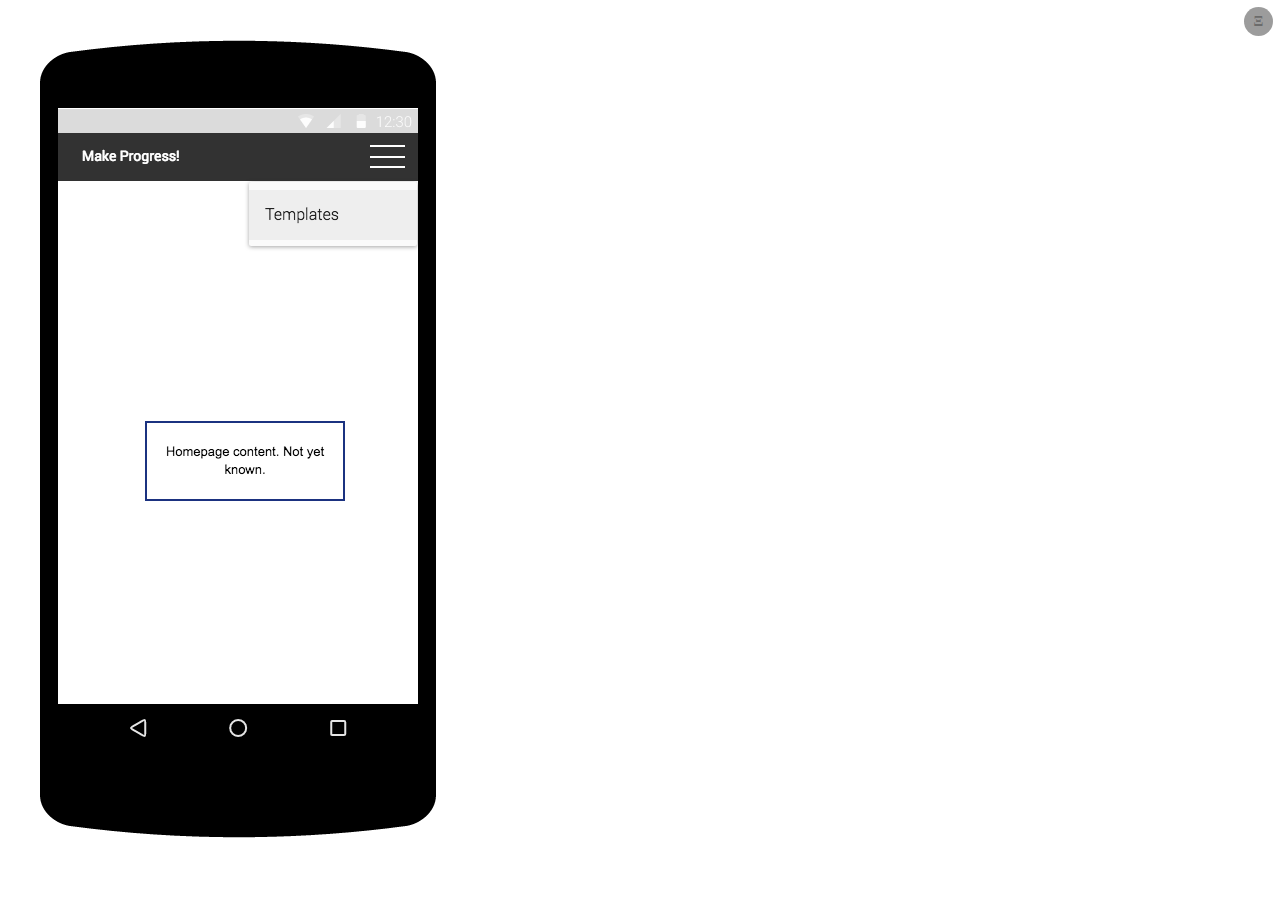
<file: docs/index.html>
<!DOCTYPE html><html xmlns="http://www.w3.org/1999/xhtml" xmlns:p="http://www.evolus.vn/Namespace/Pencil" xmlns:html="http://www.w3.org/1999/xhtml"><head><meta http-equiv="Content-Type" content="text/html; charset=UTF-8" />
<title>AliceCreatesATemplate</title><meta http-equiv="X-UA-Compatible" content="IE=edge,chrome=1" /><meta name="viewport" content="width=device-width, initial-scale=1.0" /><meta name="apple-mobile-web-app-capable" content="yes" /><meta name="apple-mobile-web-app-status-bar-style" content="translucent black" /><link rel="apple-touch-icon-precomposed" href="Resources/images/icon_57x57.png" /><link rel="apple-touch-icon-precomposed" sizes="72x72" href="Resources/images/icon_72x72.png" /><link rel="apple-touch-icon-precomposed" sizes="114x114" href="Resources/images/icon_114x114.png" /><link rel="apple-touch-icon-precomposed" sizes="144x144" href="Resources/images/icon_144x144.png" /><link rel="icon" type="image/png" href="Resources/images/favicon.png" /><link rel="stylesheet" type="text/css" href="Resources/style.css" /><script type="text/javascript" src="Resources/lib.js">
                    //
                </script></head><body><div class="page" id="background"><img src="pages/background.png" width="476" height="878" usemap="#map_background" /><map name="map_background"></map></div><div class="page" id="start"><img src="pages/start.png" width="476" height="878" usemap="#map_start" /><div class="notes"><span class="open control" title="Show Notes">Ξ</span><span class="pin control" title="Pin Notes">∞</span><span class="close control" title="Hide Notes">×</span><div class="content"><div><div style="font-family: Menlo, Monaco, &quot;Courier New&quot;, monospace; font-size: 12px; line-height: 18px; white-space: pre;"><div style="line-height: 18px;"><span style="font-family: Helvetica; white-space: normal; text-size-adjust: auto;">Alice wants to create a template to send to her students. They will fill it in, and send it back to her via email.</span><br style="font-family: Helvetica; white-space: normal; text-size-adjust: auto;" /><br /><br style="font-family: Helvetica; white-space: normal; text-size-adjust: auto;" /><br /><span style="font-family: Helvetica; white-space: normal; text-size-adjust: auto;">1.</span><span style="font-family: Helvetica; white-space: normal; text-size-adjust: auto;"> Alice opens the app at the 'home' screen. </span><br style="font-family: Helvetica; white-space: normal; text-size-adjust: auto;" /><br /><span style="font-family: Helvetica; white-space: normal; text-size-adjust: auto;">2.</span><span style="font-family: Helvetica; white-space: normal; text-size-adjust: auto;"> She sees a hamburger menu and taps on it. </span><br style="font-family: Helvetica; white-space: normal; text-size-adjust: auto;" /><br /><span style="font-family: Helvetica; white-space: normal; text-size-adjust: auto;">3.</span><span style="font-family: Helvetica; white-space: normal; text-size-adjust: auto;"> She selects the item 'templates'. </span><br style="font-family: Helvetica; white-space: normal; text-size-adjust: auto;" /><br /><span style="font-family: Helvetica; white-space: normal; text-size-adjust: auto;">4.</span><span style="font-family: Helvetica; white-space: normal; text-size-adjust: auto;"> The home page is replaced by a new page.</span><br style="font-family: Helvetica; white-space: normal; text-size-adjust: auto;" /><br /><br style="font-family: Helvetica; white-space: normal; text-size-adjust: auto;" /><br /></div></div></div></div></div><map name="map_start"><area shape="rect" coords="249,182,417,246" href="#/page/templates_none" title="Templates - None" /></map></div><div class="page" id="templates_none"><img src="pages/templates_none.png" width="476" height="878" usemap="#map_templates_none" /><div class="notes"><span class="open control" title="Show Notes">Ξ</span><span class="pin control" title="Pin Notes">∞</span><span class="close control" title="Hide Notes">×</span><div class="content"><div><span style="font-family: Helvetica; font-size: 12px; text-size-adjust: auto;">5.</span><span style="font-family: Helvetica; font-size: 12px; text-size-adjust: auto;"> The new page informs Alice that she doesn't have any templates, and that she can create one. It shows her a button to press to do this.</span><br style="font-family: Helvetica; font-size: 12px; text-size-adjust: auto;" /><br /><span style="font-family: Helvetica; font-size: 12px; text-size-adjust: auto;">6.</span><span style="font-family: Helvetica; font-size: 12px; text-size-adjust: auto;"> Alice presses the button. </span><br style="font-family: Helvetica; font-size: 12px; text-size-adjust: auto;" /><br /><br /><br /></div></div></div><map name="map_templates_none"><area shape="rect" coords="367,141,402,172" href="#/page/templates_none_menu" title="Templates - None - Menu" /><area shape="rect" coords="181,462,297,578" href="#/page/template_builder_1" title="Template Builder - 1" /></map></div><div class="page" id="templates_none_menu"><img src="pages/templates_none_menu.png" width="476" height="878" usemap="#map_templates_none_menu" /><div class="notes"><span class="open control" title="Show Notes">Ξ</span><span class="pin control" title="Pin Notes">∞</span><span class="close control" title="Hide Notes">×</span><div class="content"><div><br style="font-family: Helvetica; font-size: 12px; text-size-adjust: auto;" /><br /><span style="font-family: Helvetica; font-size: 12px; text-size-adjust: auto;">5.</span><span style="font-family: Helvetica; font-size: 12px; text-size-adjust: auto;"> The new page informs Alice that she doesn't have any templates, and that she can create one. It shows her a button to press to do this.</span><br style="font-family: Helvetica; font-size: 12px; text-size-adjust: auto;" /><br /><span style="font-family: Helvetica; font-size: 12px; text-size-adjust: auto;">6.</span><span style="font-family: Helvetica; font-size: 12px; text-size-adjust: auto;"> Alice presses the button. </span><br style="font-family: Helvetica; font-size: 12px; text-size-adjust: auto;" /><br /><br /><br /></div></div></div><map name="map_templates_none_menu"><area shape="rect" coords="181,462,297,578" href="#/page/template_builder_1" title="Template Builder - 1" /><area shape="rect" coords="249,184,417,249" href="#/page/template_builder_1" title="Template Builder - 1" /></map></div><div class="page" id="template_builder_1"><img src="pages/template_builder_1.png" width="476" height="878" usemap="#map_template_builder_1" /><div class="notes"><span class="open control" title="Show Notes">Ξ</span><span class="pin control" title="Pin Notes">∞</span><span class="close control" title="Hide Notes">×</span><div class="content"><div><div><div>The first page of a wizard appears. It prompts Alice to enter a name for the template, and a description.<br /><br /></div><div><br /><br /></div><div><span style="font-size: 10pt;">The keyboard can be dismissed. When it is, the description area will take up the screen and the OK and Cancel buttons will travel to the bottom.</span><br /><br /></div></div></div></div></div><map name="map_template_builder_1"><area shape="rect" coords="81,432,177,468" href="#/page/templates_none" title="Templates - None" /><area shape="rect" coords="299,432,395,468" href="#/page/template_builder_2" title="Template Builder - 2" /></map></div><div class="page" id="template_builder_2"><img src="pages/template_builder_2.png" width="476" height="878" usemap="#map_template_builder_2" /><div class="notes"><span class="open control" title="Show Notes">Ξ</span><span class="pin control" title="Pin Notes">∞</span><span class="close control" title="Hide Notes">×</span><div class="content"><div><div><div><span style="font-family: Helvetica; font-size: 12px; text-size-adjust: auto;">8.</span><span style="font-family: Helvetica; font-size: 12px; text-size-adjust: auto;"> The next page prompts Alice for the maxmimum and minimum of all attributes in the template.</span><font color="#333333" face="Open Sans, Clear Sans, Helvetica Neue, Helvetica, Arial, sans-serif"><span style="font-size: 16px; white-space: pre-wrap;"><br /><br /></span></font></div><div><br /><br /></div></div>The keyboard can be dismissed. When it is, the description area will take up the screen and the OK and Cancel buttons will travel to the bottom.</div></div></div><map name="map_template_builder_2"><area shape="rect" coords="81,432,177,468" href="#/page/template_builder_1" title="Template Builder - 1" /><area shape="rect" coords="299,432,395,468" href="#/page/attributes_none" title="Attributes - None" /></map></div><div class="page" id="attributes_none"><img src="pages/attributes_none.png" width="476" height="878" usemap="#map_attributes_none" /><div class="notes"><span class="open control" title="Show Notes">Ξ</span><span class="pin control" title="Pin Notes">∞</span><span class="close control" title="Hide Notes">×</span><div class="content"><div><span style="font-family: Helvetica; font-size: 12px; text-size-adjust: auto;">9.</span><span style="font-family: Helvetica; font-size: 12px; text-size-adjust: auto;"> The next page informs that this template has no attributes, and that she should add some. It shows her a button to press to do this.</span><br style="font-family: Helvetica; font-size: 12px; text-size-adjust: auto;" /><br /><span style="font-family: Helvetica; font-size: 12px; text-size-adjust: auto;">10.</span><span style="font-family: Helvetica; font-size: 12px; text-size-adjust: auto;"> Alice presses the button.</span></div></div></div><map name="map_attributes_none"><area shape="rect" coords="367,141,402,172" href="#/page/attributes_none_menu" title="Attributes - None - Menu" /><area shape="rect" coords="181,462,297,578" href="#/page/attribute_builder_1" title="Attribute Builder - 1" /></map></div><div class="page" id="attributes_none_menu"><img src="pages/attributes_none_menu.png" width="476" height="878" usemap="#map_attributes_none_menu" /><div class="notes"><span class="open control" title="Show Notes">Ξ</span><span class="pin control" title="Pin Notes">∞</span><span class="close control" title="Hide Notes">×</span><div class="content"><div><span style="font-family: Helvetica; font-size: 12px; text-size-adjust: auto;">9.</span><span style="font-family: Helvetica; font-size: 12px; text-size-adjust: auto;"> The next page informs that this template has no attributes, and that she should add some. It shows her a button to press to do this.</span><br style="font-family: Helvetica; font-size: 12px; text-size-adjust: auto;" /><br /><span style="font-family: Helvetica; font-size: 12px; text-size-adjust: auto;">10.</span><span style="font-family: Helvetica; font-size: 12px; text-size-adjust: auto;"> Alice presses the button.</span></div></div></div><map name="map_attributes_none_menu"><area shape="rect" coords="181,462,297,578" href="#/page/attribute_builder_1" title="Attribute Builder - 1" /><area shape="rect" coords="249,184,417,249" href="#/page/attribute_builder_1" title="Attribute Builder - 1" /></map></div><div class="page" id="attribute_builder_1"><img src="pages/attribute_builder_1.png" width="476" height="878" usemap="#map_attribute_builder_1" /><div class="notes"><span class="open control" title="Show Notes">Ξ</span><span class="pin control" title="Pin Notes">∞</span><span class="close control" title="Hide Notes">×</span><div class="content"><div><div><div><span style="font-family: Helvetica; font-size: 12px; text-size-adjust: auto;">11.</span><span style="font-family: Helvetica; font-size: 12px; text-size-adjust: auto;"> A new page is shown. It prompts alice to enter a name and a description for the attribute. Alice finds she can only enter a limited number of characters for the name, but she can enter as many as she needs for the description.</span><br style="font-family: Helvetica; font-size: 12px; text-size-adjust: auto;" /><br /><span style="font-family: Helvetica; font-size: 12px; text-size-adjust: auto;">12.</span><span style="font-family: Helvetica; font-size: 12px; text-size-adjust: auto;"> When Alice has finished, she presses a button to indicate this. The page is dismissed.</span><font color="#333333" face="Open Sans, Clear Sans, Helvetica Neue, Helvetica, Arial, sans-serif"><span style="font-size: 16px; white-space: pre-wrap;"><br /><br /></span></font></div></div><div><br /><br /></div>The keyboard can be dismissed. When it is, the description area will take up the screen and the OK and Cancel buttons will travel to the bottom.</div></div></div><map name="map_attribute_builder_1"><area shape="rect" coords="81,432,177,468" href="#/page/attributes_none" title="Attributes - None" /><area shape="rect" coords="299,432,395,468" href="#/page/attribute_builder_2" title="Attribute Builder - 2" /></map></div><div class="page" id="attribute_builder_2"><img src="pages/attribute_builder_2.png" width="476" height="878" usemap="#map_attribute_builder_2" /><div class="notes"><span class="open control" title="Show Notes">Ξ</span><span class="pin control" title="Pin Notes">∞</span><span class="close control" title="Hide Notes">×</span><div class="content"><div><div><div><span style="font-family: Helvetica; font-size: 12px; text-size-adjust: auto;">13.</span><span style="font-family: Helvetica; font-size: 12px; text-size-adjust: auto;"> A new page allows Alice to select a representative colour for the attribute.</span><font color="#333333" face="Open Sans, Clear Sans, Helvetica Neue, Helvetica, Arial, sans-serif"><span style="font-size: 16px; white-space: pre-wrap;"><br /><br /></span></font></div></div></div></div></div><map name="map_attribute_builder_2"><area shape="rect" coords="80,654,176,690" href="#/page/attribute_builder_1" title="Attribute Builder - 1" /><area shape="rect" coords="276,294,393,335" href="#/page/attribute_builder_3" title="Attribute Builder - 3" /></map></div><div class="page" id="attribute_builder_3"><img src="pages/attribute_builder_3.png" width="476" height="878" usemap="#map_attribute_builder_3" /><div class="notes"><span class="open control" title="Show Notes">Ξ</span><span class="pin control" title="Pin Notes">∞</span><span class="close control" title="Hide Notes">×</span><div class="content"><div><span style="font-family: Helvetica; font-size: 12px; text-size-adjust: auto;">13.</span><span style="font-family: Helvetica; font-size: 12px; text-size-adjust: auto;"> A new page allows Alice to select a representative colour for the attribute.</span></div></div></div><map name="map_attribute_builder_3"><area shape="rect" coords="110,335,394,580" href="#/page/attribute_builder_4" title="Attribute Builder - 4" /><area shape="rect" coords="81,657,177,693" href="#/page/attribute_builder_1" title="Attribute Builder - 1" /><area shape="rect" coords="298,657,394,693" href="#/page/attributes_1" title="Attributes - 1" /></map></div><div class="page" id="attribute_builder_4"><img src="pages/attribute_builder_4.png" width="476" height="878" usemap="#map_attribute_builder_4" /><div class="notes"><span class="open control" title="Show Notes">Ξ</span><span class="pin control" title="Pin Notes">∞</span><span class="close control" title="Hide Notes">×</span><div class="content"><div><span style="font-family: Helvetica; font-size: 12px; text-size-adjust: auto;">13.</span><span style="font-family: Helvetica; font-size: 12px; text-size-adjust: auto;"> A new page allows Alice to select a representative colour for the attribute.</span></div></div></div><map name="map_attribute_builder_4"><area shape="rect" coords="104,337,394,589" href="#/page/attribute_builder_5" title="Attribute Builder - 5" /><area shape="rect" coords="81,657,177,693" href="#/page/attribute_builder_1" title="Attribute Builder - 1" /><area shape="rect" coords="298,657,394,693" href="#/page/attributes_1" title="Attributes - 1" /></map></div><div class="page" id="attribute_builder_5"><img src="pages/attribute_builder_5.png" width="476" height="878" usemap="#map_attribute_builder_5" /><div class="notes"><span class="open control" title="Show Notes">Ξ</span><span class="pin control" title="Pin Notes">∞</span><span class="close control" title="Hide Notes">×</span><div class="content"><div><span style="font-family: Helvetica; font-size: 12px; text-size-adjust: auto;">13.</span><span style="font-family: Helvetica; font-size: 12px; text-size-adjust: auto;"> A new page allows Alice to select a representative colour for the attribute.</span><div><span style="font-family: Helvetica; font-size: 12px; text-size-adjust: auto;"><span style="text-size-adjust: auto;">14.</span><span style="text-size-adjust: auto;"> When she is finshed, she can press another button. The page is dismissed. </span><br /><br /></span></div></div></div></div><map name="map_attribute_builder_5"><area shape="rect" coords="276,294,393,335" href="#/page/attribute_builder_3" title="Attribute Builder - 3" /><area shape="rect" coords="82,657,178,693" href="#/page/attribute_builder_1" title="Attribute Builder - 1" /><area shape="rect" coords="298,657,394,693" href="#/page/attributes_1" title="Attributes - 1" /></map></div><div class="page" id="attributes_1"><img src="pages/attributes_1.png" width="476" height="878" usemap="#map_attributes_1" /><div class="notes"><span class="open control" title="Show Notes">Ξ</span><span class="pin control" title="Pin Notes">∞</span><span class="close control" title="Hide Notes">×</span><div class="content"><div><span style="font-family: Helvetica; font-size: 12px; text-size-adjust: auto;">15.</span><span style="font-family: Helvetica; font-size: 12px; text-size-adjust: auto;"> Alice can now see the previous page, which has her new attribute listed.</span><br style="font-family: Helvetica; font-size: 12px; text-size-adjust: auto;" /><br /><span style="font-family: Helvetica; font-size: 12px; text-size-adjust: auto;">16.</span><span style="font-family: Helvetica; font-size: 12px; text-size-adjust: auto;"> Alice uses this page in the same way, to add several more attributes. </span><br style="font-family: Helvetica; font-size: 12px; text-size-adjust: auto;" /><br /><span style="font-family: Helvetica; font-size: 12px; text-size-adjust: auto;">17.</span><span style="font-family: Helvetica; font-size: 12px; text-size-adjust: auto;"> Once the list has all the attributes she needs, Alice presses a button to accept them.</span><br style="font-family: Helvetica; font-size: 12px; text-size-adjust: auto;" /><br /><span style="font-family: Helvetica; font-size: 12px; text-size-adjust: auto;">18.</span><span style="font-family: Helvetica; font-size: 12px; text-size-adjust: auto;"> The template is complete. Alice is returned to the templates page, which lists her new template by its name.</span></div></div></div><map name="map_attributes_1"><area shape="rect" coords="367,141,402,172" href="#/page/templates_none_menu" title="Templates - None - Menu" /></map></div><script type="text/javascript" src="Resources/main.js">
                    //
                </script></body></html>
</file>
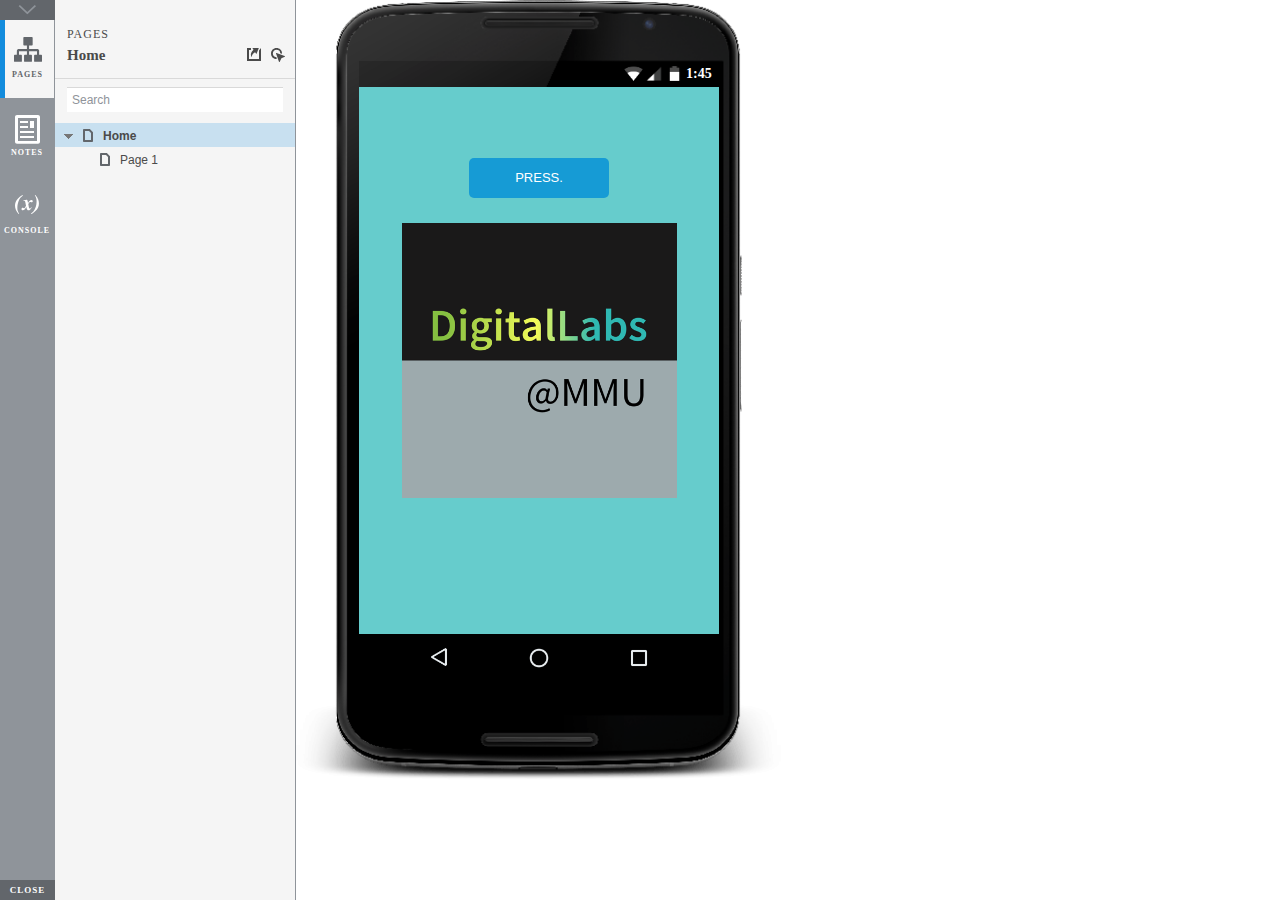
<file: documentation/wireframes/axure/export/index.html>
<!DOCTYPE html>
<html xmlns="http://www.w3.org/1999/xhtml" xml:lang="en" lang="en">
<head>
    <title>Untitled Document</title>
    <meta http-equiv="X-UA-Compatible" content="IE=edge"/>
    <meta http-equiv="content-type" content="text/html; charset=utf-8" />
    <meta name="viewport" content="width=device-width, initial-scale=1.0" />
    <meta name="apple-mobile-web-app-capable" content="yes" />
    <link type="text/css" href="resources/css/reset.css" rel="Stylesheet" />
    <link type="text/css" href="resources/css/default.css" rel="Stylesheet" />
    <!--<link href='https://fonts.googleapis.com/css?family=Nunito:300' rel='stylesheet' type='text/css'>-->

    <script type="text/javascript">
        if (location.href.toString().indexOf('file://localhost/') == 0) {
            location.href = location.href.toString().replace('file://localhost/', 'file:///');
        }
    </script>

    <!-- 8.0.0.3377 -->
<script src="resources/scripts/jquery-1.7.1.min.js"></script>
<script src="resources/scripts/startPre.js"></script>
<script src="data/document.js"></script>

    <style type="text/css">

#outerContainer {
	width:1000px;
	height:1500px;
}

.vsplitbar {
    width: 3px;
    /*background: #B9B9B9;*/
    border-right: 1px solid #8f949a;
}

.vsplitbar:hover, .vsplitbar.active {
    background: #8f949a;
}

#rightPanel {
    background-color: White;
}

/*#leftPanel {
    min-width: 120px;
}*/

.splitterMask {
   position:absolute;
   top: 0;
   left: 0;
   width: 100%;
   height: 100%;
   overflow: hidden;
   background-image: url(resources/images/transparent.gif);
   z-index: 20000;
}

    </style>
    <script type="text/javascript" language="JavaScript"><!--
        var SITEMAP_COLLAPSE_VAR_NAME = 'c';
        var PLUGIN_VAR_NAME = 'g';
        var FOOTNOTES_VAR_NAME = 'fn';
        var ADAPTIVE_VIEW_VAR_NAME = 'view';
        var lastLeftPanelWidth = 295;
        var toolBarOnly = true;

        // isolate scope
        (function() {
            setUpController();
            
            var configuration = $axure.document.configuration;
            var _settings = {};
            _settings.projectId = configuration.prototypeId;
            _settings.isAxshare = configuration.isAxshare;
            _settings.loadFeedbackPlugin = configuration.loadFeedbackPlugin;
            var cHash = getHashStringVar(SITEMAP_COLLAPSE_VAR_NAME);
            _settings.startCollapsed = cHash == "1";
            if(cHash == "2") closePlayer();
            var gHash = getHashStringVar(PLUGIN_VAR_NAME);
            if(gHash == "") gHash = 1;
            _settings.startPluginGid = gHash;

            $axure.player.settings = _settings;

            $(window).bind('load', function() {
                if(CHROME_5_LOCAL && !$('body').attr('pluginDetected')) {
                    window.location = 'resources/chrome/chrome.html';
                }
            });

            $(document).ready(function() {
                $axure.page.bind('load.start', mainFrame_onload);
                $axure.messageCenter.addMessageListener(messageCenter_message);

                $(document).on('pluginShown', function (event, data) {
                    setVarInCurrentUrlHash('g', data ? data : '');
                });

                $(document).on('pluginCreated', function(event, data) {
                    if($axure.player.settings.startPluginGid == data) {
                        $axure.player.showPlugin(data);
                    }
                });

                if($axure.player.settings.loadFeedbackPlugin) {
                    if($axure.player.settings.isAxshare) {
                        $axure.utils.loadJS('/Scripts/plugins/feedback/feedback8.js');
                    } else {
                        $axure.utils.loadJS('http://share.axure.com/Scripts/plugins/feedback/feedback8.js');
                    }
                }

                if(navigator.userAgent.indexOf("MSIE") >= 0) $('#outerContainer').width('100%');
                initialize();
                if($axure.player.settings.startCollapsed) $('#outerContainer').splitter({ sizeLeft: 0 });
                else $('#outerContainer').splitter({ sizeLeft: lastLeftPanelWidth });
                $('#leftPanel').width(lastLeftPanelWidth);
                
                $(window).resize(function() { resizeContent(); });

                $('#maximizePanelContainer').hide();

                initializeLogo();

                $(window).resize();
                resizeContent();
                
                $axure.player.collapseToBar();

                if($axure.player.settings.startCollapsed) {
                    collapse();
                    $('#leftPanel').width(0);
                }

                if(MOBILE_DEVICE) {
                    $('#interfaceControlFrameMinimizeContainer').height('45px');
                    $('#interfaceControlFrameMinimizeContainer a').height('45px');
                    $('#interfaceControlFrameHeaderContainer').css('margin-top','45px');
                    $('#interfaceControlFrameCloseContainer a').css('padding','10px 0px');
                    $('#maximizePanelContainer').height('45px');//.css('top','inherit').css('bottom','0px');

                    $('body').removeClass('hashover');

                    if(IOS) {
                        $('#rightPanel').css('overflow', 'auto').css('-webkit-overflow-scrolling', 'touch').css('-ms-overflow-x', 'hidden');

                        window.addEventListener("orientationchange", function() {
                            var viewport = document.querySelector("meta[name=viewport]");
                            //so iOS doesn't zoom when switching back to portrait
                            viewport.setAttribute('content', 'width=device-width, initial-scale=1.0, maximum-scale=1.0');
                            viewport.setAttribute('content', 'width=device-width, initial-scale=1.0');
                            resizeContent();
                        }, false);

                        $axure.page.bind('load.start', function() {
                            resizeContent();
                        });
                    }
                }

            });

            function initialize() {
                var legacyQString = getQueryString("Page");
                if (legacyQString.length > 0) {
                    location.href = location.href.substring(0, location.href.indexOf("?")) + "#p=" + legacyQString;
                    return;
                }

                var mainFrame = document.getElementById("mainFrame");
                //if it's local file on safari, test if we can access mainframe after its loaded
                if(SAFARI && document.location.href.indexOf('file://') >= 0) {
                    $(mainFrame).load(function () {
                        var canAccess;
                        try {
                            var mainFrameWindow = mainFrame.contentWindow || mainFrame.contentDocument;
                            mainFrameWindow['safari_file_CORS'] = 'Y';
                            canAccess = mainFrameWindow['safari_file_CORS'] === 'Y';
                        } catch(err) {
                            canAccess = false;
                        }

                        if(!canAccess) window.location = 'resources/chrome/safari.html';
                    });
                }

                mainFrame.contentWindow.location.href = getInitialUrl();
            }

            function initializeLogo() {
                if($axure.document.configuration.logoImagePath) {
                    var image = new Image();
                    image.onload = function() {
                        $('#logoImage').css('max-width', this.width + 'px');
                        $axure.player.resizeContent();
                    };
                    image.src = $axure.document.configuration.logoImagePath;
                
                    $('#interfaceControlFrameLogoImageContainer').html('<img id="logoImage" src="" />');
                    $('#logoImage').attr('src', $axure.document.configuration.logoImagePath).load(function() { resizeContent(); });
                } else $('#interfaceControlFrameLogoImageContainer').hide();

                if ($axure.document.configuration.logoImageCaption) {
                    $('#interfaceControlFrameLogoCaptionContainer').html($axure.document.configuration.logoImageCaption);
                } else $('#interfaceControlFrameLogoCaptionContainer').hide();

                if(!$('#interfaceControlFrameLogoImageContainer').is(':visible') && !$('#interfaceControlFrameLogoCaptionContainer').is(':visible')) {
                    $('#interfaceControlFrameLogoContainer').hide();
                }
            }

            var resizeContent = $axure.player.resizeContent = function() {
                var newHeight = $(window).height();
                var newWidth = $(window).width();

                var controlContainerHeight = newHeight;// - 30;
                if($('#interfaceControlFrameLogoContainer').is(':visible')) controlContainerHeight -= $('#interfaceControlFrameLogoContainer').outerHeight();// + 16;

                $('#outerContainer').height(newHeight).width(newWidth);
                $('.vsplitbar').height(newHeight);
                $('#leftPanel').height(newHeight);
                $('#interfaceControlFrame').height(newHeight);
                $('#interfaceControlFrameContainer').height(newHeight);
                $('#interfaceControlFrameHostContainer').height(controlContainerHeight);

                $('#rightPanel').height(newHeight);
                $('#mainFrame').height(newHeight);

                if($('#leftPanel').is(':visible')) $('#rightPanel').width($(window).width() - $('#leftPanel').width() - 1);// $('.vsplitbar').width());
                else $('#rightPanel').width($(window).width());

                $(document).trigger('ContainerHeightChange',[controlContainerHeight]);

                if(MOBILE_DEVICE) {
                    if(!(getHashStringVar(ADAPTIVE_VIEW_VAR_NAME).length > 0)) $axure.messageCenter.postMessage('setAdaptiveViewForSize', {'width':newWidth, 'height':$('#rightPanel').height()});
                }
            }

            var collapseToBar = $axure.player.collapseToBar = function() {
                lastLeftPanelWidth = $('#leftPanel').width();
                $('#leftPanel').width('55px');
                $('.vsplitbar').hide();
                $('#rightPanel').width($(window).width() - $('#leftPanel').width());
                $(window).resize();
                $('#outerContainer').trigger('resize');
                toolBarOnly = true;
            }

            var expandFromBar = $axure.player.expandFromBar = function() {
                if($('.vsplitbar').is(':visible')) return;

                $('#leftPanel').width(lastLeftPanelWidth);
                $('.vsplitbar').show();
                $('#rightPanel').width($(window).width() - $('#leftPanel').width() - 1);// $('.vsplitbar').width());
                $(window).resize();
                $('#outerContainer').trigger('resize');
                toolBarOnly = false;
            }

        })();

        function messageCenter_message(message, data) {
            if(message == 'expandFrame') expand();
            else if(message == 'getCollapseFrameOnLoad' && $axure.player.settings.startCollapsed && !MOBILE_DEVICE) $axure.messageCenter.postMessage('collapseFrameOnLoad');
        }

        
        function getInitialUrl() {
            var pageName = getHashStringVar("p");
            if(pageName.length > 0) return pageName + ".html";
            else {
                var url = getFirstPageUrl($axure.document.sitemap.rootNodes);
                return (url ? url : "about:blank");
            }
        }

        function getFirstPageUrl(nodes) {
            for (var i = 0; i < nodes.length; i++) {
                var node = nodes[i];
                if (node.url) return node.url;
                else {
                    var hasChildren = (node.children && node.children.length > 0);
                    if (hasChildren) {
                        var url = getFirstPageUrl(node.children);
                        if (url) return url;
                    }
                }
            }
            return null;
        }

        function closePlayer() {
            if($axure.page.location) window.location.href = $axure.page.location;
            else {
                var pageFile = getInitialUrl();
                var currentLocation = window.location.toString();
                window.location.href = currentLocation.substr(0, currentLocation.lastIndexOf("/") + 1) + pageFile;
            }
        }

        function replaceHash(newHash) {
            var currentLocWithoutHash = window.location.toString().split('#')[0];

            //We use replace so that every hash change doesn't get appended to the history stack.
            //We use replaceState in browsers that support it, else replace the location
            if(typeof window.history.replaceState != 'undefined') {
                try {
                    //Chrome 45 (Version 45.0.2454.85 m) started throwing an error here when generated locally (this only happens with sitemap open) which broke all interactions.
                    //try catch breaks the url adjusting nicely when the sitemap is open, but all interactions and forward and back buttons work.
                    //Uncaught SecurityError: Failed to execute 'replaceState' on 'History': A history state object with URL 'file:///C:/Users/Ian/Documents/Axure/HTML/Untitled/start.html#p=home' cannot be created in a document with origin 'null'.
                    window.history.replaceState(null, null, currentLocWithoutHash + newHash);
                } catch(ex) {}
            } else {
                window.location.replace(currentLocWithoutHash + newHash);
            }
        }

        function collapse() {
            setVarInCurrentUrlHash('c', 1);
            if(!toolBarOnly) lastLeftPanelWidth = $('#leftPanel').width();

            $('#maximizePanelContainer').show();
            $('#leftPanel').hide();
            $('.vsplitbar').hide();
            $('#rightPanel').width($(window).width());
            $(window).resize();
            $('#outerContainer').trigger('resize');

            $(document).trigger('sidebarCollapse');

            if(MOBILE_DEVICE) {
                $('#maximizePanelContainer').animate({
                    top:$('#rightPanel').height() - $('#maximizePanelContainer').height()
                }, 300, 'swing', function() {
                    $('#maximizePanelContainer').css('top', 'inherit').css('bottom', '0px');
                });
            }
        }

        function expand() {
            if(MOBILE_DEVICE) {
                $('#maximizePanelContainer').css('top', '0px').css('bottom', 'inherit');
            }

            deleteVarFromCurrentUrlHash('c');
            $('#maximizePanelContainer').hide();
            $('#leftPanel').width(lastLeftPanelWidth);
            $('#leftPanel').show();
            if(!toolBarOnly) {
                $('.vsplitbar').show();
                $('#rightPanel').width($(window).width() - $('#leftPanel').width() - 1);
            } else {
                $axure.player.collapseToBar();
            }
            $(window).resize();
            $('#outerContainer').trigger('resize');

            $(document).trigger('sidebarExpanded');
        }


        function mainFrame_onload() {
            if($axure.page.pageName) document.title = $axure.page.pageName;
        }

        function getQueryString(query) {
            var qstring = self.location.href.split("?");
            if(qstring.length < 2) return "";
            return GetParameter(qstring, query);
        }
        
        function GetParameter(qstring, query) {
            var prms = qstring[1].split("&");
            var frmelements = new Array();
            var currprmeter, querystr = "";

            for(var i = 0; i < prms.length; i++) {
                currprmeter = prms[i].split("=");
                frmelements[i] = new Array();
                frmelements[i][0] = currprmeter[0];
                frmelements[i][1] = currprmeter[1];
            }

            for(j = 0; j < frmelements.length; j++) {
                if(frmelements[j][0].toLowerCase() == query.toLowerCase()) {
                    querystr = frmelements[j][1];
                    break;
                }
            }
            return querystr;
        }
        
        function getHashStringVar(query) {
            var qstring = self.location.href.split("#");
            if(qstring.length < 2) return "";
            return GetParameter(qstring, query);
        }

        function setHashStringVar(currentHash, varName, varVal) {
            var varWithEqual = varName + '=';
            var poundVarWithEqual = varVal === '' ? '' :  '#' + varName + '=' + varVal;
            var ampVarWithEqual = varVal === '' ? '' :  '&' + varName + '=' + varVal;
            var hashToSet = '';

            var pageIndex = currentHash.indexOf('#' + varWithEqual);
            if(pageIndex == -1) pageIndex = currentHash.indexOf('&' + varWithEqual);
            if(pageIndex != -1) {
                var newHash = currentHash.substring(0, pageIndex);

                newHash = newHash == '' ? poundVarWithEqual : newHash + ampVarWithEqual;

                var ampIndex = currentHash.indexOf('&', pageIndex + 1);
                if(ampIndex != -1) {
                    newHash = newHash == '' ? '#' + currentHash.substring(ampIndex + 1) : newHash + currentHash.substring(ampIndex);
                }
                hashToSet = newHash;
            } else if(currentHash.indexOf('#') != -1) {
                hashToSet = currentHash + ampVarWithEqual;
            } else {
                hashToSet = poundVarWithEqual;
            }

            if(hashToSet != '' || varVal == '') {
                return hashToSet;
            }

            return null;
        }

        function setVarInCurrentUrlHash(varName, varVal) {
            var newHash = setHashStringVar(window.location.hash, varName, varVal);

            if(newHash != null) {
                replaceHash(newHash);
            }
        }

        function deleteHashStringVar(currentHash, varName) {
            var varWithEqual = varName + '=';

            var pageIndex = currentHash.indexOf('#' + varWithEqual);
            if(pageIndex == -1) pageIndex = currentHash.indexOf('&' + varWithEqual);
            if(pageIndex != -1) {
                var newHash = currentHash.substring(0, pageIndex);

                var ampIndex = currentHash.indexOf('&', pageIndex + 1);

                //IF begin of string....if none blank, ELSE # instead of & and rest
                //IF in string....prefix + if none blank, ELSE &-rest
                if(newHash == '') { //beginning of string
                    newHash = ampIndex != -1 ? '#' + currentHash.substring(ampIndex + 1) : '';
                } else { //somewhere in the middle
                    newHash = newHash + (ampIndex != -1 ? currentHash.substring(ampIndex) : '');
                }

                return newHash;
            }

            return null;
        }

        function deleteVarFromCurrentUrlHash(varName) {
            var newHash = deleteHashStringVar(window.location.hash, varName);

            if(newHash != null) {
                replaceHash(newHash);
            }
        }
    --></script>
    
    <link type="text/css" rel="Stylesheet" href="plugins/sitemap/styles/sitemap.css" />
    <link type="text/css" rel="Stylesheet" href="plugins/page_notes/styles/page_notes.css" />
    <link type="text/css" rel="Stylesheet" href="plugins/debug/styles/debug.css" />
    <script src="resources/scripts/startPost.js"></script>


    <!--<link type="text/css" rel="Stylesheet" href="plugins/recordplay/styles/recordplay.css" />
    <script type="text/javascript" src="plugins/recordplay/recordplay.js"></script>-->
    

</head>
<body scroll="no" class="hashover">
    <div id="outerContainer">

        <div id="leftPanel">
            <div id="interfaceControlFrame">
                <div id="interfaceControlFrameMinimizeContainer">
                    <a title="Collapse" id="interfaceControlFrameMinimizeButton" onclick="collapse();">&nbsp;</a>
                </div>
                <div id="interfaceControlFrameHeaderContainer">
                    <ul id="interfaceControlFrameHeader"></ul>
                </div>
                <div id="interfaceControlFrameContainer">
                    <div id="interfaceControlFrameLogoContainer">
                        <div id="interfaceControlFrameLogoImageContainer"></div>
                        <div id="interfaceControlFrameLogoCaptionContainer"></div>
                    </div>
                    <div id="interfaceControlFrameHostContainer">
                    </div>
                </div>
                <div id="interfaceControlFrameCloseContainer">
                    <a title="Close" id="interfaceControlFrameCloseButton" onclick="closePlayer();">CLOSE</a>
                </div>
            </div>
        </div>
        <div id="rightPanel">
            <iframe id="mainFrame" name="mainFrame" width="100%" height="100%" src="" frameborder="0" style="display: block;" webkitallowfullscreen mozallowfullscreen allowfullscreen></iframe>
        </div>

    </div>

    <div id="maximizePanelContainer">
        <iframe id="expandFrame" src="resources/expand.html" width="100%" height="100%" scrolling="no" allowtransparency="true" frameborder="0"></iframe>
    </div>

</body>
</html>
</file>
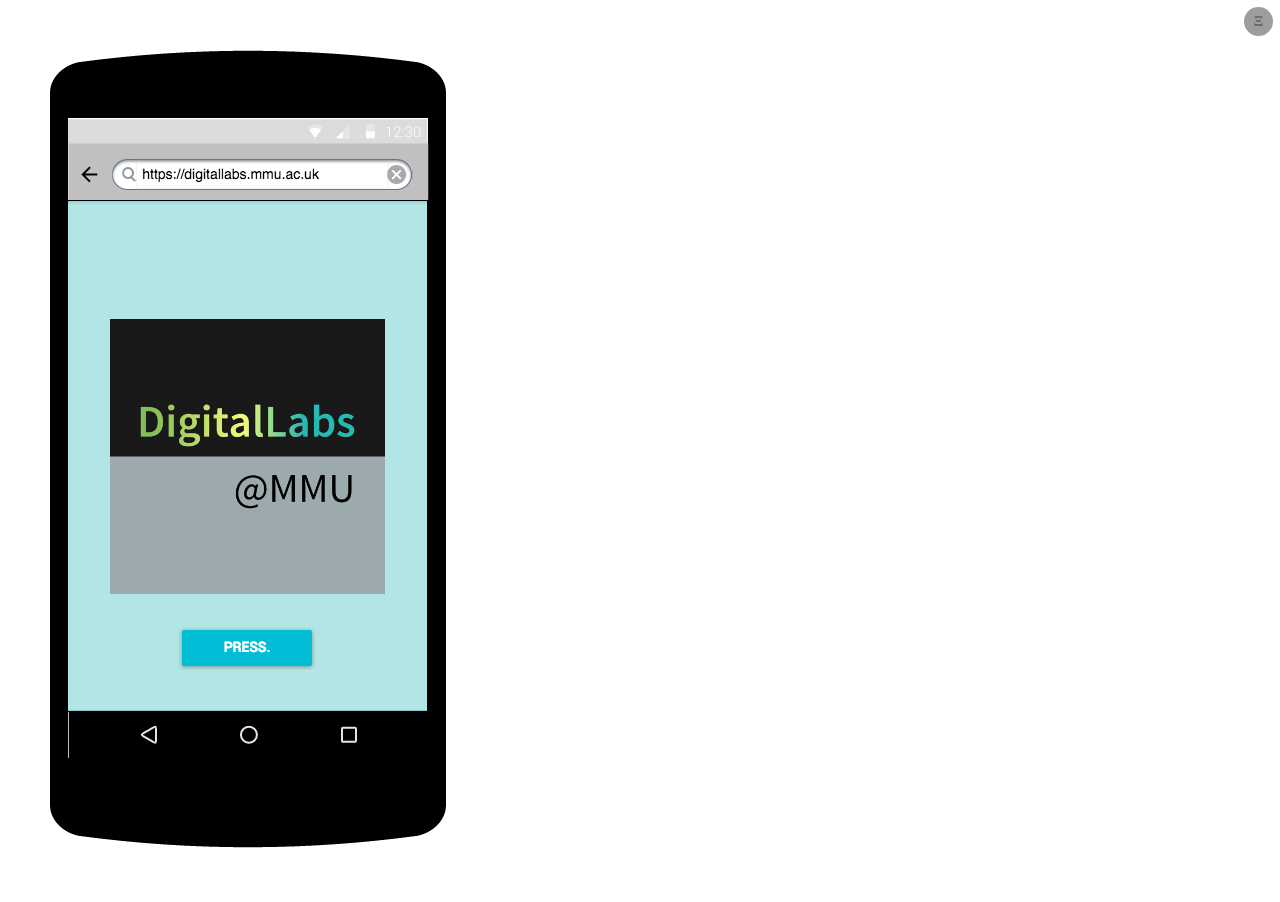
<file: documentation/wireframes/evolus_pencil/export/index.html>
<!DOCTYPE html><html xmlns="http://www.w3.org/1999/xhtml" xmlns:p="http://www.evolus.vn/Namespace/Pencil" xmlns:html="http://www.w3.org/1999/xhtml"><head><meta http-equiv="Content-Type" content="text/html; charset=UTF-8" />
<title>wireframe</title><meta http-equiv="X-UA-Compatible" content="IE=edge,chrome=1" /><meta name="viewport" content="width=device-width, initial-scale=1.0" /><meta name="apple-mobile-web-app-capable" content="yes" /><meta name="apple-mobile-web-app-status-bar-style" content="translucent black" /><link rel="apple-touch-icon-precomposed" href="Resources/images/icon_57x57.png" /><link rel="apple-touch-icon-precomposed" sizes="72x72" href="Resources/images/icon_72x72.png" /><link rel="apple-touch-icon-precomposed" sizes="114x114" href="Resources/images/icon_114x114.png" /><link rel="apple-touch-icon-precomposed" sizes="144x144" href="Resources/images/icon_144x144.png" /><link rel="icon" type="image/png" href="Resources/images/favicon.png" /><link rel="stylesheet" type="text/css" href="Resources/style.css" /><script type="text/javascript" src="Resources/lib.js">
                    //
                </script></head><body><div class="page" id="background"><img src="pages/background.png" width="496" height="898" usemap="#map_background" /><map name="map_background"></map></div><div class="page" id="start"><img src="pages/start.png" width="496" height="898" usemap="#map_start" /><div class="notes"><span class="open control" title="Show Notes">Ξ</span><span class="pin control" title="Pin Notes">∞</span><span class="close control" title="Hide Notes">×</span><div class="content"><div>Here's a note for the start page.</div></div></div><map name="map_start"><area shape="rect" coords="182,630,312,666" href="#/page/page_1" title="page 1" /></map></div><div class="page" id="page_1"><img src="pages/page_1.png" width="1230" height="854" usemap="#map_page_1" /><div class="notes"><span class="open control" title="Show Notes">Ξ</span><span class="pin control" title="Pin Notes">∞</span><span class="close control" title="Hide Notes">×</span><div class="content"><div>... and another note for page 1.</div></div></div><map name="map_page_1"><area shape="rect" coords="182,630,312,666" href="#/page/start" title="start" /></map></div><script type="text/javascript" src="Resources/main.js">
                    //
                </script></body></html>
</file>
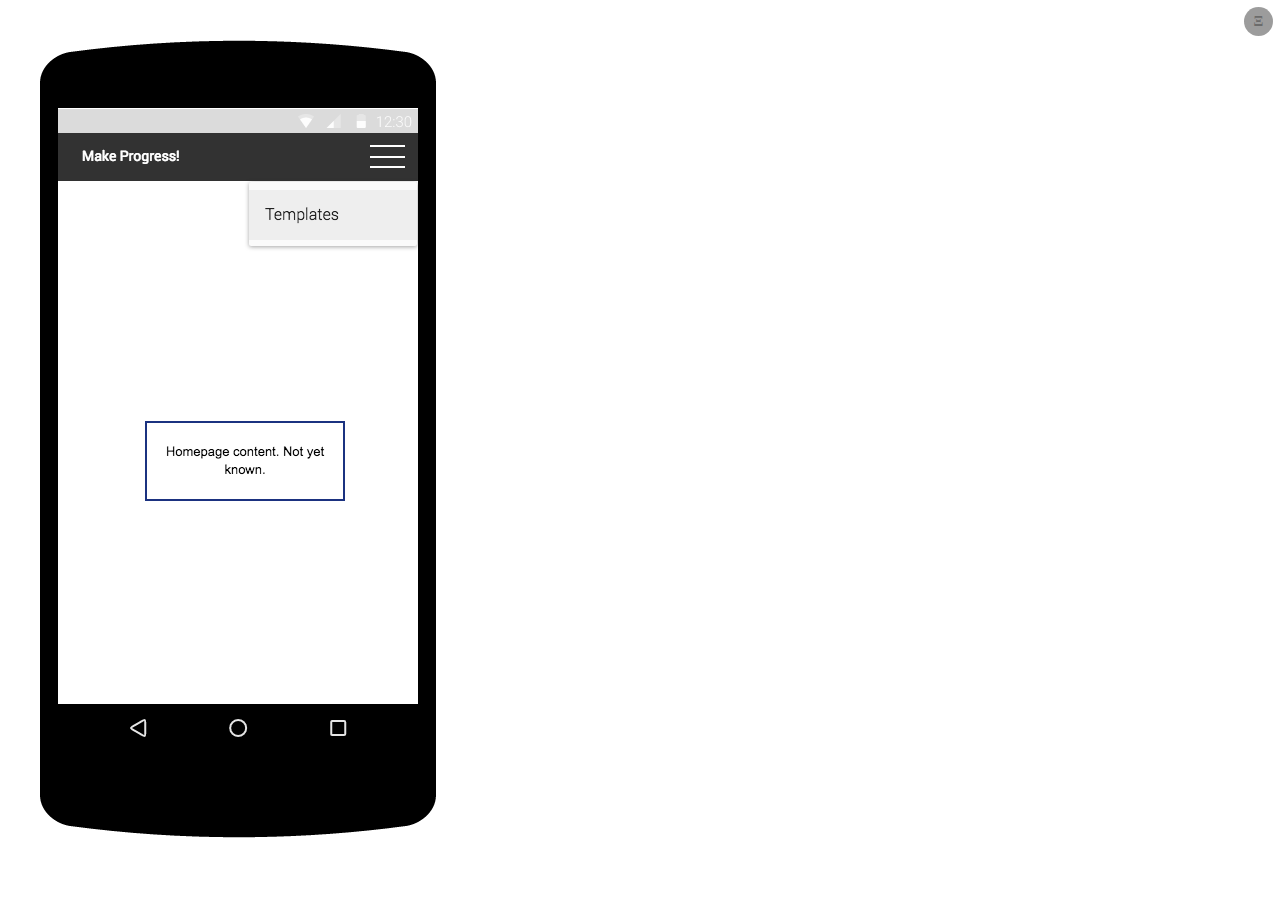
<file: documentation/wireframes/evolus_pencil/alice_template/UserStoryIllustrations/export/index.html>
<!DOCTYPE html><html xmlns="http://www.w3.org/1999/xhtml" xmlns:p="http://www.evolus.vn/Namespace/Pencil" xmlns:html="http://www.w3.org/1999/xhtml"><head><meta http-equiv="Content-Type" content="text/html; charset=UTF-8" />
<title>AliceCreatesATemplate</title><meta http-equiv="X-UA-Compatible" content="IE=edge,chrome=1" /><meta name="viewport" content="width=device-width, initial-scale=1.0" /><meta name="apple-mobile-web-app-capable" content="yes" /><meta name="apple-mobile-web-app-status-bar-style" content="translucent black" /><link rel="apple-touch-icon-precomposed" href="Resources/images/icon_57x57.png" /><link rel="apple-touch-icon-precomposed" sizes="72x72" href="Resources/images/icon_72x72.png" /><link rel="apple-touch-icon-precomposed" sizes="114x114" href="Resources/images/icon_114x114.png" /><link rel="apple-touch-icon-precomposed" sizes="144x144" href="Resources/images/icon_144x144.png" /><link rel="icon" type="image/png" href="Resources/images/favicon.png" /><link rel="stylesheet" type="text/css" href="Resources/style.css" /><script type="text/javascript" src="Resources/lib.js">
                    //
                </script></head><body><div class="page" id="background"><img src="pages/background.png" width="476" height="878" usemap="#map_background" /><map name="map_background"></map></div><div class="page" id="start"><img src="pages/start.png" width="476" height="878" usemap="#map_start" /><div class="notes"><span class="open control" title="Show Notes">Ξ</span><span class="pin control" title="Pin Notes">∞</span><span class="close control" title="Hide Notes">×</span><div class="content"><div><div style="font-family: Menlo, Monaco, &quot;Courier New&quot;, monospace; font-size: 12px; line-height: 18px; white-space: pre;"><div style="line-height: 18px;"><span style="font-family: Helvetica; white-space: normal; text-size-adjust: auto;">Alice wants to create a template to send to her students. They will fill it in, and send it back to her via email.</span><br style="font-family: Helvetica; white-space: normal; text-size-adjust: auto;" /><br /><br style="font-family: Helvetica; white-space: normal; text-size-adjust: auto;" /><br /><span style="font-family: Helvetica; white-space: normal; text-size-adjust: auto;">1.</span><span style="font-family: Helvetica; white-space: normal; text-size-adjust: auto;"> Alice opens the app at the 'home' screen. </span><br style="font-family: Helvetica; white-space: normal; text-size-adjust: auto;" /><br /><span style="font-family: Helvetica; white-space: normal; text-size-adjust: auto;">2.</span><span style="font-family: Helvetica; white-space: normal; text-size-adjust: auto;"> She sees a hamburger menu and taps on it. </span><br style="font-family: Helvetica; white-space: normal; text-size-adjust: auto;" /><br /><span style="font-family: Helvetica; white-space: normal; text-size-adjust: auto;">3.</span><span style="font-family: Helvetica; white-space: normal; text-size-adjust: auto;"> She selects the item 'templates'. </span><br style="font-family: Helvetica; white-space: normal; text-size-adjust: auto;" /><br /><span style="font-family: Helvetica; white-space: normal; text-size-adjust: auto;">4.</span><span style="font-family: Helvetica; white-space: normal; text-size-adjust: auto;"> The home page is replaced by a new page.</span><br style="font-family: Helvetica; white-space: normal; text-size-adjust: auto;" /><br /><br style="font-family: Helvetica; white-space: normal; text-size-adjust: auto;" /><br /></div></div></div></div></div><map name="map_start"><area shape="rect" coords="249,182,417,246" href="#/page/templates_none" title="Templates - None" /></map></div><div class="page" id="templates_none"><img src="pages/templates_none.png" width="476" height="878" usemap="#map_templates_none" /><div class="notes"><span class="open control" title="Show Notes">Ξ</span><span class="pin control" title="Pin Notes">∞</span><span class="close control" title="Hide Notes">×</span><div class="content"><div><span style="font-family: Helvetica; font-size: 12px; text-size-adjust: auto;">5.</span><span style="font-family: Helvetica; font-size: 12px; text-size-adjust: auto;"> The new page informs Alice that she doesn't have any templates, and that she can create one. It shows her a button to press to do this.</span><br style="font-family: Helvetica; font-size: 12px; text-size-adjust: auto;" /><br /><span style="font-family: Helvetica; font-size: 12px; text-size-adjust: auto;">6.</span><span style="font-family: Helvetica; font-size: 12px; text-size-adjust: auto;"> Alice presses the button. </span><br style="font-family: Helvetica; font-size: 12px; text-size-adjust: auto;" /><br /><br /><br /></div></div></div><map name="map_templates_none"><area shape="rect" coords="367,141,402,172" href="#/page/templates_none_menu" title="Templates - None - Menu" /><area shape="rect" coords="181,462,297,578" href="#/page/template_builder_1" title="Template Builder - 1" /></map></div><div class="page" id="templates_none_menu"><img src="pages/templates_none_menu.png" width="476" height="878" usemap="#map_templates_none_menu" /><div class="notes"><span class="open control" title="Show Notes">Ξ</span><span class="pin control" title="Pin Notes">∞</span><span class="close control" title="Hide Notes">×</span><div class="content"><div><br style="font-family: Helvetica; font-size: 12px; text-size-adjust: auto;" /><br /><span style="font-family: Helvetica; font-size: 12px; text-size-adjust: auto;">5.</span><span style="font-family: Helvetica; font-size: 12px; text-size-adjust: auto;"> The new page informs Alice that she doesn't have any templates, and that she can create one. It shows her a button to press to do this.</span><br style="font-family: Helvetica; font-size: 12px; text-size-adjust: auto;" /><br /><span style="font-family: Helvetica; font-size: 12px; text-size-adjust: auto;">6.</span><span style="font-family: Helvetica; font-size: 12px; text-size-adjust: auto;"> Alice presses the button. </span><br style="font-family: Helvetica; font-size: 12px; text-size-adjust: auto;" /><br /><br /><br /></div></div></div><map name="map_templates_none_menu"><area shape="rect" coords="181,462,297,578" href="#/page/template_builder_1" title="Template Builder - 1" /><area shape="rect" coords="249,184,417,249" href="#/page/template_builder_1" title="Template Builder - 1" /></map></div><div class="page" id="template_builder_1"><img src="pages/template_builder_1.png" width="476" height="878" usemap="#map_template_builder_1" /><div class="notes"><span class="open control" title="Show Notes">Ξ</span><span class="pin control" title="Pin Notes">∞</span><span class="close control" title="Hide Notes">×</span><div class="content"><div><div><div>The first page of a wizard appears. It prompts Alice to enter a name for the template, and a description.<br /><br /></div><div><br /><br /></div><div><span style="font-size: 10pt;">The keyboard can be dismissed. When it is, the description area will take up the screen and the OK and Cancel buttons will travel to the bottom.</span><br /><br /></div></div></div></div></div><map name="map_template_builder_1"><area shape="rect" coords="81,432,177,468" href="#/page/templates_none" title="Templates - None" /><area shape="rect" coords="299,432,395,468" href="#/page/template_builder_2" title="Template Builder - 2" /></map></div><div class="page" id="template_builder_2"><img src="pages/template_builder_2.png" width="476" height="878" usemap="#map_template_builder_2" /><div class="notes"><span class="open control" title="Show Notes">Ξ</span><span class="pin control" title="Pin Notes">∞</span><span class="close control" title="Hide Notes">×</span><div class="content"><div><div><div><span style="font-family: Helvetica; font-size: 12px; text-size-adjust: auto;">8.</span><span style="font-family: Helvetica; font-size: 12px; text-size-adjust: auto;"> The next page prompts Alice for the maxmimum and minimum of all attributes in the template.</span><font color="#333333" face="Open Sans, Clear Sans, Helvetica Neue, Helvetica, Arial, sans-serif"><span style="font-size: 16px; white-space: pre-wrap;"><br /><br /></span></font></div><div><br /><br /></div></div>The keyboard can be dismissed. When it is, the description area will take up the screen and the OK and Cancel buttons will travel to the bottom.</div></div></div><map name="map_template_builder_2"><area shape="rect" coords="81,432,177,468" href="#/page/template_builder_1" title="Template Builder - 1" /><area shape="rect" coords="299,432,395,468" href="#/page/attributes_none" title="Attributes - None" /></map></div><div class="page" id="attributes_none"><img src="pages/attributes_none.png" width="476" height="878" usemap="#map_attributes_none" /><div class="notes"><span class="open control" title="Show Notes">Ξ</span><span class="pin control" title="Pin Notes">∞</span><span class="close control" title="Hide Notes">×</span><div class="content"><div><span style="font-family: Helvetica; font-size: 12px; text-size-adjust: auto;">9.</span><span style="font-family: Helvetica; font-size: 12px; text-size-adjust: auto;"> The next page informs that this template has no attributes, and that she should add some. It shows her a button to press to do this.</span><br style="font-family: Helvetica; font-size: 12px; text-size-adjust: auto;" /><br /><span style="font-family: Helvetica; font-size: 12px; text-size-adjust: auto;">10.</span><span style="font-family: Helvetica; font-size: 12px; text-size-adjust: auto;"> Alice presses the button.</span></div></div></div><map name="map_attributes_none"><area shape="rect" coords="367,141,402,172" href="#/page/attributes_none_menu" title="Attributes - None - Menu" /><area shape="rect" coords="181,462,297,578" href="#/page/attribute_builder_1" title="Attribute Builder - 1" /></map></div><div class="page" id="attributes_none_menu"><img src="pages/attributes_none_menu.png" width="476" height="878" usemap="#map_attributes_none_menu" /><div class="notes"><span class="open control" title="Show Notes">Ξ</span><span class="pin control" title="Pin Notes">∞</span><span class="close control" title="Hide Notes">×</span><div class="content"><div><span style="font-family: Helvetica; font-size: 12px; text-size-adjust: auto;">9.</span><span style="font-family: Helvetica; font-size: 12px; text-size-adjust: auto;"> The next page informs that this template has no attributes, and that she should add some. It shows her a button to press to do this.</span><br style="font-family: Helvetica; font-size: 12px; text-size-adjust: auto;" /><br /><span style="font-family: Helvetica; font-size: 12px; text-size-adjust: auto;">10.</span><span style="font-family: Helvetica; font-size: 12px; text-size-adjust: auto;"> Alice presses the button.</span></div></div></div><map name="map_attributes_none_menu"><area shape="rect" coords="181,462,297,578" href="#/page/attribute_builder_1" title="Attribute Builder - 1" /><area shape="rect" coords="249,184,417,249" href="#/page/attribute_builder_1" title="Attribute Builder - 1" /></map></div><div class="page" id="attribute_builder_1"><img src="pages/attribute_builder_1.png" width="476" height="878" usemap="#map_attribute_builder_1" /><div class="notes"><span class="open control" title="Show Notes">Ξ</span><span class="pin control" title="Pin Notes">∞</span><span class="close control" title="Hide Notes">×</span><div class="content"><div><div><div><span style="font-family: Helvetica; font-size: 12px; text-size-adjust: auto;">11.</span><span style="font-family: Helvetica; font-size: 12px; text-size-adjust: auto;"> A new page is shown. It prompts alice to enter a name and a description for the attribute. Alice finds she can only enter a limited number of characters for the name, but she can enter as many as she needs for the description.</span><br style="font-family: Helvetica; font-size: 12px; text-size-adjust: auto;" /><br /><span style="font-family: Helvetica; font-size: 12px; text-size-adjust: auto;">12.</span><span style="font-family: Helvetica; font-size: 12px; text-size-adjust: auto;"> When Alice has finished, she presses a button to indicate this. The page is dismissed.</span><font color="#333333" face="Open Sans, Clear Sans, Helvetica Neue, Helvetica, Arial, sans-serif"><span style="font-size: 16px; white-space: pre-wrap;"><br /><br /></span></font></div></div><div><br /><br /></div>The keyboard can be dismissed. When it is, the description area will take up the screen and the OK and Cancel buttons will travel to the bottom.</div></div></div><map name="map_attribute_builder_1"><area shape="rect" coords="81,432,177,468" href="#/page/attributes_none" title="Attributes - None" /><area shape="rect" coords="299,432,395,468" href="#/page/attribute_builder_2" title="Attribute Builder - 2" /></map></div><div class="page" id="attribute_builder_2"><img src="pages/attribute_builder_2.png" width="476" height="878" usemap="#map_attribute_builder_2" /><div class="notes"><span class="open control" title="Show Notes">Ξ</span><span class="pin control" title="Pin Notes">∞</span><span class="close control" title="Hide Notes">×</span><div class="content"><div><div><div><span style="font-family: Helvetica; font-size: 12px; text-size-adjust: auto;">13.</span><span style="font-family: Helvetica; font-size: 12px; text-size-adjust: auto;"> A new page allows Alice to select a representative colour for the attribute.</span><font color="#333333" face="Open Sans, Clear Sans, Helvetica Neue, Helvetica, Arial, sans-serif"><span style="font-size: 16px; white-space: pre-wrap;"><br /><br /></span></font></div></div></div></div></div><map name="map_attribute_builder_2"><area shape="rect" coords="80,654,176,690" href="#/page/attribute_builder_1" title="Attribute Builder - 1" /><area shape="rect" coords="276,294,393,335" href="#/page/attribute_builder_3" title="Attribute Builder - 3" /></map></div><div class="page" id="attribute_builder_3"><img src="pages/attribute_builder_3.png" width="476" height="878" usemap="#map_attribute_builder_3" /><div class="notes"><span class="open control" title="Show Notes">Ξ</span><span class="pin control" title="Pin Notes">∞</span><span class="close control" title="Hide Notes">×</span><div class="content"><div><span style="font-family: Helvetica; font-size: 12px; text-size-adjust: auto;">13.</span><span style="font-family: Helvetica; font-size: 12px; text-size-adjust: auto;"> A new page allows Alice to select a representative colour for the attribute.</span></div></div></div><map name="map_attribute_builder_3"><area shape="rect" coords="110,335,394,580" href="#/page/attribute_builder_4" title="Attribute Builder - 4" /><area shape="rect" coords="81,657,177,693" href="#/page/attribute_builder_1" title="Attribute Builder - 1" /><area shape="rect" coords="298,657,394,693" href="#/page/attributes_1" title="Attributes - 1" /></map></div><div class="page" id="attribute_builder_4"><img src="pages/attribute_builder_4.png" width="476" height="878" usemap="#map_attribute_builder_4" /><div class="notes"><span class="open control" title="Show Notes">Ξ</span><span class="pin control" title="Pin Notes">∞</span><span class="close control" title="Hide Notes">×</span><div class="content"><div><span style="font-family: Helvetica; font-size: 12px; text-size-adjust: auto;">13.</span><span style="font-family: Helvetica; font-size: 12px; text-size-adjust: auto;"> A new page allows Alice to select a representative colour for the attribute.</span></div></div></div><map name="map_attribute_builder_4"><area shape="rect" coords="104,337,394,589" href="#/page/attribute_builder_5" title="Attribute Builder - 5" /><area shape="rect" coords="81,657,177,693" href="#/page/attribute_builder_1" title="Attribute Builder - 1" /><area shape="rect" coords="298,657,394,693" href="#/page/attributes_1" title="Attributes - 1" /></map></div><div class="page" id="attribute_builder_5"><img src="pages/attribute_builder_5.png" width="476" height="878" usemap="#map_attribute_builder_5" /><div class="notes"><span class="open control" title="Show Notes">Ξ</span><span class="pin control" title="Pin Notes">∞</span><span class="close control" title="Hide Notes">×</span><div class="content"><div><span style="font-family: Helvetica; font-size: 12px; text-size-adjust: auto;">13.</span><span style="font-family: Helvetica; font-size: 12px; text-size-adjust: auto;"> A new page allows Alice to select a representative colour for the attribute.</span><div><span style="font-family: Helvetica; font-size: 12px; text-size-adjust: auto;"><span style="text-size-adjust: auto;">14.</span><span style="text-size-adjust: auto;"> When she is finshed, she can press another button. The page is dismissed. </span><br /><br /></span></div></div></div></div><map name="map_attribute_builder_5"><area shape="rect" coords="276,294,393,335" href="#/page/attribute_builder_3" title="Attribute Builder - 3" /><area shape="rect" coords="82,657,178,693" href="#/page/attribute_builder_1" title="Attribute Builder - 1" /><area shape="rect" coords="298,657,394,693" href="#/page/attributes_1" title="Attributes - 1" /></map></div><div class="page" id="attributes_1"><img src="pages/attributes_1.png" width="476" height="878" usemap="#map_attributes_1" /><div class="notes"><span class="open control" title="Show Notes">Ξ</span><span class="pin control" title="Pin Notes">∞</span><span class="close control" title="Hide Notes">×</span><div class="content"><div><span style="font-family: Helvetica; font-size: 12px; text-size-adjust: auto;">15.</span><span style="font-family: Helvetica; font-size: 12px; text-size-adjust: auto;"> Alice can now see the previous page, which has her new attribute listed.</span><br style="font-family: Helvetica; font-size: 12px; text-size-adjust: auto;" /><br /><span style="font-family: Helvetica; font-size: 12px; text-size-adjust: auto;">16.</span><span style="font-family: Helvetica; font-size: 12px; text-size-adjust: auto;"> Alice uses this page in the same way, to add several more attributes. </span><br style="font-family: Helvetica; font-size: 12px; text-size-adjust: auto;" /><br /><span style="font-family: Helvetica; font-size: 12px; text-size-adjust: auto;">17.</span><span style="font-family: Helvetica; font-size: 12px; text-size-adjust: auto;"> Once the list has all the attributes she needs, Alice presses a button to accept them.</span><br style="font-family: Helvetica; font-size: 12px; text-size-adjust: auto;" /><br /><span style="font-family: Helvetica; font-size: 12px; text-size-adjust: auto;">18.</span><span style="font-family: Helvetica; font-size: 12px; text-size-adjust: auto;"> The template is complete. Alice is returned to the templates page, which lists her new template by its name.</span></div></div></div><map name="map_attributes_1"><area shape="rect" coords="367,141,402,172" href="#/page/templates_none_menu" title="Templates - None - Menu" /></map></div><script type="text/javascript" src="Resources/main.js">
                    //
                </script></body></html>
</file>
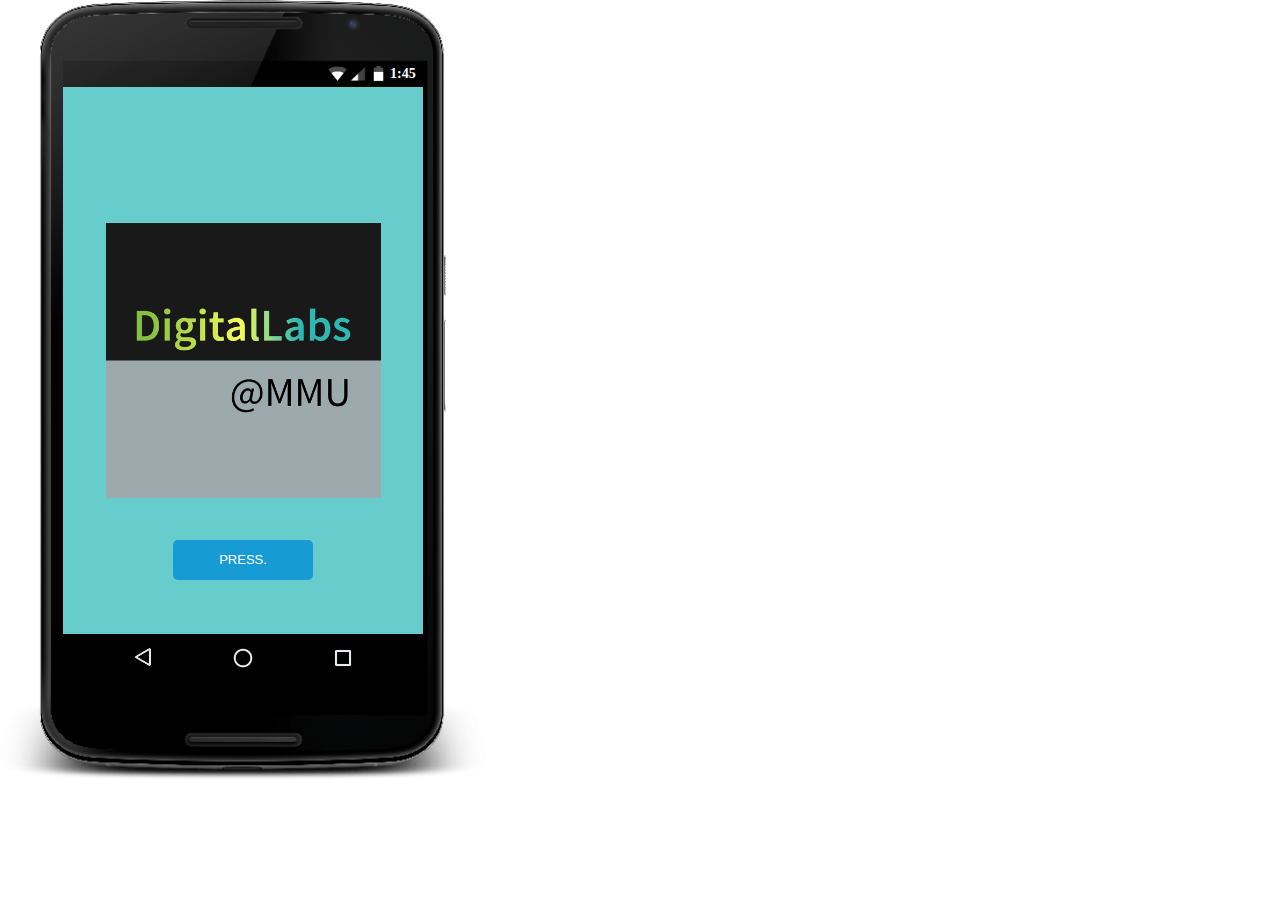
<file: docs/home.html>
﻿<!DOCTYPE html>
<html>
  <head>
    <title>Home</title>
    <meta http-equiv="X-UA-Compatible" content="IE=edge"/>
    <meta http-equiv="content-type" content="text/html; charset=utf-8"/>
    <meta name="apple-mobile-web-app-capable" content="yes"/>
    <link href="resources/css/jquery-ui-themes.css" type="text/css" rel="stylesheet"/>
    <link href="resources/css/axure_rp_page.css" type="text/css" rel="stylesheet"/>
    <link href="data/styles.css" type="text/css" rel="stylesheet"/>
    <link href="files/home/styles.css" type="text/css" rel="stylesheet"/>
    <script src="resources/scripts/jquery-1.7.1.min.js"></script>
    <script src="resources/scripts/jquery-ui-1.8.10.custom.min.js"></script>
    <script src="resources/scripts/prototypePre.js"></script>
    <script src="data/document.js"></script>
    <script src="resources/scripts/prototypePost.js"></script>
    <script src="files/home/data.js"></script>
    <script type="text/javascript">
      $axure.utils.getTransparentGifPath = function() { return 'resources/images/transparent.gif'; };
      $axure.utils.getOtherPath = function() { return 'resources/Other.html'; };
      $axure.utils.getReloadPath = function() { return 'resources/reload.html'; };
    </script>
  </head>
  <body>
    <div id="base" class="">

      <!-- Unnamed (Image) -->
      <div id="u0" class="ax_default image1">
        <img id="u0_img" class="img " src="images/home/u0.png"/>
      </div>

      <!-- Unnamed (Dynamic Panel) -->
      <div id="u1" class="ax_default">
        <div id="u1_state0" class="panel_state" data-label="White Icons" style="">
          <div id="u1_state0_content" class="panel_state_content">

            <!-- BG (Rectangle) -->
            <div id="u2" class="ax_default shape1" data-label="BG">
              <img id="u2_img" class="img " src="images/home/bg_u2.png"/>
            </div>

            <!-- Back (Image) -->
            <div id="u3" class="ax_default image1" data-label="Back">
              <img id="u3_img" class="img " src="images/home/back_u3.png"/>
            </div>

            <!-- Home (Image) -->
            <div id="u4" class="ax_default image1" data-label="Home">
              <img id="u4_img" class="img " src="images/home/home_u4.png"/>
            </div>

            <!-- Recent (Image) -->
            <div id="u5" class="ax_default image1" data-label="Recent">
              <img id="u5_img" class="img " src="images/home/recent_u5.png"/>
            </div>
          </div>
        </div>
        <div id="u1_state1" class="panel_state" data-label="Grey Icons" style="visibility: hidden;">
          <div id="u1_state1_content" class="panel_state_content">

            <!-- BG (Rectangle) -->
            <div id="u6" class="ax_default shape1" data-label="BG">
              <img id="u6_img" class="img " src="images/home/bg_u6.png"/>
            </div>

            <!-- Back (Image) -->
            <div id="u7" class="ax_default image1" data-label="Back">
              <img id="u7_img" class="img " src="images/home/back_u7.png"/>
            </div>

            <!-- Home (Image) -->
            <div id="u8" class="ax_default image1" data-label="Home">
              <img id="u8_img" class="img " src="images/home/home_u8.png"/>
            </div>

            <!-- Recent (Image) -->
            <div id="u9" class="ax_default image1" data-label="Recent">
              <img id="u9_img" class="img " src="images/home/recent_u9.png"/>
            </div>
          </div>
        </div>
      </div>

      <!-- Unnamed (Status Bar) -->

      <!-- Status Bar (Dynamic Panel) -->
      <div id="u11" class="ax_default" data-label="Status Bar">
        <div id="u11_state0" class="panel_state" data-label="Status Bar" style="">
          <div id="u11_state0_content" class="panel_state_content">

            <!-- Status BG Color (Rectangle) -->
            <div id="u12" class="ax_default shape" data-label="Status BG Color">
              <img id="u12_img" class="img " src="images/home/status_bg_color_u12.png"/>
            </div>

            <!-- Time (Rectangle) -->
            <div id="u13" class="ax_default heading_1" data-label="Time">
              <div id="u13_div" class=""></div>
              <div id="u13_text" class="text ">
                <p><span style="font-family:'Roboto-Bold', 'Roboto Bold', 'Roboto';font-weight:700;">1:45</span></p>
              </div>
            </div>

            <!-- Status Battery Icon (Image) -->
            <div id="u14" class="ax_default image" data-label="Status Battery Icon">
              <img id="u14_img" class="img " src="images/home/status_battery_icon_u14.png"/>
            </div>

            <!-- Status Wifi Icon (Image) -->
            <div id="u15" class="ax_default image" data-label="Status Wifi Icon">
              <img id="u15_img" class="img " src="images/home/status_wifi_icon_u15.png"/>
            </div>

            <!-- Status Network Icon (Image) -->
            <div id="u16" class="ax_default image" data-label="Status Network Icon">
              <img id="u16_img" class="img " src="images/home/status_network_icon_u16.png"/>
            </div>

            <!-- Time (Rectangle) -->
            <div id="u17" class="ax_default heading_1" data-label="Time">
              <div id="u17_div" class=""></div>
              <div id="u17_text" class="text ">
                <p><span style="font-family:'Roboto-Bold', 'Roboto Bold', 'Roboto';font-weight:700;">1:45</span></p>
              </div>
            </div>
          </div>
        </div>
      </div>

      <!-- Unnamed (Rectangle) -->
      <div id="u18" class="ax_default box_3">
        <div id="u18_div" class=""></div>
      </div>

      <!-- Unnamed (Image) -->
      <div id="u19" class="ax_default image">
        <img id="u19_img" class="img " src="images/home/u19.png"/>
      </div>

      <!-- Unnamed (Rectangle) -->
      <div id="u20" class="ax_default primary_button">
        <div id="u20_div" class=""></div>
        <div id="u20_text" class="text ">
          <p><span>PRESS.</span></p>
        </div>
      </div>
    </div>
  </body>
</html>
</file>
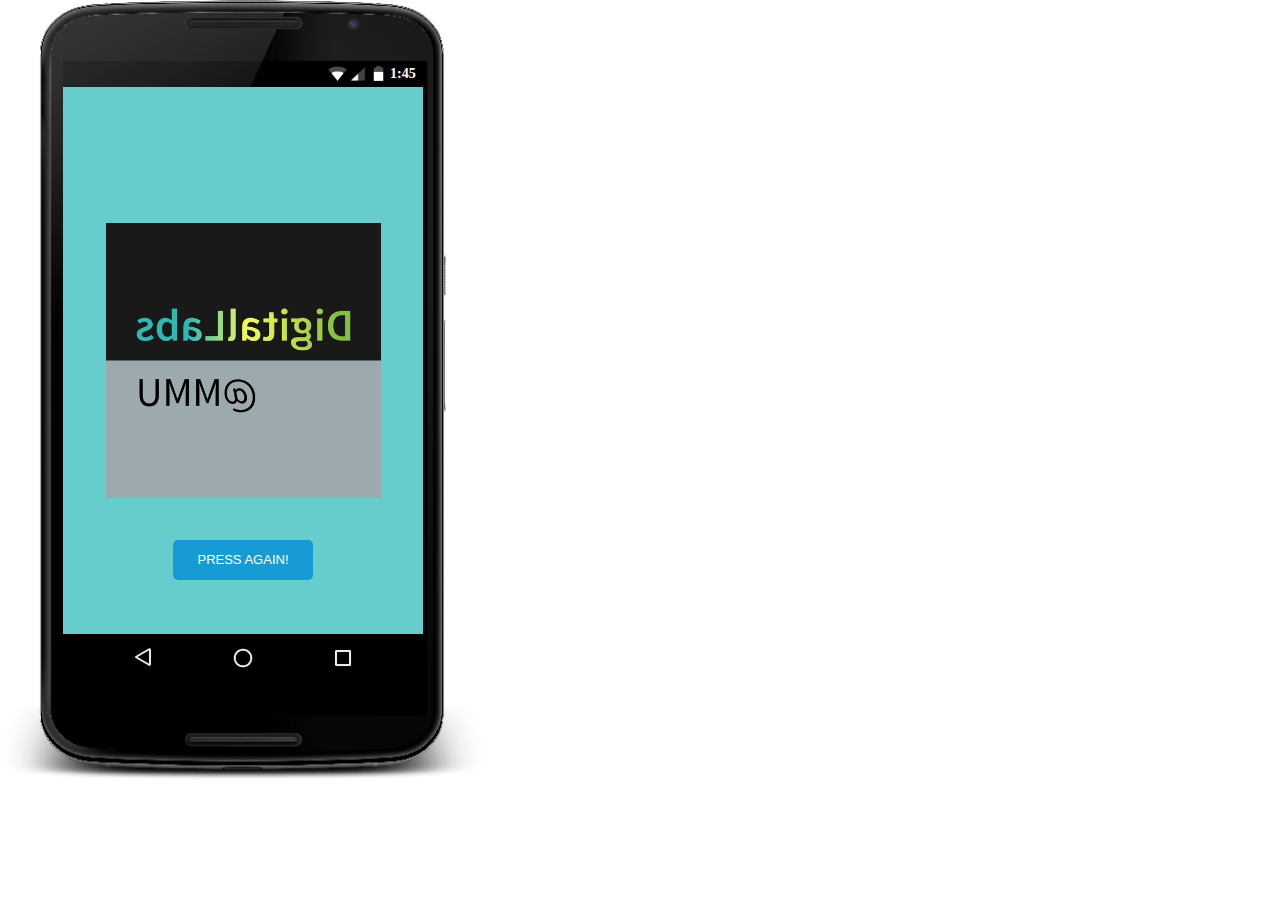
<file: docs/page_1.html>
﻿<!DOCTYPE html>
<html>
  <head>
    <title>Page 1</title>
    <meta http-equiv="X-UA-Compatible" content="IE=edge"/>
    <meta http-equiv="content-type" content="text/html; charset=utf-8"/>
    <meta name="apple-mobile-web-app-capable" content="yes"/>
    <link href="resources/css/jquery-ui-themes.css" type="text/css" rel="stylesheet"/>
    <link href="resources/css/axure_rp_page.css" type="text/css" rel="stylesheet"/>
    <link href="data/styles.css" type="text/css" rel="stylesheet"/>
    <link href="files/page_1/styles.css" type="text/css" rel="stylesheet"/>
    <script src="resources/scripts/jquery-1.7.1.min.js"></script>
    <script src="resources/scripts/jquery-ui-1.8.10.custom.min.js"></script>
    <script src="resources/scripts/prototypePre.js"></script>
    <script src="data/document.js"></script>
    <script src="resources/scripts/prototypePost.js"></script>
    <script src="files/page_1/data.js"></script>
    <script type="text/javascript">
      $axure.utils.getTransparentGifPath = function() { return 'resources/images/transparent.gif'; };
      $axure.utils.getOtherPath = function() { return 'resources/Other.html'; };
      $axure.utils.getReloadPath = function() { return 'resources/reload.html'; };
    </script>
  </head>
  <body>
    <div id="base" class="">

      <!-- Unnamed (Image) -->
      <div id="u21" class="ax_default image1">
        <img id="u21_img" class="img " src="images/home/u0.png"/>
      </div>

      <!-- Unnamed (Dynamic Panel) -->
      <div id="u22" class="ax_default">
        <div id="u22_state0" class="panel_state" data-label="White Icons" style="">
          <div id="u22_state0_content" class="panel_state_content">

            <!-- BG (Rectangle) -->
            <div id="u23" class="ax_default shape1" data-label="BG">
              <img id="u23_img" class="img " src="images/home/bg_u2.png"/>
            </div>

            <!-- Back (Image) -->
            <div id="u24" class="ax_default image1" data-label="Back">
              <img id="u24_img" class="img " src="images/home/back_u3.png"/>
            </div>

            <!-- Home (Image) -->
            <div id="u25" class="ax_default image1" data-label="Home">
              <img id="u25_img" class="img " src="images/home/home_u4.png"/>
            </div>

            <!-- Recent (Image) -->
            <div id="u26" class="ax_default image1" data-label="Recent">
              <img id="u26_img" class="img " src="images/home/recent_u5.png"/>
            </div>
          </div>
        </div>
        <div id="u22_state1" class="panel_state" data-label="Grey Icons" style="visibility: hidden;">
          <div id="u22_state1_content" class="panel_state_content">

            <!-- BG (Rectangle) -->
            <div id="u27" class="ax_default shape1" data-label="BG">
              <img id="u27_img" class="img " src="images/home/bg_u6.png"/>
            </div>

            <!-- Back (Image) -->
            <div id="u28" class="ax_default image1" data-label="Back">
              <img id="u28_img" class="img " src="images/home/back_u7.png"/>
            </div>

            <!-- Home (Image) -->
            <div id="u29" class="ax_default image1" data-label="Home">
              <img id="u29_img" class="img " src="images/home/home_u8.png"/>
            </div>

            <!-- Recent (Image) -->
            <div id="u30" class="ax_default image1" data-label="Recent">
              <img id="u30_img" class="img " src="images/home/recent_u9.png"/>
            </div>
          </div>
        </div>
      </div>

      <!-- Unnamed (Status Bar) -->

      <!-- Status Bar (Dynamic Panel) -->
      <div id="u32" class="ax_default" data-label="Status Bar">
        <div id="u32_state0" class="panel_state" data-label="Status Bar" style="">
          <div id="u32_state0_content" class="panel_state_content">

            <!-- Status BG Color (Rectangle) -->
            <div id="u33" class="ax_default shape" data-label="Status BG Color">
              <img id="u33_img" class="img " src="images/home/status_bg_color_u12.png"/>
            </div>

            <!-- Time (Rectangle) -->
            <div id="u34" class="ax_default heading_1" data-label="Time">
              <div id="u34_div" class=""></div>
              <div id="u34_text" class="text ">
                <p><span style="font-family:'Roboto-Bold', 'Roboto Bold', 'Roboto';font-weight:700;">1:45</span></p>
              </div>
            </div>

            <!-- Status Battery Icon (Image) -->
            <div id="u35" class="ax_default image" data-label="Status Battery Icon">
              <img id="u35_img" class="img " src="images/home/status_battery_icon_u14.png"/>
            </div>

            <!-- Status Wifi Icon (Image) -->
            <div id="u36" class="ax_default image" data-label="Status Wifi Icon">
              <img id="u36_img" class="img " src="images/home/status_wifi_icon_u15.png"/>
            </div>

            <!-- Status Network Icon (Image) -->
            <div id="u37" class="ax_default image" data-label="Status Network Icon">
              <img id="u37_img" class="img " src="images/home/status_network_icon_u16.png"/>
            </div>

            <!-- Time (Rectangle) -->
            <div id="u38" class="ax_default heading_1" data-label="Time">
              <div id="u38_div" class=""></div>
              <div id="u38_text" class="text ">
                <p><span style="font-family:'Roboto-Bold', 'Roboto Bold', 'Roboto';font-weight:700;">1:45</span></p>
              </div>
            </div>
          </div>
        </div>
      </div>

      <!-- Unnamed (Rectangle) -->
      <div id="u39" class="ax_default box_3">
        <div id="u39_div" class=""></div>
      </div>

      <!-- Unnamed (Image) -->
      <div id="u40" class="ax_default image">
        <img id="u40_img" class="img " src="images/page_1/u40.png"/>
      </div>

      <!-- Unnamed (Rectangle) -->
      <div id="u41" class="ax_default primary_button">
        <div id="u41_div" class=""></div>
        <div id="u41_text" class="text ">
          <p><span>PRESS AGAIN!</span></p>
        </div>
      </div>
    </div>
  </body>
</html>
</file>
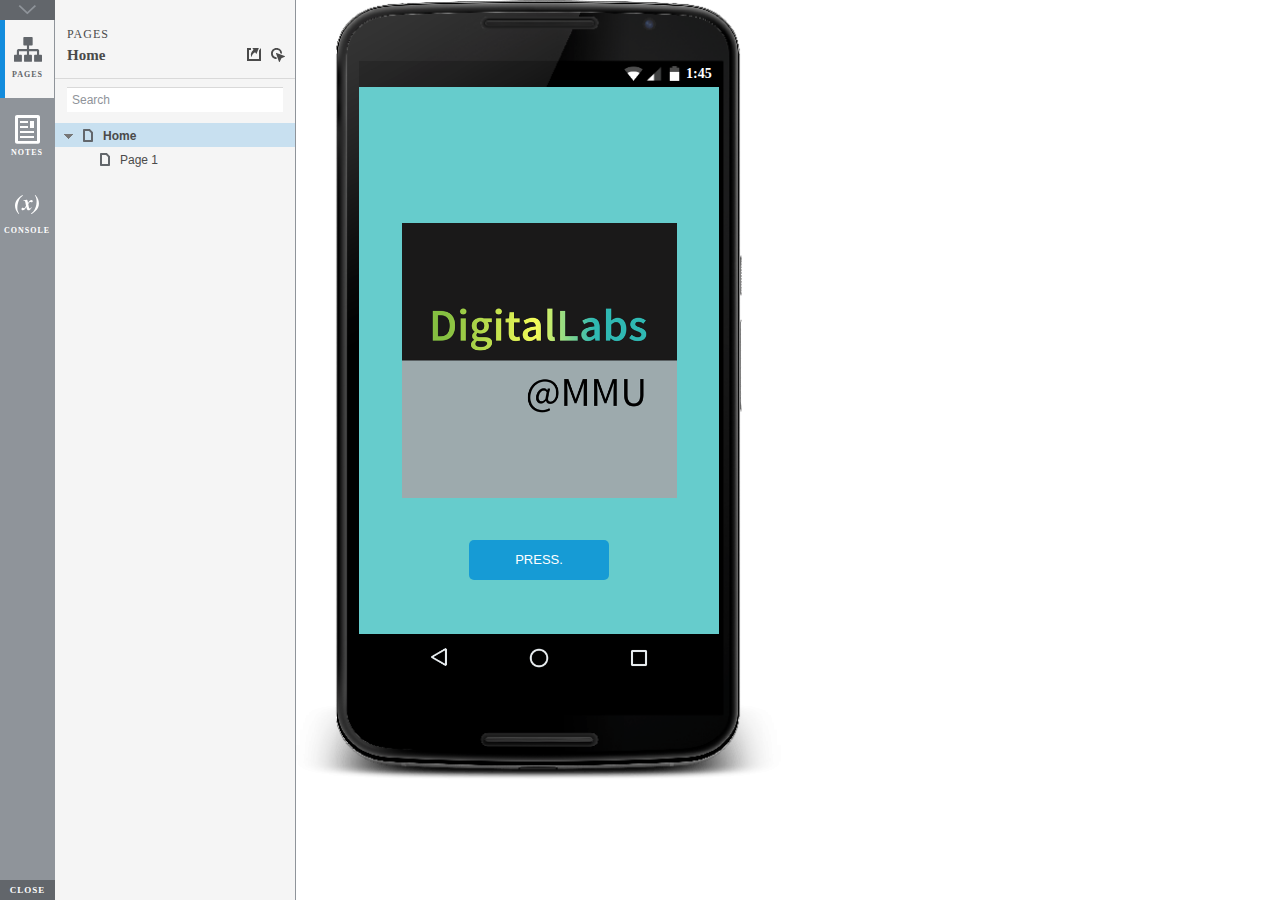
<file: docs/start.html>
<!DOCTYPE html>
<html xmlns="http://www.w3.org/1999/xhtml" xml:lang="en" lang="en">
<head>
    <title>Untitled Document</title>
    <meta http-equiv="X-UA-Compatible" content="IE=edge"/>
    <meta http-equiv="content-type" content="text/html; charset=utf-8" />
    <meta name="viewport" content="width=device-width, initial-scale=1.0" />
    <meta name="apple-mobile-web-app-capable" content="yes" />
    <link type="text/css" href="resources/css/reset.css" rel="Stylesheet" />
    <link type="text/css" href="resources/css/default.css" rel="Stylesheet" />
    <!--<link href='https://fonts.googleapis.com/css?family=Nunito:300' rel='stylesheet' type='text/css'>-->

    <script type="text/javascript">
        if (location.href.toString().indexOf('file://localhost/') == 0) {
            location.href = location.href.toString().replace('file://localhost/', 'file:///');
        }
    </script>

    <!-- 8.0.0.3379 -->
<script src="resources/scripts/jquery-1.7.1.min.js"></script>
<script src="resources/scripts/startPre.js"></script>
<script src="data/document.js"></script>

    <style type="text/css">

#outerContainer {
	width:1000px;
	height:1500px;
}

.vsplitbar {
    width: 3px;
    /*background: #B9B9B9;*/
    border-right: 1px solid #8f949a;
}

.vsplitbar:hover, .vsplitbar.active {
    background: #8f949a;
}

#rightPanel {
    background-color: White;
}

/*#leftPanel {
    min-width: 120px;
}*/

.splitterMask {
   position:absolute;
   top: 0;
   left: 0;
   width: 100%;
   height: 100%;
   overflow: hidden;
   background-image: url(resources/images/transparent.gif);
   z-index: 20000;
}

    </style>
    <script type="text/javascript" language="JavaScript"><!--
        var SITEMAP_COLLAPSE_VAR_NAME = 'c';
        var PLUGIN_VAR_NAME = 'g';
        var FOOTNOTES_VAR_NAME = 'fn';
        var ADAPTIVE_VIEW_VAR_NAME = 'view';
        var lastLeftPanelWidth = 295;
        var toolBarOnly = true;

        // isolate scope
        (function() {
            setUpController();
            
            var configuration = $axure.document.configuration;
            var _settings = {};
            _settings.projectId = configuration.prototypeId;
            _settings.isAxshare = configuration.isAxshare;
            _settings.loadFeedbackPlugin = configuration.loadFeedbackPlugin;
            var cHash = getHashStringVar(SITEMAP_COLLAPSE_VAR_NAME);
            _settings.startCollapsed = cHash == "1";
            if(cHash == "2") closePlayer();
            var gHash = getHashStringVar(PLUGIN_VAR_NAME);
            if(gHash == "") gHash = 1;
            _settings.startPluginGid = gHash;

            $axure.player.settings = _settings;

            $(window).bind('load', function() {
                if(CHROME_5_LOCAL && !$('body').attr('pluginDetected')) {
                    window.location = 'resources/chrome/chrome.html';
                }
            });

            $(document).ready(function() {
                $axure.page.bind('load.start', mainFrame_onload);
                $axure.messageCenter.addMessageListener(messageCenter_message);

                $(document).on('pluginShown', function (event, data) {
                    setVarInCurrentUrlHash('g', data ? data : '');
                });

                $(document).on('pluginCreated', function(event, data) {
                    if($axure.player.settings.startPluginGid == data) {
                        $axure.player.showPlugin(data);
                    }
                });

                if($axure.player.settings.loadFeedbackPlugin) {
                    if($axure.player.settings.isAxshare) {
                        $axure.utils.loadJS('/Scripts/plugins/feedback/feedback8.js');
                    } else {
                        $axure.utils.loadJS('http://share.axure.com/Scripts/plugins/feedback/feedback8.js');
                    }
                }

                if(navigator.userAgent.indexOf("MSIE") >= 0) $('#outerContainer').width('100%');
                initialize();
                if($axure.player.settings.startCollapsed) $('#outerContainer').splitter({ sizeLeft: 0 });
                else $('#outerContainer').splitter({ sizeLeft: lastLeftPanelWidth });
                $('#leftPanel').width(lastLeftPanelWidth);
                
                $(window).resize(function() { resizeContent(); });

                $('#maximizePanelContainer').hide();

                initializeLogo();

                $(window).resize();
                resizeContent();
                
                $axure.player.collapseToBar();

                if($axure.player.settings.startCollapsed) {
                    collapse();
                    $('#leftPanel').width(0);
                }

                if(MOBILE_DEVICE) {
                    $('#interfaceControlFrameMinimizeContainer').height('45px');
                    $('#interfaceControlFrameMinimizeContainer a').height('45px');
                    $('#interfaceControlFrameHeaderContainer').css('margin-top','45px');
                    $('#interfaceControlFrameCloseContainer a').css('padding','10px 0px');
                    $('#maximizePanelContainer').height('45px');//.css('top','inherit').css('bottom','0px');

                    $('body').removeClass('hashover');

                    if(IOS) {
                        $('#rightPanel').css('overflow', 'auto').css('-webkit-overflow-scrolling', 'touch').css('-ms-overflow-x', 'hidden');

                        window.addEventListener("orientationchange", function() {
                            var viewport = document.querySelector("meta[name=viewport]");
                            //so iOS doesn't zoom when switching back to portrait
                            viewport.setAttribute('content', 'width=device-width, initial-scale=1.0, maximum-scale=1.0');
                            viewport.setAttribute('content', 'width=device-width, initial-scale=1.0');
                            resizeContent();
                        }, false);

                        $axure.page.bind('load.start', function() {
                            resizeContent();
                        });
                    }
                }

            });

            function initialize() {
                var legacyQString = getQueryString("Page");
                if (legacyQString.length > 0) {
                    location.href = location.href.substring(0, location.href.indexOf("?")) + "#p=" + legacyQString;
                    return;
                }

                var mainFrame = document.getElementById("mainFrame");
                //if it's local file on safari, test if we can access mainframe after its loaded
                if(SAFARI && document.location.href.indexOf('file://') >= 0) {
                    $(mainFrame).load(function () {
                        var canAccess;
                        try {
                            var mainFrameWindow = mainFrame.contentWindow || mainFrame.contentDocument;
                            mainFrameWindow['safari_file_CORS'] = 'Y';
                            canAccess = mainFrameWindow['safari_file_CORS'] === 'Y';
                        } catch(err) {
                            canAccess = false;
                        }

                        if(!canAccess) window.location = 'resources/chrome/safari.html';
                    });
                }

                mainFrame.contentWindow.location.href = getInitialUrl();
            }

            function initializeLogo() {
                if($axure.document.configuration.logoImagePath) {
                    var image = new Image();
                    image.onload = function() {
                        $('#logoImage').css('max-width', this.width + 'px');
                        $axure.player.resizeContent();
                    };
                    image.src = $axure.document.configuration.logoImagePath;
                
                    $('#interfaceControlFrameLogoImageContainer').html('<img id="logoImage" src="" />');
                    $('#logoImage').attr('src', $axure.document.configuration.logoImagePath).load(function() { resizeContent(); });
                } else $('#interfaceControlFrameLogoImageContainer').hide();

                if ($axure.document.configuration.logoImageCaption) {
                    $('#interfaceControlFrameLogoCaptionContainer').html($axure.document.configuration.logoImageCaption);
                } else $('#interfaceControlFrameLogoCaptionContainer').hide();

                if(!$('#interfaceControlFrameLogoImageContainer').is(':visible') && !$('#interfaceControlFrameLogoCaptionContainer').is(':visible')) {
                    $('#interfaceControlFrameLogoContainer').hide();
                }
            }

            var resizeContent = $axure.player.resizeContent = function() {
                var newHeight = $(window).height();
                var newWidth = $(window).width();

                var controlContainerHeight = newHeight;// - 30;
                if($('#interfaceControlFrameLogoContainer').is(':visible')) controlContainerHeight -= $('#interfaceControlFrameLogoContainer').outerHeight();// + 16;

                $('#outerContainer').height(newHeight).width(newWidth);
                $('.vsplitbar').height(newHeight);
                $('#leftPanel').height(newHeight);
                $('#interfaceControlFrame').height(newHeight);
                $('#interfaceControlFrameContainer').height(newHeight);
                $('#interfaceControlFrameHostContainer').height(controlContainerHeight);

                $('#rightPanel').height(newHeight);
                $('#mainFrame').height(newHeight);

                if($('#leftPanel').is(':visible')) $('#rightPanel').width($(window).width() - $('#leftPanel').width() - 1);// $('.vsplitbar').width());
                else $('#rightPanel').width($(window).width());

                $(document).trigger('ContainerHeightChange',[controlContainerHeight]);

                if(MOBILE_DEVICE) {
                    if(!(getHashStringVar(ADAPTIVE_VIEW_VAR_NAME).length > 0)) $axure.messageCenter.postMessage('setAdaptiveViewForSize', {'width':newWidth, 'height':$('#rightPanel').height()});
                }
            }

            var collapseToBar = $axure.player.collapseToBar = function() {
                lastLeftPanelWidth = $('#leftPanel').width();
                $('#leftPanel').width('55px');
                $('.vsplitbar').hide();
                $('#rightPanel').width($(window).width() - $('#leftPanel').width());
                $(window).resize();
                $('#outerContainer').trigger('resize');
                toolBarOnly = true;
            }

            var expandFromBar = $axure.player.expandFromBar = function() {
                if($('.vsplitbar').is(':visible')) return;

                $('#leftPanel').width(lastLeftPanelWidth);
                $('.vsplitbar').show();
                $('#rightPanel').width($(window).width() - $('#leftPanel').width() - 1);// $('.vsplitbar').width());
                $(window).resize();
                $('#outerContainer').trigger('resize');
                toolBarOnly = false;
            }

        })();

        function messageCenter_message(message, data) {
            if(message == 'expandFrame') expand();
            else if(message == 'getCollapseFrameOnLoad' && $axure.player.settings.startCollapsed && !MOBILE_DEVICE) $axure.messageCenter.postMessage('collapseFrameOnLoad');
        }

        
        function getInitialUrl() {
            var pageName = getHashStringVar("p");
            if(pageName.length > 0) return pageName + ".html";
            else {
                var url = getFirstPageUrl($axure.document.sitemap.rootNodes);
                return (url ? url : "about:blank");
            }
        }

        function getFirstPageUrl(nodes) {
            for (var i = 0; i < nodes.length; i++) {
                var node = nodes[i];
                if (node.url) return node.url;
                else {
                    var hasChildren = (node.children && node.children.length > 0);
                    if (hasChildren) {
                        var url = getFirstPageUrl(node.children);
                        if (url) return url;
                    }
                }
            }
            return null;
        }

        function closePlayer() {
            if($axure.page.location) window.location.href = $axure.page.location;
            else {
                var pageFile = getInitialUrl();
                var currentLocation = window.location.toString();
                window.location.href = currentLocation.substr(0, currentLocation.lastIndexOf("/") + 1) + pageFile;
            }
        }

        function replaceHash(newHash) {
            var currentLocWithoutHash = window.location.toString().split('#')[0];

            //We use replace so that every hash change doesn't get appended to the history stack.
            //We use replaceState in browsers that support it, else replace the location
            if(typeof window.history.replaceState != 'undefined') {
                try {
                    //Chrome 45 (Version 45.0.2454.85 m) started throwing an error here when generated locally (this only happens with sitemap open) which broke all interactions.
                    //try catch breaks the url adjusting nicely when the sitemap is open, but all interactions and forward and back buttons work.
                    //Uncaught SecurityError: Failed to execute 'replaceState' on 'History': A history state object with URL 'file:///C:/Users/Ian/Documents/Axure/HTML/Untitled/start.html#p=home' cannot be created in a document with origin 'null'.
                    window.history.replaceState(null, null, currentLocWithoutHash + newHash);
                } catch(ex) {}
            } else {
                window.location.replace(currentLocWithoutHash + newHash);
            }
        }

        function collapse() {
            setVarInCurrentUrlHash('c', 1);
            if(!toolBarOnly) lastLeftPanelWidth = $('#leftPanel').width();

            $('#maximizePanelContainer').show();
            $('#leftPanel').hide();
            $('.vsplitbar').hide();
            $('#rightPanel').width($(window).width());
            $(window).resize();
            $('#outerContainer').trigger('resize');

            $(document).trigger('sidebarCollapse');

            if(MOBILE_DEVICE) {
                $('#maximizePanelContainer').animate({
                    top:$('#rightPanel').height() - $('#maximizePanelContainer').height()
                }, 300, 'swing', function() {
                    $('#maximizePanelContainer').css('top', 'inherit').css('bottom', '0px');
                });
            }
        }

        function expand() {
            if(MOBILE_DEVICE) {
                $('#maximizePanelContainer').css('top', '0px').css('bottom', 'inherit');
            }

            deleteVarFromCurrentUrlHash('c');
            $('#maximizePanelContainer').hide();
            $('#leftPanel').width(lastLeftPanelWidth);
            $('#leftPanel').show();
            if(!toolBarOnly) {
                $('.vsplitbar').show();
                $('#rightPanel').width($(window).width() - $('#leftPanel').width() - 1);
            } else {
                $axure.player.collapseToBar();
            }
            $(window).resize();
            $('#outerContainer').trigger('resize');

            $(document).trigger('sidebarExpanded');
        }


        function mainFrame_onload() {
            if($axure.page.pageName) document.title = $axure.page.pageName;
        }

        function getQueryString(query) {
            var qstring = self.location.href.split("?");
            if(qstring.length < 2) return "";
            return GetParameter(qstring, query);
        }
        
        function GetParameter(qstring, query) {
            var prms = qstring[1].split("&");
            var frmelements = new Array();
            var currprmeter, querystr = "";

            for(var i = 0; i < prms.length; i++) {
                currprmeter = prms[i].split("=");
                frmelements[i] = new Array();
                frmelements[i][0] = currprmeter[0];
                frmelements[i][1] = currprmeter[1];
            }

            for(j = 0; j < frmelements.length; j++) {
                if(frmelements[j][0].toLowerCase() == query.toLowerCase()) {
                    querystr = frmelements[j][1];
                    break;
                }
            }
            return querystr;
        }
        
        function getHashStringVar(query) {
            var qstring = self.location.href.split("#");
            if(qstring.length < 2) return "";
            return GetParameter(qstring, query);
        }

        function setHashStringVar(currentHash, varName, varVal) {
            var varWithEqual = varName + '=';
            var poundVarWithEqual = varVal === '' ? '' :  '#' + varName + '=' + varVal;
            var ampVarWithEqual = varVal === '' ? '' :  '&' + varName + '=' + varVal;
            var hashToSet = '';

            var pageIndex = currentHash.indexOf('#' + varWithEqual);
            if(pageIndex == -1) pageIndex = currentHash.indexOf('&' + varWithEqual);
            if(pageIndex != -1) {
                var newHash = currentHash.substring(0, pageIndex);

                newHash = newHash == '' ? poundVarWithEqual : newHash + ampVarWithEqual;

                var ampIndex = currentHash.indexOf('&', pageIndex + 1);
                if(ampIndex != -1) {
                    newHash = newHash == '' ? '#' + currentHash.substring(ampIndex + 1) : newHash + currentHash.substring(ampIndex);
                }
                hashToSet = newHash;
            } else if(currentHash.indexOf('#') != -1) {
                hashToSet = currentHash + ampVarWithEqual;
            } else {
                hashToSet = poundVarWithEqual;
            }

            if(hashToSet != '' || varVal == '') {
                return hashToSet;
            }

            return null;
        }

        function setVarInCurrentUrlHash(varName, varVal) {
            var newHash = setHashStringVar(window.location.hash, varName, varVal);

            if(newHash != null) {
                replaceHash(newHash);
            }
        }

        function deleteHashStringVar(currentHash, varName) {
            var varWithEqual = varName + '=';

            var pageIndex = currentHash.indexOf('#' + varWithEqual);
            if(pageIndex == -1) pageIndex = currentHash.indexOf('&' + varWithEqual);
            if(pageIndex != -1) {
                var newHash = currentHash.substring(0, pageIndex);

                var ampIndex = currentHash.indexOf('&', pageIndex + 1);

                //IF begin of string....if none blank, ELSE # instead of & and rest
                //IF in string....prefix + if none blank, ELSE &-rest
                if(newHash == '') { //beginning of string
                    newHash = ampIndex != -1 ? '#' + currentHash.substring(ampIndex + 1) : '';
                } else { //somewhere in the middle
                    newHash = newHash + (ampIndex != -1 ? currentHash.substring(ampIndex) : '');
                }

                return newHash;
            }

            return null;
        }

        function deleteVarFromCurrentUrlHash(varName) {
            var newHash = deleteHashStringVar(window.location.hash, varName);

            if(newHash != null) {
                replaceHash(newHash);
            }
        }
    --></script>
    
    <link type="text/css" rel="Stylesheet" href="plugins/sitemap/styles/sitemap.css" />
    <link type="text/css" rel="Stylesheet" href="plugins/page_notes/styles/page_notes.css" />
    <link type="text/css" rel="Stylesheet" href="plugins/debug/styles/debug.css" />
    <script src="resources/scripts/startPost.js"></script>


    <!--<link type="text/css" rel="Stylesheet" href="plugins/recordplay/styles/recordplay.css" />
    <script type="text/javascript" src="plugins/recordplay/recordplay.js"></script>-->
    

</head>
<body scroll="no" class="hashover">
    <div id="outerContainer">

        <div id="leftPanel">
            <div id="interfaceControlFrame">
                <div id="interfaceControlFrameMinimizeContainer">
                    <a title="Collapse" id="interfaceControlFrameMinimizeButton" onclick="collapse();">&nbsp;</a>
                </div>
                <div id="interfaceControlFrameHeaderContainer">
                    <ul id="interfaceControlFrameHeader"></ul>
                </div>
                <div id="interfaceControlFrameContainer">
                    <div id="interfaceControlFrameLogoContainer">
                        <div id="interfaceControlFrameLogoImageContainer"></div>
                        <div id="interfaceControlFrameLogoCaptionContainer"></div>
                    </div>
                    <div id="interfaceControlFrameHostContainer">
                    </div>
                </div>
                <div id="interfaceControlFrameCloseContainer">
                    <a title="Close" id="interfaceControlFrameCloseButton" onclick="closePlayer();">CLOSE</a>
                </div>
            </div>
        </div>
        <div id="rightPanel">
            <iframe id="mainFrame" name="mainFrame" width="100%" height="100%" src="" frameborder="0" style="display: block;" webkitallowfullscreen mozallowfullscreen allowfullscreen></iframe>
        </div>

    </div>

    <div id="maximizePanelContainer">
        <iframe id="expandFrame" src="resources/expand.html" width="100%" height="100%" scrolling="no" allowtransparency="true" frameborder="0"></iframe>
    </div>

</body>
</html>
</file>
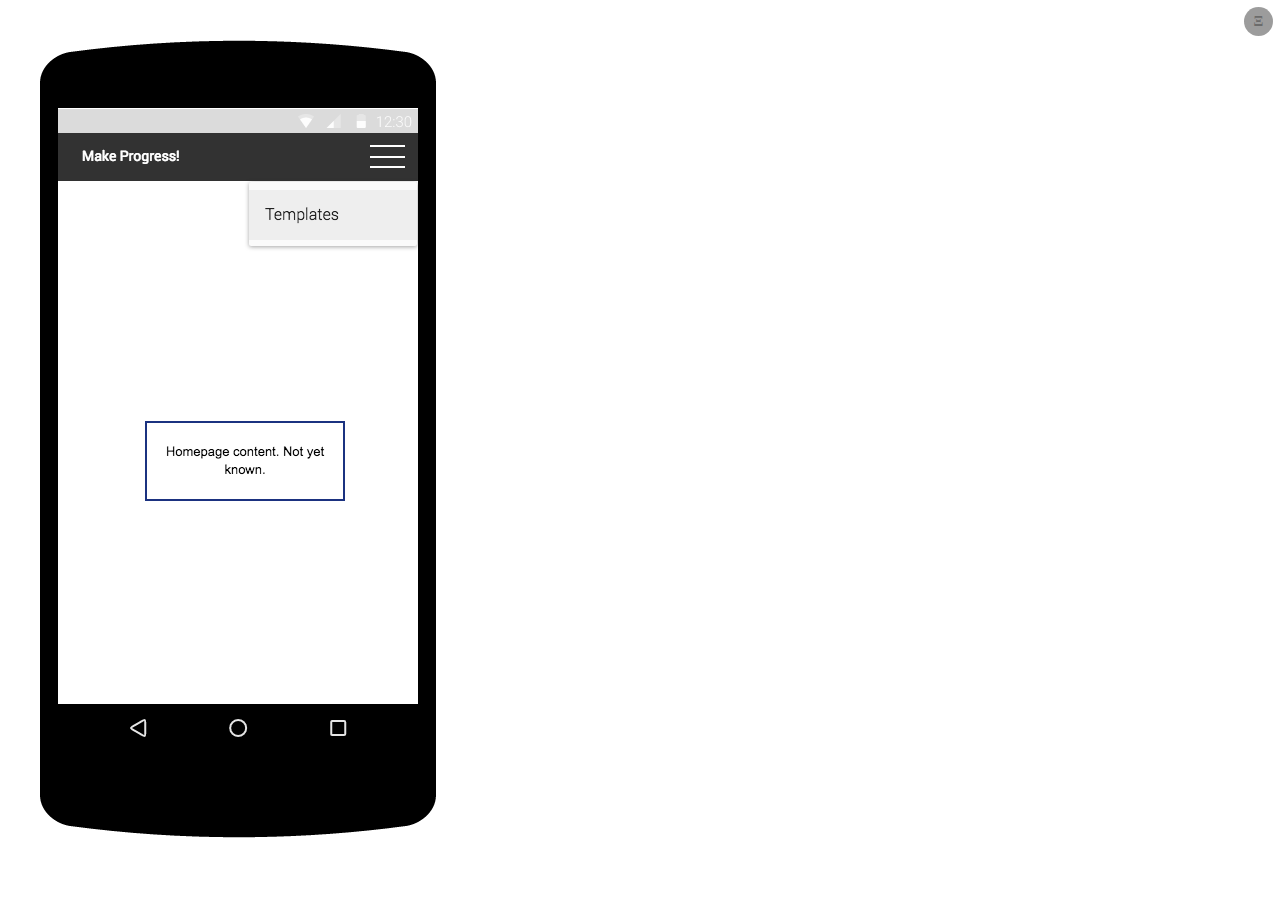
<file: docs/resources/reload.html>
﻿<html>
	<head>
		<title></title>
	</head>
	<body>
	
	<script language="javascript">
	function getUrl() {
      var query = window.location.hash.substring(1);
      var vars = query.split("&&&");
      for (var i=0;i<vars.length;i++) {
        var url = vars[i];
        return decodeURI(url).replace("html%23","html#");
      } 
    }

    var rel = '../';
    var url = getUrl();
    if (url.indexOf(":") > 0 && url.indexOf(":") < 10) rel = '';
	self.location.href = rel + url;
	</script>
	
	</body>
</html>
</file>
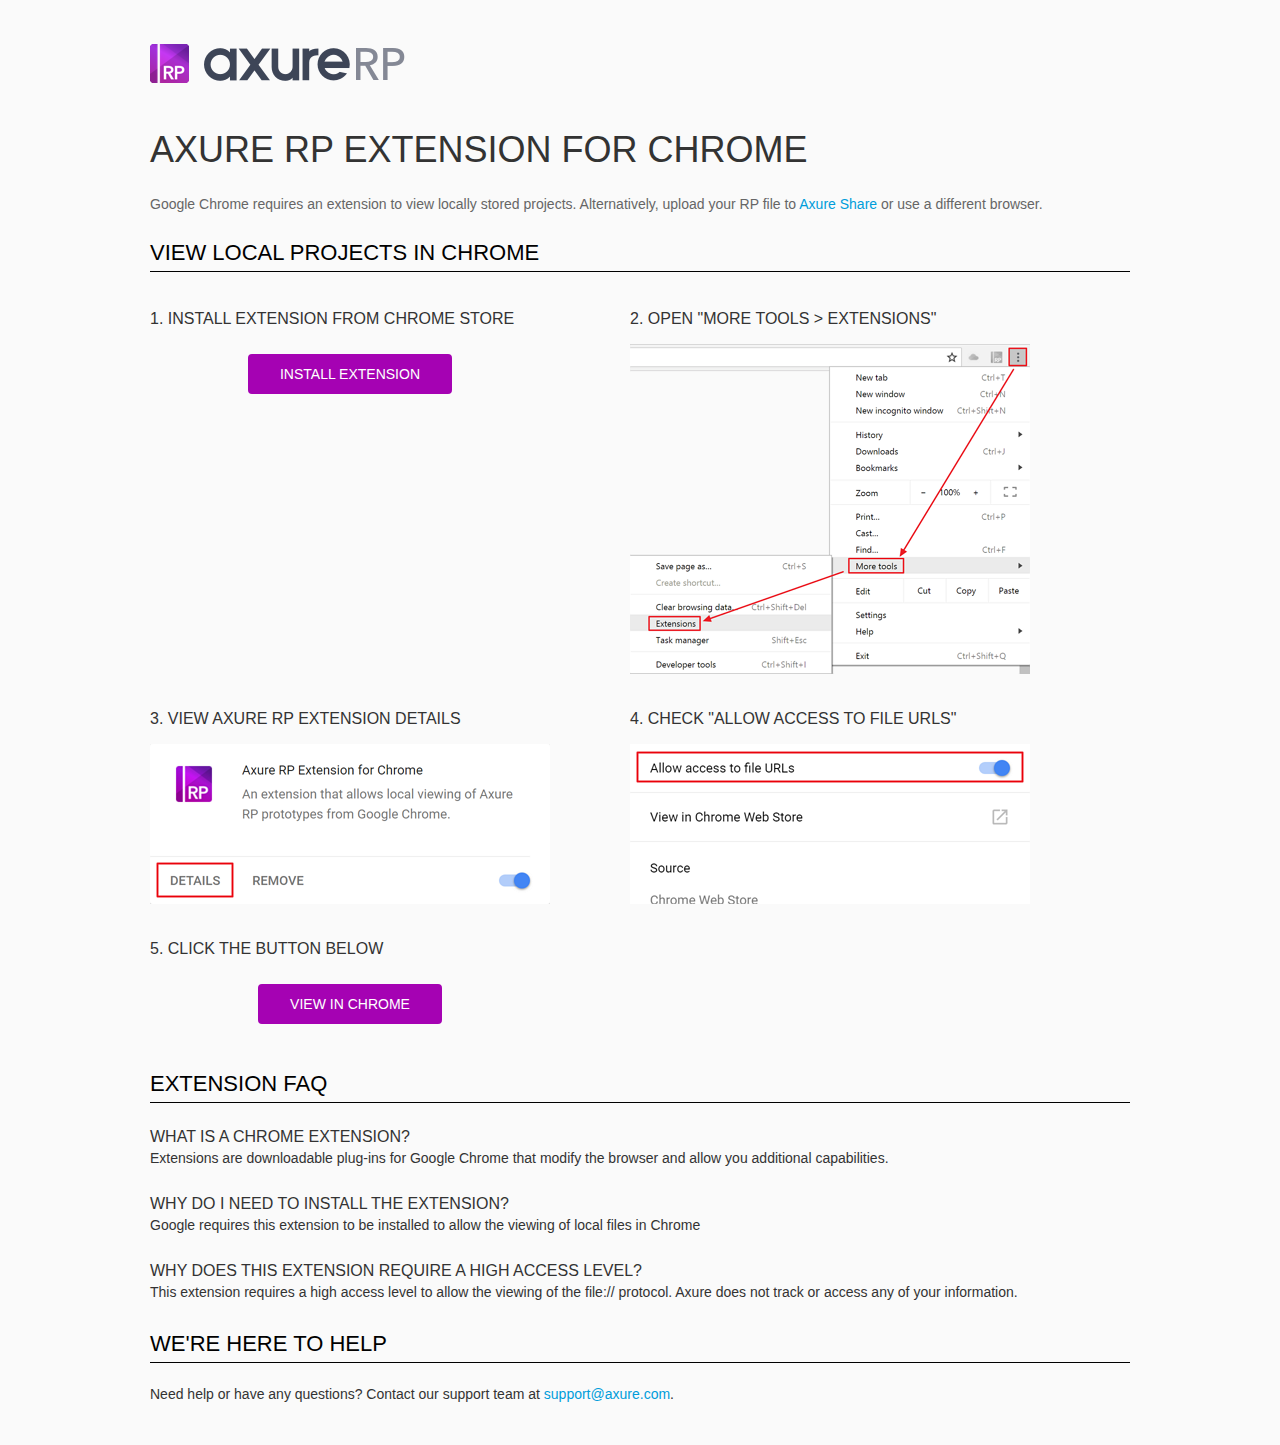
<file: docs/resources/chrome/chrome.html>
<html>
<head>
    <title>Install the Axure RP Chrome Extension</title>
    <style type="text/css">
        *
        {
            font-family: Helvetica, Arial, sans-serif;
        }
        body
        {
            text-align: center;
            background-color: #fafafa;
        }
        p
        {
            font-size: 14px;
            line-height: 18px;
            color: #333333;
        }
        div.container
        {
            width: 980px;
            margin-left: auto;
            margin-right: auto;
            text-align: left;
        }
        a
        {
            text-decoration: none;
            color: #009dda;
        }
        .button
        {
            background: #A502B3;
            font: normal 16px Arial, sans-serif;
            color: #FFFFFF;
            padding: 10px 30px 10px 30px;
            border: 2px solid #A502B3;
            display: inline-block;
            margin-top: 10px;
            text-transform: uppercase;
            font-size: 14px;
	    border-radius: 4px;
        }
        a:hover.button
        {
            border: 2px solid #A502B3;
	    color: #A502B3;
	    background-color: #FFFFFF;
        }
        div.left
        {
            width: 400px;
            float: left;
            margin-right: 80px;
        }
        div.right
        {
            width: 400px;
            float: left;
        }
        div.buttonContainer
        {
            text-align: center;
        }
        h1
        {
            font-size: 36px;
            color: #333333;
            line-height: 50px;
            margin-bottom: 20px;
            font-weight: normal;
        }
        h2
        {
            font-size: 24px;
            font-weight: normal;
            color: #08639C;
            text-align: center;
        }
        h3
        {
            font-size: 16px;
            color: #333333;
            font-weight: normal;
	    text-transform: uppercase;
        }
        .heading
        {
            border-bottom: 1px solid black;
	    height: 36px;
            line-height: 36px;
            font-size: 22px;
            color: #000000;

        }
        span.faq
        {
            font-size: 16px;
	    line-height: 24px;
            font-weight: normal;
	    text-transform: uppercase;
            color: #333333;
            display: block;
        }
    </style>
</head>
<body>
    <div class="container">
        <br />
        <br />
        <img src="axure_logo.png" alt="axure" />
        <br />
	<br />
        <h1>
            AXURE RP EXTENSION FOR CHROME</h1>
        <p style="font-size: 14px; color: #666666; margin-top: 10px;">
            Google Chrome requires an extension to view locally stored projects. Alternatively,
            upload your RP file to <a href="https://share.axure.com">Axure Share</a> or use a different
            browser.</p>
        <h3 class="heading">
            VIEW LOCAL PROJECTS IN CHROME</h3>
        <div class="left">
            <h3>
                1. Install Extension from Chrome Store</h3>
            <div class="buttonContainer">
                <a class="button" href="https://chrome.google.com/webstore/detail/dogkpdfcklifaemcdfbildhcofnopogp"
                    target="_blank">Install Extension</a>
            </div>
        </div>
        <div class="right">
            <h3>
                2. Open "More Tools > Extensions"</h3>
            <img src="extensions.png" alt="extensions"/>
        </div>
        <div style="clear: both; height: 20px;">
            &nbsp;</div>
       <div class="left">
            <h3>
                3. View Axure RP Extension Details</h3>
            <img src="details.png" alt="extension details"/>
            </div>
	<div class="right">
            <h3>
                4. Check "Allow access to file URLs"</h3>
            <img src="allow-access.png" alt="allow access"/>
        </div>
   <div style="clear: both; height: 20px;">
            &nbsp;</div>
        <div class="left">
            <h3>
                5. Click the button below</h3>
            <div class="buttonContainer">
                <a class="button" href="../../start.html">View in Chrome</a>
            </div>
        </div>
        <div style="clear: both; height: 20px;">
        </div>
        <h3 class="heading">
            EXTENSION FAQ</h3>
        <p>
            <span class="faq">What is a Chrome Extension?</span> Extensions are downloadable
            plug-ins for Google Chrome that modify the browser
            and allow you additional capabilities.
        </p>
        <p style="margin-top: 25px;">
            <span class="faq">Why do I need to install the extension?</span> Google requires
            this extension to be installed to allow the viewing of local files in
            Chrome
        </p>
        <p style="margin-top: 25px; margin-bottom: 25px;">
            <span class="faq">Why does this extension require a high access level?</span> This
            extension requires a high access level to allow the viewing of the file://
            protocol. Axure does not track or access any of your information.
        </p>
        <h3 class="heading">
           WE'RE HERE TO HELP</h3>
        <p>
            Need help or have any questions? Contact our support team at <a href="mailto:support@axure.com">
                support@axure.com</a>.
        </p>
        <div style="clear: both; height: 20px;">
        </div>
    </div>
</body>
</html>
</file>
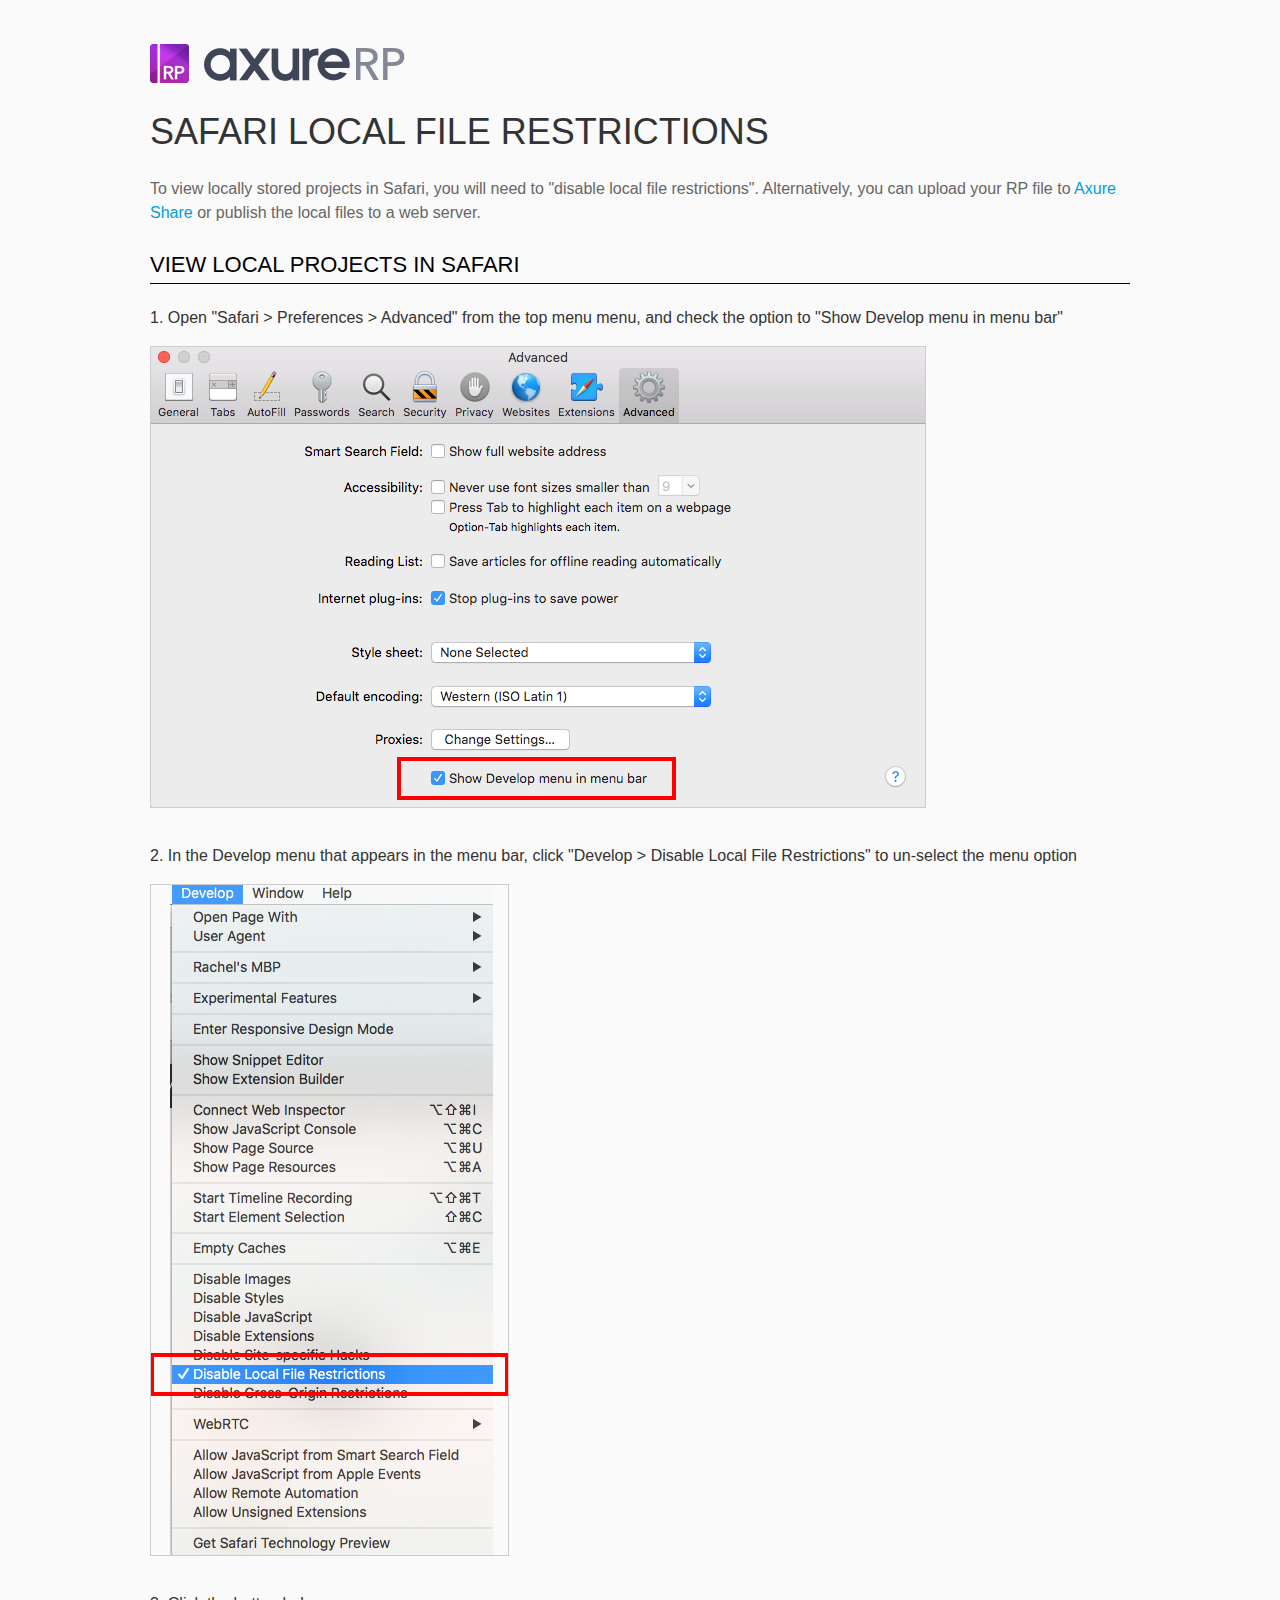
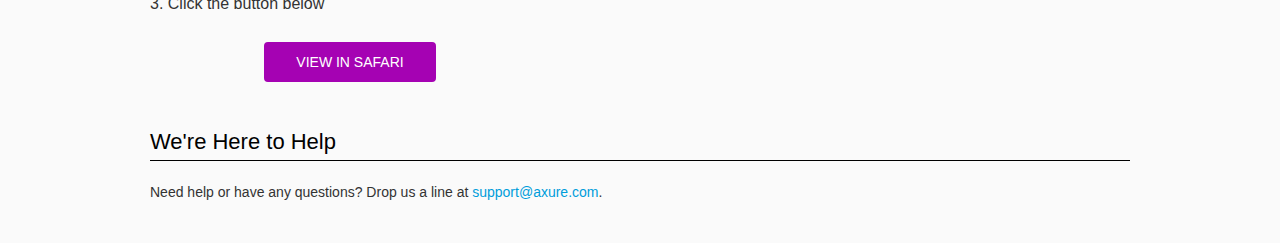
<file: docs/resources/chrome/safari.html>
<html>
<head>
    <title>Axure RP - Safari Local File Restrictions</title>
    <style type="text/css">
        *
        {
            font-family: Helvetica, Arial, sans-serif;
        }
        body
        {
            text-align: center;
            background-color: #fafafa;
        }
        p
        {
            font-size: 14px;
            line-height: 18px;
            color: #333333;
        }
        div.container
        {
            width: 980px;
            margin-left: auto;
            margin-right: auto;
            text-align: left;
        }
        a
        {
            text-decoration: none;
            color: #009dda;
        }
        .button
        {
            background: #A502B3;
            font: normal 16px Arial, sans-serif;
            color: #FFFFFF;
            padding: 10px 30px 10px 30px;
            border: 2px solid #A502B3;
            display: inline-block;
            margin-top: 10px;
            text-transform: uppercase;
            font-size: 14px;
	    border-radius: 4px;
        }
        a:hover.button
        {
            border: 2px solid #A502B3;
	    color: #A502B3;
	    background-color: #FFFFFF;
        }
        div.left
        {
            width: 400px;
            float: left;
            margin-right: 80px;
        }
        div.right
        {
            width: 400px;
            float: left;
        }
        div.buttonContainer
        {
            text-align: center;
        }
        h1
        {
            font-size: 36px;
            color: #333333;
            line-height: 50px;
            margin-bottom: 20px;
            font-weight: normal;
        }
        h2
        {
            font-size: 24px;
            font-weight: normal;
            color: #08639C;
            text-align: center;
        }
        h3
        {
            font-size: 16px;
            line-height: 24px;
            color: #333333;
            font-weight: normal;
        }
        .heading
        {
            border-bottom: 1px solid black;
	    height: 36px;
            line-height: 36px;
            font-size: 22px;
            color: #000000;
        }
        span.faq
        {
            font-size: 16px;
            font-weight: normal;
	    text-transform: uppercase;
            color: #333333;
            display: block;
        }
    </style>
</head>
<body>
    <div class="container">
        <br />
        <br />
        <img src="axure_logo.png" alt="axure" />
        <br />
        <h1>
            SAFARI LOCAL FILE RESTRICTIONS</h1>
        <p style="font-size: 16px; line-height: 24px; color: #666666; margin-top: 10px;">
            To view locally stored projects in Safari, you will need to "disable local file restrictions". Alternatively,
            you can upload your RP file to <a href="https://share.axure.com">Axure Share</a> or publish the local files to a web server.</p>
        <h3 class="heading">
            VIEW LOCAL PROJECTS IN SAFARI</h3>
        <div class="">
            <h3>
                1. Open "Safari > Preferences > Advanced" from the top menu menu, and check the option to "Show Develop menu in menu bar"</h3>
            <img src="safari_advanced.png" alt="advanced" />
        </div>
        <div style="clear: both; height: 20px;">
            &nbsp;
        </div>
        <div class="">
            <h3>
                2. In the Develop menu that appears in the menu bar, click "Develop > Disable Local File Restrictions" to un-select the menu option</h3>
            <img src="safari_restrictions.png" alt="extensions" />
        </div>
        <div style="clear: both; height: 20px;">
            &nbsp;</div>
        <div class="left">
            <h3>
                3. Click the button below
            </h3>
            <div class="buttonContainer">
                <a class="button" href="../../start.html">View in Safari</a>
            </div>
        </div>
        <div style="clear: both; height: 20px;">
        </div>
        <h3 class="heading">
            We're Here to Help</h3>
        <p>
            Need help or have any questions? Drop us a line at <a href="mailto:support@axure.com">
                support@axure.com</a>.
        </p>
        <div style="clear: both; height: 20px;">
        </div>
    </div>
</body>
</html>
</file>
<file: docs/Resources/style.css>
html, body {
    margin: 0;
    padding: 0;
}
body { 
    overflow: hidden; 
    font-family: Verdana;
    font-size: 0.9em;
}
.page { 
    margin: 0;
    padding: 0;
    width: 100%;
    overflow: hidden;
}
.notes { 
    background-color: #111;
    position: fixed;
    box-sizing:border-box;
    -webkit-box-sizing:border-box;
    -moz-box-sizing:border-box;
    width: 48%;
    height: 100%;
    opacity: 0.9;
    color: #fff;
    padding: 0;
    margin: 0;
    top: 0;
    left: 100%;
    -webkit-transition: left 0.4s;
    transition: left 0.4s;
}
    .notes .control {
        position: absolute;
        width: 2em;
        height: 2em;
        color: #333;
        background-color: #777;
        opacity: 0.8;
        font-size: 1em;
        font-weight: bold;
        cursor: pointer;
        text-align: center;
        vertical-align: bottom;
        line-height: 2em;
        border-radius: 1em;
    }

    .notes .control.open {
        display: block;
        top: 0.5em;
        left: -2.5em;
    }
    .notes .control.close {
        position: fixed;
        display: none;
        top: 0.5em;
        right: 0.5em;
    }
    .notes .control.pin {
        position: fixed;
        display: none;
        top: 0.5em;
        right: 2.8em;
    }
    .notes .content {
        margin: 2.5em 0 0 0;
        padding: 0.5em;
        box-sizing:border-box;
        -webkit-box-sizing:border-box;
        -moz-box-sizing:border-box;
        overflow: auto;
        width: 100%;
        height: 100%;
    }
.notes.visible {
    left: 52%;
    -webkit-transition: left 0.4s;
    transition: left 0.4s;
}
    .notes.visible .control.open {
        display: none;
    }
    .notes.visible .control.close {
        display: block;
    }
    .notes.visible .control.pin {
        display: block;
    }

@media screen and (max-width: 600px) {
    .notes.visible {
        width: 50%;
        left: 50%;
    }
}
@media screen and (max-width: 480px) {
    .notes.visible {
        width: 100%;
        left: 0
    }
}
</file>
<file: documentation/wireframes/axure/export/resources/css/default.css>
﻿body {
  font-family : Arial, Helvetica, Sans-Serif;
  background-color: #8f949a;
  overflow:hidden;
}
a {
  cursor: pointer;
}

input[type="radio"], input[type="checkbox"] {
    margin: 0px 9px 0px 0px;
    vertical-align: bottom;
}

input {
    -webkit-box-sizing: border-box;
    -moz-box-sizing: border-box;
    box-sizing: border-box;
}

#maximizePanelContainer {
  font-size: 4px;
  position:absolute;
  left: 0px;
  top: 0px;
  width: 55px;
  height: 20px;
  overflow: visible;
  z-index: 1000;
}
#maximizePanelOver {
    position: absolute;
    left: 0px;
    top: 0px;
    width: 55px;
    height: 20px;
}
.maximizePanel {
    position: absolute;
    left: 0px;
    top: 0px;
    width: 55px;
    height: 20px;
    background: #a2a2a2 url('../images/expand.png') no-repeat center center;
    background: url('../images/expand.svg') no-repeat center center, linear-gradient(rgba(200,200,200,.5),rgba(200,200,200,.5));
    cursor: pointer;
}

#interfaceControlFrameMinimizeContainer {
  position:absolute;
    top: 0px;
    left: 0px;
  font-size: 2px; /*for IE*/
  text-align: right;
  z-index: 100;
    height: 20px;
    width: 55px;
    background-color: #62666b;
}
#interfaceControlFrameMinimizeContainer a {
    display: inline-block;
    width: 55px;
    height: 20px;
    font-size: 2px;
    background: url('../images/close.png') no-repeat center center;
    background: url('../images/close.svg') no-repeat center center, linear-gradient(transparent,transparent);
    text-decoration: none;
}

.hashover #interfaceControlFrameMinimizeContainer a:hover {
    background: url('../images/close_hover.png') no-repeat center center;
    background: url('../images/close_hover.svg') no-repeat center center, linear-gradient(transparent,transparent);
}

#interfaceControlFrame {
    margin: 0px 0px 0px 55px;
}

#interfaceControlFrameCloseContainer {
    /*display: none;*/
    position:absolute;
    bottom: 0px;
    left: 0px;
    font-size: 9px;
    font-family: 'Trebuchet MS';
    font-weight: bold;
    letter-spacing: 1px;
    z-index: 100;
    width: 55px;
    background-color: #62666b;
    text-align: center;  
}
#interfaceControlFrameCloseContainer a {
    display: inline-block;
    width: 55px;
    color: #ffffff;
    padding: 5px 0px;
}

#interfaceControlFrameHeader li a {
    display: block;
    width: 54px;
    height: 78px;
    text-align: center;
    padding-top: 50px;
    outline: none;
    margin-right: 1px;
    text-decoration: none;
    color: #ffffff;
    white-space: nowrap;
    background-color: transparent;
    background-repeat: no-repeat;
    background-position: 50% 17px;
    box-sizing: border-box;
    -moz-box-sizing: border-box;
    -webkit-box-sizing: border-box;
    border-left: 4px solid transparent;
    border-right: 4px solid transparent;
}

.hashover #interfaceControlFrameHeader li a:hover {
    background-color: transparent;
    background-repeat: no-repeat;
    background-position: 50% 17px;
    color: #c2c2c2;
}

#interfaceControlFrameHeader li a.selected, #interfaceControlFrameHeader li a.selected:hover {
    background-color: #f5f5f5;
    background-repeat: no-repeat;
    background-position: 50% 17px;
    color: #62666b;
    border-left: 5px solid #138CDD;
}

#interfaceControlFrameHeaderContainer {
    float: left;
    overflow: visible;
    width: 55px;
    margin-left: -55px;
    margin-top: 20px;
}

#interfaceControlFrameHeader {
    position: relative;
    list-style: none;
    font-size: 8px;
    z-index: 50;
    font-family: 'Trebuchet MS';
    font-weight: bold;
    letter-spacing: 1px;
}

#interfaceControlFrameContainer {
    float: right;
    background-color: #f5f5f5;
    overflow: hidden;
    width: 100%;
}

#interfaceControlFrameLogoContainer {
  background-color: White;
  padding: 20px 10px 10px 10px;
  overflow: hidden;
}

#interfaceControlFrameLogoImageContainer {
  text-align: center;
}

#interfaceControlFrameLogoCaptionContainer {
  text-align: center;
  margin: 5px 10px 0px 10px;
  font-size: 12px;
  color: #4a4a4a;
}

#logoImage {
    width: 100%;
}

.emptyStateContainer {
    text-align: center;
    padding: 0px 10px;
    margin-top: 32px
}

.emptyStateTitle {
    margin: 0px 0px 9px 0px;
    font-weight: bold;
}

.emptyStateContent {
    line-height: 16px;
}

.dottedDivider {
    height: 2px;
    margin: 15px 0px 15px 0px;
    background: url('../images/divider.png') no-repeat center center;
    background: url('../images/divider.svg') no-repeat center center, linear-gradient(transparent,transparent);
}

.nondottedDivider {
    height: 2px;
    margin: 9px 0px 9px 0px;
}
</file>
<file: documentation/wireframes/axure/export/plugins/sitemap/styles/sitemap.css>
﻿
#sitemapHost {
    font-size: 12px;
    color:#4a4a4a;
    height: 100%;
}

#sitemapHostBtn a {
    background: url('images/sitemap_on.png');
    background: url('images/sitemap_on.svg'),linear-gradient(transparent, transparent);
}

.hashover #sitemapHostBtn a:hover {
    background: url('images/sitemap_hover.png');
    background: url('images/sitemap_hover.svg'),linear-gradient(transparent, transparent);
}

#sitemapHostBtn a.selected, #sitemapHostBtn a.selected:hover {
    background: url('images/sitemap_off.png');
    background: url('images/sitemap_off.svg'),linear-gradient(transparent, transparent);
}

#sitemapHost .pageButtonHeader {
    top: -27px;
}

#sitemapTreeContainer {
    overflow: auto;
    width: 100%;
    height: 100%;
    -webkit-overflow-scrolling: touch;
}

.sitemapTree {
    margin: 0px 0px 10px 0px;
    overflow:visible;
}

.sitemapTree ul {
    list-style-type: none;
    margin: 0px 0px 0px 0px;
    padding-left: 0px;
}

.sitemapPlusMinusLink 
{
}

.sitemapMinus 
{
	vertical-align:middle;
    background: url('images/minus.gif');
    background-repeat: no-repeat;
	margin-right: 3px;	
	margin-bottom: 1px;
    height:9px;
    width:9px;
    display:inline-block;
}

.sitemapPlus 
{
	vertical-align:middle;
    background: url('images/plus.gif');
    background-repeat: no-repeat;
	margin-right: 3px;	
	margin-bottom: 1px;
	height:9px;
    width:9px;
    display:inline-block;
}

.sitemapPageLink 
{
    margin-left: 0px;
}

.sitemapPageIcon 
{
	margin: 0px 0px -3px 4px;
    width: 16px;
    height: 16px;
    display: inline-block;
    background: url('images/page.png') no-repeat center center;
    background: url('images/page.svg') no-repeat center center, linear-gradient(transparent,transparent);
}

.sitemapFlowIcon
{
    background: url('images/flow.png') no-repeat center center;
    background: url('images/flow.svg') no-repeat center center, linear-gradient(transparent,transparent);
}

.sitemapFolderIcon
{
    background: url('images/folder_closed.png') no-repeat center center;
    background: url('images/folder_closed.svg') no-repeat center center, linear-gradient(transparent,transparent);
}

.sitemapFolderOpenIcon
{
    background: url('images/folder_open.png') no-repeat center center;
    background: url('images/folder_open.svg') no-repeat center center, linear-gradient(transparent,transparent);
}

.sitemapPageName 
{
    margin-left: 7px;
}

.sitemapNode 
{
    /*margin:4px 0px 4px 0px;*/
    white-space:nowrap;
}

.sitemapPageLinkContainer {
    /*display: inline-block;*/
    margin-left: 0px;
    padding: 4px 0px 4px 0px;
}
/*
.sitemapNode div
{
	padding-top: 1px; 
	padding-bottom: 3px;
    padding-left: 20px;
	height: 14px;
}
*/

.sitemapExpandableNode 
{
	margin-left: 0px;
}

.sitemapHighlight 
{
    /*display: inline-block;*/
	background-color : #C8E0F0;
    font-weight: bold;
}

.sitemapGreyedName
{
	color: #AAA;
}


.pluginNameHeader
{
    font-family: 'Trebuchet MS';
	font-size: 12px;
    letter-spacing: 1px;
	/*font-weight: bold;*/
	white-space: nowrap;
    margin-bottom: 5px;
}

.pageNameHeader
{
    font-family: 'Trebuchet MS';
    /*display: inline-block;*/
    /*float: left;*/
	font-size: 15px;
	font-weight: bold;
	/*height: 23px;*/
    padding-right: 77px;
	white-space: nowrap;
    overflow: hidden;
    text-overflow: ellipsis;
}

.pageButtonHeader
{
    float: right;
    position: relative;
    /*width: 72px;*/
	height: 24px;
    top: -22px;
    margin-bottom: -24px;
}

.sitemapHeader
{
    padding-top: 27px;
    border-bottom: 1px solid #d9d9d9;
    min-width: 110px;
}

.sitemapToolbar {
    margin: 0px 5px 14px 12px;
}

.sitemapToolbarButton
{
    float: left;
    width: 22px;
    height: 22px;
    border: 1px solid transparent;
}

#linksButton {
    background: url('images/share.png') no-repeat center center;
    background: url('images/share.svg') no-repeat center center, linear-gradient(transparent,transparent);
}

#linksButton:hover {
    background: url('images/share_hover.png') no-repeat center center;
    background: url('images/share_hover.svg') no-repeat center center, linear-gradient(transparent,transparent);
}

#linksButton.sitemapToolbarButtonSelected, .hashover #linksButton.sitemapToolbarButtonSelected:hover {
    background: url('images/share_on.png') no-repeat center center;
    background: url('images/share_on.svg') no-repeat center center, linear-gradient(transparent,transparent);
}

#adaptiveButton {
    background: url('images/views.png') no-repeat center center;
    background: url('images/views.svg') no-repeat center center, linear-gradient(transparent,transparent);
}

#adaptiveButton:hover {
    background: url('images/views_hover.png') no-repeat center center;
    background: url('images/views_hover.svg') no-repeat center center, linear-gradient(transparent,transparent);
}

#adaptiveButton.sitemapToolbarButtonSelected, #adaptiveButton.sitemapToolbarButtonSelected:hover {
    background: url('images/views_on.png') no-repeat center center;
    background: url('images/views_on.svg') no-repeat center center, linear-gradient(transparent,transparent);
}

#highlightInteractiveButton {
    background: url('images/hotspots.png') no-repeat center center;
    background: url('images/hotspots.svg') no-repeat center center, linear-gradient(transparent,transparent);
    margin-top: 1px;
}

#highlightInteractiveButton:hover {
    background: url('images/hotspots_hover.png') no-repeat center center;
    background: url('images/hotspots_hover.svg') no-repeat center center, linear-gradient(transparent,transparent);
}

#highlightInteractiveButton.sitemapToolbarButtonSelected, #highlightInteractiveButton.sitemapToolbarButtonSelected:hover {
    background: url('images/hotspots_on.png') no-repeat center center;
    background: url('images/hotspots_on.svg') no-repeat center center, linear-gradient(transparent,transparent);
}

/*#variablesButton {
    background: url('images/229_variables_16.png') no-repeat center center;
}*/

#searchButton {
    background: url('images/232_search_16.png') no-repeat center center;
}

.sitemapLinkContainer
{
	margin-top: 8px;
	padding-right: 5px;
	/*font-size: 12px;*/
}

.sitemapLinkField 
{
	width: 100%;
	font-size: 12px;
	margin-top: 3px;
    padding: 5px;
}

.sitemapRadioSelected {
    font-weight: bold;
}

.sitemapOptionContainer
{
	margin-top: 8px;
	padding-right: 5px;
	/*font-size: 12px;*/
}

#sitemapOptionsDiv
{
	margin-top: 10px;
	/*margin-left: 16px;*/
}

#viewSelectDiv
{
    padding: 2px 0px 0px 0px;
	/*margin-left: 5px;*/
}

#viewSelect
{
	width: 70%;
}

.sitemapUrlOption
{
	padding-bottom: 8px;
}

.optionLabel
{
	font-size: 12px;
}

.sitemapPopupContainer
{
    display: none;
    position: absolute;
	background-color: #F4F4F4;
	border: 1px solid #B9B9B9;
	padding: 5px 5px 5px 5px;
	margin: 5px 0px 0px 5px;
    z-index: 1;
}

#sitemapLinksContainer {
    border-top: 1px solid #d9d9d9;
    padding: 10px;
    margin-left: 0px;
    /*line-height: 18px;*/
}

#adaptiveViewsContainer {
    border-top: 1px solid #d9d9d9;
    padding: 10px;
    margin-left: 0px;
    line-height: 18px;
}

.adaptiveViewOption
{
	padding: 2px;
}

.adaptiveViewOption:hover
{ 
	background-color: rgb(204,235,248);
	cursor: pointer;
}

.currentAdaptiveView {
    font-weight: bold;
}

.adaptiveCheckboxDiv {
	height: 15px;
	width: 15px;
	float: left;
}

.checkedAdaptive {
	background: url('images/adaptivecheck.png') no-repeat center center;
}

/*#variablesContainer 
{
	max-height: 350px;
	overflow: auto;
}*/

/*#variablesClearLink 
{
	color: #069;
	left: 5px;
}*/

#searchDiv {
    padding: 8px 12px 11px 12px;
}

#searchBox {
    width: 100%;
    border: none;
    border-top: 1px solid #d9d9d9;
    /*border-bottom: 1px solid #d9d9d9;*/
    padding: 5px;
    font-size: 12px;
}

.searchBoxHint 
{
	color: #8f949a;
	/*font-style: italic;*/
}

#sitemapLinksPageName
{
	font-weight: bold;
}

#sitemapOptionsHeader
{
	font-weight: bold;
}
</file>
<file: documentation/wireframes/axure/export/plugins/page_notes/styles/page_notes.css>
﻿#pageNotesHost {
    font-size: 12px;
    color:#4a4a4a;
    height: 100%;
}

#pageNotesHostBtn a {
    background: url('images/notes_on.png');
    background: url('images/notes_on.svg'),linear-gradient(transparent, transparent);
}

.hashover #pageNotesHostBtn a:hover {
    background: url('images/notes_hover.png');
    background: url('images/notes_hover.svg'),linear-gradient(transparent, transparent);
}

#pageNotesHostBtn a.selected, #pageNotesHostBtn a.selected:hover {
    background: url('images/notes_off.png');
    background: url('images/notes_off.svg'),linear-gradient(transparent, transparent);
}

#footnotesButton {
    background: url('images/footnotes.png') no-repeat center center;
    background: url('images/footnotes.svg') no-repeat center center,linear-gradient(transparent, transparent);
}

#footnotesButton:hover {
    background: url('images/footnotes_hover.png') no-repeat center center;
    background: url('images/footnotes_hover.svg') no-repeat center center,linear-gradient(transparent, transparent);
}

#footnotesButton.sitemapToolbarButtonSelected, #footnotesButton.sitemapToolbarButtonSelected:hover {
    background: url('images/footnotes_on.png') no-repeat center center;
    background: url('images/footnotes_on.svg') no-repeat center center,linear-gradient(transparent, transparent);
}

.nextPageButton {
    background: url('images/forward.png') no-repeat center center;
    background: url('images/forward.svg') no-repeat center center,linear-gradient(transparent, transparent);    
}

.nextPageButton:hover {
    background: url('images/forward_hover.png') no-repeat center center;
    background: url('images/forward_hover.svg') no-repeat center center,linear-gradient(transparent, transparent);    
}

.prevPageButton {
    background: url('images/back.png') no-repeat center center;
    background: url('images/back.svg') no-repeat center center,linear-gradient(transparent, transparent);    
}

.prevPageButton:hover {
    background: url('images/back_hover.png') no-repeat center center;
    background: url('images/back_hover.svg') no-repeat center center,linear-gradient(transparent, transparent);    
}

#pageNotesScrollContainer 
{
    overflow: auto;
    width: 100%;
    /*height: 100%;*/
    -webkit-overflow-scrolling: touch;
}    

#pageNotesContainer 
{
    /*padding: 10px 10px 10px 12px;*/
}

#pageNotesContent 
{
	overflow: visible;
}

.pageNoteContainer 
{
    padding: 10px;
}

.pageNoteName 
{
    font-family: 'Trebuchet MS';
	font-size: 14px;
    font-weight: bold;
	margin-bottom: 5px;
	/*text-decoration: underline;*/
	white-space: nowrap;
}

.pageNote 
{
    line-height: 21px;
	/*margin-bottom: 20px;*/
}

.widgetNoteContainer {
    padding: 10px;
    border-bottom: 1px solid transparent;
    border-top: 1px solid transparent;
    cursor: pointer;
}

.widgetNoteContainerSelected {
    background-color: white;
    border-bottom: 1px solid #c2c2c2;
    border-top: 1px solid #c2c2c2;
}

/*.widgetNoteContainer:hover {
    background-color: white;
    //border-bottom: 1px solid #c2c2c2;
    //border-top: 1px solid #c2c2c2;
}*/

.widgetNoteFootnote {
    display: inline-block;
    /*vertical-align: top;
    margin: 2px 5px 10px 0px;
    padding: 1px 6px;
    font-size: 10px;
    color: #ffffff;
    background-color: #0a6cd6;*/
    width: 13px;
    height: 12px;
    padding-top: 1px;
    text-align: center;
    background-color: #138CDD;
    /*-moz-box-shadow: 1px 1px 3px #aaa;
    -webkit-box-shadow: 1px 1px 3px #aaa;
    box-shadow: 1px 1px 3px #aaa;*/
    font-size: 0px;
    margin-right: 8px;
}

div.annnoteline {
    display: inline-block;
    width: 9px;
    height: 1px;
    border-bottom: 1px solid white;
    margin-top: 1px;
}

.widgetNoteLabel {
    display: inline-block;
    vertical-align: top;
    font-family: 'Trebuchet MS';
	font-size: 14px;
    font-weight: bold;
	margin-bottom: 5px;    
}

.noteLink {
    text-decoration: inherit;
    color: inherit;
}

.noteLink:hover {
    background-color: white;
}
</file>
<file: documentation/wireframes/axure/export/plugins/debug/styles/debug.css>
﻿#debugHost {
    font-size: 12px;
    color:#4a4a4a;
    height: 100%;
}

#debugHostBtn a {
    background: url('images/variables_on.png');
    background: url('images/variables_on.svg'),linear-gradient(transparent, transparent);
}

.hashover #debugHostBtn a:hover {
    background: url('images/variables_hover.png');
    background: url('images/variables_hover.svg'),linear-gradient(transparent, transparent);
}

#debugHostBtn a.selected, #debugHostBtn a.selected:hover {
    background: url('images/variables_off.png');
    background: url('images/variables_off.svg'),linear-gradient(transparent, transparent);
}

#debugHeader .pageNameHeader {
    padding-right: 0px;
}

#variablesClearLink {
    display: inline-block;
    margin-bottom: 15px;
}

#variablesClearLink:hover {
    color: #0a6cd6;
}

#traceClearLink {
    display: inline-block;
    margin-bottom: 15px;
}

#traceClearLink:hover {
    color: #0a6cd6;
}

#debugScrollContainer 
{
    overflow: auto;
    width: 100%;
    height: 100%;
    -webkit-overflow-scrolling: touch;
}

#debugContainer {
        padding: 10px 10px 10px 10px;
}

.variableName
{
	font-weight: bold;
}

.variableDiv
{
    margin-bottom: 20px;
    line-height: 16px;

}

#variablesContainer {
    padding-bottom: 5px;
    /*overflow: auto;*/
}

#traceContainer {
    padding-top: 15px;
    /*padding: 0px 10px 10px 10px;*/
}

.debugToolbarButton 
{
	font-size: 1em;
	color: #069;
}

.axEventBlock {
    display: inline-block;
    width: 100%;
    margin: 5px 0px 5px 0px;
    line-height: 21px;
}

/*a.axEventBlock:hover {
    background-color: #069;
    color: white;
}*/

.axTime {
    margin: 0px 0px 0px 0px;
    font-size: 11px;
    color: #b1b3b5;
}

.axLabel {
    margin: 0px 0px 5px 0px;
    font-family: 'Trebuchet MS';
    font-size: 14px;
    font-weight: bold;
}

.lastAxEvent {
    margin-bottom: 10px;
    border-bottom: 1px solid #c2c2c2;
    padding-bottom: 10px;
}

.axEvent {
    margin: 0px 0px 5px 0px;
    font-weight: bold;
}

.axCase {
    margin: 0px 0px 5px 8px;
    font-style: italic;
}

.axAction {
    margin: 0px 0px 5px 13px;
}

#traceEmptyState.emptyStateContainer {
    margin-top: 0px;
}

.debugLinksContainer {
    text-align: right;
}
</file>
<file: documentation/wireframes/axure/export/plugins/recordplay/styles/recordplay.css>
﻿#recordPlayHost {
    font-size: 12px;
    color:#333;
    height: 100%;
}


#recordPlayContainer 
{
    overflow: auto;
    width: 100%;
    height: 100%;
    padding: 10px 10px 10px 10px;
}

#recordPlayToolbar 
{
	margin: 5px 5px 5px 5px;
    height: 22px;
}

#recordPlayToolbar .recordPlayButton
{
    float: left;
    width: 22px;
    height: 22px;
    border: 1px solid transparent;
}

#recordPlayToolbar .recordPlayButton:hover
{
    border: 1px solid rgb(0,157,217);
    background-color : rgb(166,221,242);
}

#recordPlayToolbar .recordPlayButton:active
{
    border: 1px solid rgb(0,157,217);
    background-color : rgb(204,235,248);
}

#recordPlayToolbar .recordPlayButtonSelected {
    border: 1px solid rgb(0,157,217);
    background-color : rgb(204,235,248);    
}

#recordButton {
    background: url('../../sitemap/styles/images/233_hyperlink_16.png') no-repeat center center;
}

#playButton {
    background: url('../../sitemap/styles/images/225_responsive_16.png') no-repeat center center;
}

#stopButton {
    background: url('../../sitemap/styles/images/228_togglenotes_16.png') no-repeat center center;
}

#deleteButton {
    background: url('../../sitemap/styles/images/231_event_16.png') no-repeat center center;
}

#recordNameHeader
{
    /* yeah??*/
	font-size: 13px;
	font-weight: bold;
	height: 23px;
	white-space: nowrap;
}

#recordPlayContent 
{
    /* yeah??*/
	overflow: visible;
}

.recordPlayName 
{
	font-size: 12px;
	margin-bottom: 5px;
	text-decoration: underline;
	white-space: nowrap;
}

.recordPlay 
{
	margin-bottom: 10px;
}
</file>
<file: documentation/wireframes/evolus_pencil/export/Resources/style.css>
html, body {
    margin: 0;
    padding: 0;
}
body { 
    overflow: hidden; 
    font-family: Verdana;
    font-size: 0.9em;
}
.page { 
    margin: 0;
    padding: 0;
    width: 100%;
    overflow: hidden;
}
.notes { 
    background-color: #111;
    position: fixed;
    box-sizing:border-box;
    -webkit-box-sizing:border-box;
    -moz-box-sizing:border-box;
    width: 48%;
    height: 100%;
    opacity: 0.9;
    color: #fff;
    padding: 0;
    margin: 0;
    top: 0;
    left: 100%;
    -webkit-transition: left 0.4s;
    transition: left 0.4s;
}
    .notes .control {
        position: absolute;
        width: 2em;
        height: 2em;
        color: #333;
        background-color: #777;
        opacity: 0.8;
        font-size: 1em;
        font-weight: bold;
        cursor: pointer;
        text-align: center;
        vertical-align: bottom;
        line-height: 2em;
        border-radius: 1em;
    }

    .notes .control.open {
        display: block;
        top: 0.5em;
        left: -2.5em;
    }
    .notes .control.close {
        position: fixed;
        display: none;
        top: 0.5em;
        right: 0.5em;
    }
    .notes .control.pin {
        position: fixed;
        display: none;
        top: 0.5em;
        right: 2.8em;
    }
    .notes .content {
        margin: 2.5em 0 0 0;
        padding: 0.5em;
        box-sizing:border-box;
        -webkit-box-sizing:border-box;
        -moz-box-sizing:border-box;
        overflow: auto;
        width: 100%;
        height: 100%;
    }
.notes.visible {
    left: 52%;
    -webkit-transition: left 0.4s;
    transition: left 0.4s;
}
    .notes.visible .control.open {
        display: none;
    }
    .notes.visible .control.close {
        display: block;
    }
    .notes.visible .control.pin {
        display: block;
    }

@media screen and (max-width: 600px) {
    .notes.visible {
        width: 50%;
        left: 50%;
    }
}
@media screen and (max-width: 480px) {
    .notes.visible {
        width: 100%;
        left: 0
    }
}
</file>
<file: documentation/wireframes/evolus_pencil/alice_template/UserStoryIllustrations/export/Resources/style.css>
html, body {
    margin: 0;
    padding: 0;
}
body { 
    overflow: hidden; 
    font-family: Verdana;
    font-size: 0.9em;
}
.page { 
    margin: 0;
    padding: 0;
    width: 100%;
    overflow: hidden;
}
.notes { 
    background-color: #111;
    position: fixed;
    box-sizing:border-box;
    -webkit-box-sizing:border-box;
    -moz-box-sizing:border-box;
    width: 48%;
    height: 100%;
    opacity: 0.9;
    color: #fff;
    padding: 0;
    margin: 0;
    top: 0;
    left: 100%;
    -webkit-transition: left 0.4s;
    transition: left 0.4s;
}
    .notes .control {
        position: absolute;
        width: 2em;
        height: 2em;
        color: #333;
        background-color: #777;
        opacity: 0.8;
        font-size: 1em;
        font-weight: bold;
        cursor: pointer;
        text-align: center;
        vertical-align: bottom;
        line-height: 2em;
        border-radius: 1em;
    }

    .notes .control.open {
        display: block;
        top: 0.5em;
        left: -2.5em;
    }
    .notes .control.close {
        position: fixed;
        display: none;
        top: 0.5em;
        right: 0.5em;
    }
    .notes .control.pin {
        position: fixed;
        display: none;
        top: 0.5em;
        right: 2.8em;
    }
    .notes .content {
        margin: 2.5em 0 0 0;
        padding: 0.5em;
        box-sizing:border-box;
        -webkit-box-sizing:border-box;
        -moz-box-sizing:border-box;
        overflow: auto;
        width: 100%;
        height: 100%;
    }
.notes.visible {
    left: 52%;
    -webkit-transition: left 0.4s;
    transition: left 0.4s;
}
    .notes.visible .control.open {
        display: none;
    }
    .notes.visible .control.close {
        display: block;
    }
    .notes.visible .control.pin {
        display: block;
    }

@media screen and (max-width: 600px) {
    .notes.visible {
        width: 50%;
        left: 50%;
    }
}
@media screen and (max-width: 480px) {
    .notes.visible {
        width: 100%;
        left: 0
    }
}
</file>
<file: docs/resources/css/axure_rp_page.css>
﻿/* so the window resize fires within a frame in IE7 */
html, body {
    height: 100%;
}

a {
    color: inherit;
}

p {
    margin: 0px;
    text-rendering: optimizeLegibility;
    font-feature-settings: "kern" 1;
    -webkit-font-feature-settings: "kern";
    -moz-font-feature-settings: "kern";
    -moz-font-feature-settings: "kern=1";
    font-kerning: normal;
}

iframe {
    background: #FFFFFF;
}

/* to match IE with C, FF */
input {
    padding: 1px 0px 1px 0px;
    box-sizing: border-box;
    -moz-box-sizing: border-box;
}

textarea {
    margin: 0px;
    box-sizing: border-box;
    -moz-box-sizing: border-box;
}

div.intcases {
    font-family: arial; 
    font-size: 12px;
    text-align:left; 
    border:1px solid #AAA; 
    background:#FFF none repeat scroll 0% 0%; 
    z-index:9999; 
    visibility:hidden; 
    position:absolute;
    padding: 0px;
    border-radius: 3px;
    white-space: nowrap;
}

div.intcaselink {
    cursor: pointer;
    padding: 3px 8px 3px 8px;
    margin: 5px;
    background:#EEE none repeat scroll 0% 0%; 
    border:1px solid #AAA;
    border-radius: 3px;
}

div.refpageimage {
    position: absolute;
    left: 0px;
    top: 0px;
    font-size: 0px;
    width: 16px;
    height: 16px;
    cursor: pointer;
    background-image: url(images/newwindow.gif);
    background-repeat: no-repeat;
}

div.annnoteimage {
    position: absolute;
    left: 0px;
    top: 0px;
    font-size: 0px;
    /*width: 16px;
    height: 12px;*/
    cursor: help;
    /*background-image: url(images/note.gif);*/
    /*background-repeat: no-repeat;*/
    width: 13px;
    height: 12px;
    padding-top: 1px;
    text-align: center;
    background-color: #138CDD;
    -moz-box-shadow: 1px 1px 3px #aaa;
    -webkit-box-shadow: 1px 1px 3px #aaa;
    box-shadow: 1px 1px 3px #aaa;
}

div.annnoteline {
    display: inline-block;
    width: 9px;
    height: 1px;
    border-bottom: 1px solid white;
    margin-top: 1px;
}

div.annnotelabel {
    position: absolute;
    left: 0px;
    top: 0px;
    font-family: Helvetica,Arial;
    font-size: 10px;
    /*border: 1px solid rgb(166,221,242);*/
    cursor: help;
    /*background:rgb(0,157,217) none repeat scroll 0% 0%;*/ 
    padding: 1px 3px 1px 3px;
    white-space: nowrap;
    color: white;
    
    background-color: #138CDD;
    -moz-box-shadow: 1px 1px 3px #aaa;
    -webkit-box-shadow: 1px 1px 3px #aaa;
    box-shadow: 1px 1px 3px #aaa;
}

.annotation {
    font-size: 12px;
    padding-left: 2px;
    margin-bottom: 5px;
}

.annotationName {
    /*font-size: 13px;
    font-weight: bold;
    margin-bottom: 3px;
    white-space: nowrap;*/

    font-family: 'Trebuchet MS';
    font-size: 14px;
    font-weight: bold;
    margin-bottom: 5px;
    white-space: nowrap;
}

.annotationValue {
    font-family: Arial, Helvetica, Sans-Serif;
    font-size: 12px;
    color: #4a4a4a;
    line-height: 21px;
    margin-bottom: 20px;
}

.noteLink {
    text-decoration: inherit;
    color: inherit;
}

.noteLink:hover {
    background-color: white;
}

/* this is a fix for the issue where dialogs jump around and takes the text-align from the body */
.dialogFix {
    position:absolute;
    text-align:left;
    border: 1px solid #8f949a;
}


@keyframes pulsate {
  from {
    box-shadow: 0 0 10px #15d6ba;
  }
  to {
    box-shadow: 0 0 20px #15d6ba;
  }
}

@-webkit-keyframes pulsate {
  from {
    -webkit-box-shadow: 0 0 10px #15d6ba;
    box-shadow: 0 0 10px #15d6ba;
  }
  to {
    -webkit-box-shadow: 0 0 20px #15d6ba;
    box-shadow: 0 0 20px #15d6ba;
  }
}
 
@-moz-keyframes pulsate {
  from {
    -moz-box-shadow: 0 0 10px #15d6ba;
    box-shadow: 0 0 10px #15d6ba;
  }
  to {
    -moz-box-shadow: 0 0 20px #15d6ba;
    box-shadow: 0 0 20px #15d6ba;
  }
}

.legacyPulsateBorder {
    /*border: 5px solid #15d6ba;
    margin: -5px;*/
    -moz-box-shadow: 0 0 10px 3px #15d6ba;
    box-shadow: 0 0 10px 3px #15d6ba;
}

.pulsateBorder {
  animation-name: pulsate;
  animation-timing-function: ease-in-out;
  animation-duration: 0.9s;
  animation-iteration-count: infinite;
  animation-direction: alternate;
  
  -webkit-animation-name: pulsate;
  -webkit-animation-timing-function: ease-in-out;
  -webkit-animation-duration: 0.9s;
  -webkit-animation-iteration-count: infinite;
  -webkit-animation-direction: alternate;

  -moz-animation-name: pulsate;
  -moz-animation-timing-function: ease-in-out;
  -moz-animation-duration: 0.9s;
  -moz-animation-iteration-count: infinite;
  -moz-animation-direction: alternate;
}

.ax_default_hidden, .ax_default_unplaced{
    display: none;
    visibility: hidden;
}

.widgetNoteSelected {
    -moz-box-shadow: 0 0 10px 3px #138CDD;
    box-shadow: 0 0 10px 3px #138CDD;
    /*-moz-box-shadow: 0 0 20px #3915d6;
    box-shadow: 0 0 20px #3915d6;*/
    /*border: 3px solid #3915d6;*/
    /*margin: -3px;*/
}


.singleImg {
    display: none;
    visibility: hidden;
}
</file>
<file: docs/data/styles.css>
﻿.ax_default {
  font-family:'ArialMT', 'Arial';
  font-weight:400;
  font-style:normal;
  font-size:13px;
  color:#333333;
  text-align:center;
  line-height:normal;
}
.box_1 {
}
.box_3 {
}
.primary_button {
  color:#FFFFFF;
}
.shape {
}
.image {
}
.paragraph {
  font-family:'Roboto-Regular', 'Roboto';
  font-weight:400;
  font-style:normal;
  text-align:left;
}
.heading_1 {
  font-family:'ArialMT', 'Arial';
  font-weight:bold;
  font-style:normal;
  font-size:32px;
  text-align:left;
}
.heading_2 {
  font-family:'ArialMT', 'Arial';
  font-weight:bold;
  font-style:normal;
  font-size:24px;
  text-align:left;
}
.heading_3 {
  font-family:'ArialMT', 'Arial';
  font-weight:bold;
  font-style:normal;
  font-size:18px;
  text-align:left;
}
.heading_4 {
  font-family:'ArialMT', 'Arial';
  font-weight:bold;
  font-style:normal;
  font-size:14px;
  text-align:left;
}
.heading_5 {
  font-family:'ArialMT', 'Arial';
  font-weight:bold;
  font-style:normal;
  text-align:left;
}
.heading_6 {
  font-family:'ArialMT', 'Arial';
  font-weight:bold;
  font-style:normal;
  font-size:10px;
  text-align:left;
}
.paragraph1 {
  text-align:left;
}
.shape1 {
}
.horizontal_line {
}
.image1 {
}
.text_field {
  color:#000000;
  text-align:left;
}
.icon {
}
</file>
<file: docs/files/home/styles.css>
﻿body {
  margin:0px;
  background-image:none;
  position:static;
  left:auto;
  width:485px;
  margin-left:0;
  margin-right:0;
  text-align:left;
}
#base {
  position:absolute;
  z-index:0;
}
#u0_img {
  border-width:0px;
  position:absolute;
  left:0px;
  top:0px;
  width:485px;
  height:780px;
}
#u0 {
  border-width:0px;
  position:absolute;
  left:0px;
  top:0px;
  width:485px;
  height:780px;
}
#u0_text {
  border-width:0px;
  position:absolute;
  left:0px;
  top:0px;
  width:0px;
  visibility:hidden;
  word-wrap:break-word;
}
#u1 {
  border-width:0px;
  position:absolute;
  left:63px;
  top:634px;
  width:360px;
  height:50px;
  overflow:hidden;
}
#u1_state0 {
  border-width:0px;
  position:absolute;
  left:0px;
  top:0px;
  width:360px;
  height:50px;
  -ms-overflow-x:hidden;
  overflow-x:hidden;
  -ms-overflow-y:hidden;
  overflow-y:hidden;
  background-image:none;
}
#u1_state0_content {
  border-width:0px;
  position:absolute;
  left:0px;
  top:0px;
  width:1px;
  height:1px;
}
#u2_img {
  border-width:0px;
  position:absolute;
  left:0px;
  top:0px;
  width:368px;
  height:53px;
}
#u2 {
  border-width:0px;
  position:absolute;
  left:-2px;
  top:-1px;
  width:368px;
  height:53px;
}
#u2_text {
  border-width:0px;
  position:absolute;
  left:0px;
  top:0px;
  width:0px;
  visibility:hidden;
  word-wrap:break-word;
}
#u3_img {
  border-width:0px;
  position:absolute;
  left:0px;
  top:0px;
  width:22px;
  height:22px;
}
#u3 {
  border-width:0px;
  position:absolute;
  left:69px;
  top:12px;
  width:22px;
  height:22px;
}
#u3_text {
  border-width:0px;
  position:absolute;
  left:0px;
  top:0px;
  width:0px;
  visibility:hidden;
  word-wrap:break-word;
}
#u4_img {
  border-width:0px;
  position:absolute;
  left:0px;
  top:0px;
  width:24px;
  height:24px;
}
#u4 {
  border-width:0px;
  position:absolute;
  left:168px;
  top:12px;
  width:24px;
  height:24px;
}
#u4_text {
  border-width:0px;
  position:absolute;
  left:0px;
  top:0px;
  width:0px;
  visibility:hidden;
  word-wrap:break-word;
}
#u5_img {
  border-width:0px;
  position:absolute;
  left:0px;
  top:0px;
  width:22px;
  height:22px;
}
#u5 {
  border-width:0px;
  position:absolute;
  left:269px;
  top:13px;
  width:22px;
  height:22px;
}
#u5_text {
  border-width:0px;
  position:absolute;
  left:0px;
  top:0px;
  width:0px;
  visibility:hidden;
  word-wrap:break-word;
}
#u1_state1 {
  border-width:0px;
  position:absolute;
  left:0px;
  top:0px;
  width:360px;
  height:50px;
  visibility:hidden;
  -ms-overflow-x:hidden;
  overflow-x:hidden;
  -ms-overflow-y:hidden;
  overflow-y:hidden;
  background-image:none;
}
#u1_state1_content {
  border-width:0px;
  position:absolute;
  left:0px;
  top:0px;
  width:1px;
  height:1px;
}
#u6_img {
  border-width:0px;
  position:absolute;
  left:0px;
  top:0px;
  width:360px;
  height:49px;
}
#u6 {
  border-width:0px;
  position:absolute;
  left:0px;
  top:-1px;
  width:360px;
  height:49px;
}
#u6_text {
  border-width:0px;
  position:absolute;
  left:0px;
  top:0px;
  width:0px;
  visibility:hidden;
  word-wrap:break-word;
}
#u7_img {
  border-width:0px;
  position:absolute;
  left:0px;
  top:0px;
  width:22px;
  height:22px;
}
#u7 {
  border-width:0px;
  position:absolute;
  left:69px;
  top:12px;
  width:22px;
  height:22px;
}
#u7_text {
  border-width:0px;
  position:absolute;
  left:0px;
  top:0px;
  width:0px;
  visibility:hidden;
  word-wrap:break-word;
}
#u8_img {
  border-width:0px;
  position:absolute;
  left:0px;
  top:0px;
  width:24px;
  height:24px;
}
#u8 {
  border-width:0px;
  position:absolute;
  left:168px;
  top:12px;
  width:24px;
  height:24px;
}
#u8_text {
  border-width:0px;
  position:absolute;
  left:0px;
  top:0px;
  width:0px;
  visibility:hidden;
  word-wrap:break-word;
}
#u9_img {
  border-width:0px;
  position:absolute;
  left:0px;
  top:0px;
  width:22px;
  height:22px;
}
#u9 {
  border-width:0px;
  position:absolute;
  left:269px;
  top:13px;
  width:22px;
  height:22px;
}
#u9_text {
  border-width:0px;
  position:absolute;
  left:0px;
  top:0px;
  width:0px;
  visibility:hidden;
  word-wrap:break-word;
}
#u11 {
  border-width:0px;
  position:absolute;
  left:63px;
  top:61px;
  width:360px;
  height:26px;
  overflow:hidden;
}
#u11_state0 {
  border-width:0px;
  position:absolute;
  left:0px;
  top:0px;
  width:360px;
  height:26px;
  -ms-overflow-x:hidden;
  overflow-x:hidden;
  -ms-overflow-y:hidden;
  overflow-y:hidden;
  background-image:none;
}
#u11_state0_content {
  border-width:0px;
  position:absolute;
  left:0px;
  top:0px;
  width:1px;
  height:1px;
}
#u12_img {
  border-width:0px;
  position:absolute;
  left:0px;
  top:0px;
  width:364px;
  height:30px;
}
#u12 {
  border-width:0px;
  position:absolute;
  left:-1px;
  top:-1px;
  width:364px;
  height:30px;
  opacity:0.150000005960464;
}
#u12_text {
  border-width:0px;
  position:absolute;
  left:0px;
  top:0px;
  width:0px;
  visibility:hidden;
  word-wrap:break-word;
}
#u13_div {
  border-width:0px;
  position:absolute;
  left:0px;
  top:0px;
  width:29px;
  height:16px;
  background:inherit;
  background-color:rgba(255, 255, 255, 0);
  border:none;
  border-radius:0px;
  -moz-box-shadow:none;
  -webkit-box-shadow:none;
  box-shadow:none;
  font-family:'Roboto-Regular', 'Roboto';
  font-weight:400;
  font-style:normal;
  font-size:14px;
  color:#FFFFFF;
}
#u13 {
  border-width:0px;
  position:absolute;
  left:686px;
  top:5px;
  width:29px;
  height:16px;
  font-family:'Roboto-Regular', 'Roboto';
  font-weight:400;
  font-style:normal;
  font-size:14px;
  color:#FFFFFF;
}
#u13_text {
  border-width:0px;
  position:absolute;
  left:0px;
  top:0px;
  width:29px;
  white-space:nowrap;
}
#u14_img {
  border-width:0px;
  position:absolute;
  left:0px;
  top:0px;
  width:15px;
  height:17px;
}
#u14 {
  border-width:0px;
  position:absolute;
  left:308px;
  top:4px;
  width:15px;
  height:17px;
}
#u14_text {
  border-width:0px;
  position:absolute;
  left:0px;
  top:0px;
  width:0px;
  visibility:hidden;
  word-wrap:break-word;
}
#u15_img {
  border-width:0px;
  position:absolute;
  left:0px;
  top:0px;
  width:21px;
  height:24px;
}
#u15 {
  border-width:0px;
  position:absolute;
  left:264px;
  top:2px;
  width:21px;
  height:24px;
}
#u15_text {
  border-width:0px;
  position:absolute;
  left:0px;
  top:0px;
  width:0px;
  visibility:hidden;
  word-wrap:break-word;
}
#u16_img {
  border-width:0px;
  position:absolute;
  left:0px;
  top:0px;
  width:18px;
  height:20px;
}
#u16 {
  border-width:0px;
  position:absolute;
  left:286px;
  top:4px;
  width:18px;
  height:20px;
}
#u16_text {
  border-width:0px;
  position:absolute;
  left:0px;
  top:0px;
  width:0px;
  visibility:hidden;
  word-wrap:break-word;
}
#u17_div {
  border-width:0px;
  position:absolute;
  left:0px;
  top:0px;
  width:29px;
  height:16px;
  background:inherit;
  background-color:rgba(255, 255, 255, 0);
  border:none;
  border-radius:0px;
  -moz-box-shadow:none;
  -webkit-box-shadow:none;
  box-shadow:none;
  font-family:'Roboto-Regular', 'Roboto';
  font-weight:400;
  font-style:normal;
  font-size:14px;
  color:#FFFFFF;
}
#u17 {
  border-width:0px;
  position:absolute;
  left:327px;
  top:5px;
  width:29px;
  height:16px;
  font-family:'Roboto-Regular', 'Roboto';
  font-weight:400;
  font-style:normal;
  font-size:14px;
  color:#FFFFFF;
}
#u17_text {
  border-width:0px;
  position:absolute;
  left:0px;
  top:0px;
  width:29px;
  white-space:nowrap;
}
#u18_div {
  border-width:0px;
  position:absolute;
  left:0px;
  top:0px;
  width:360px;
  height:547px;
  background:inherit;
  background-color:rgba(102, 204, 204, 1);
  border:none;
  border-radius:0px;
  -moz-box-shadow:none;
  -webkit-box-shadow:none;
  box-shadow:none;
}
#u18 {
  border-width:0px;
  position:absolute;
  left:63px;
  top:87px;
  width:360px;
  height:547px;
}
#u18_text {
  border-width:0px;
  position:absolute;
  left:0px;
  top:0px;
  width:0px;
  visibility:hidden;
  word-wrap:break-word;
}
#u19_img {
  border-width:0px;
  position:absolute;
  left:0px;
  top:0px;
  width:275px;
  height:275px;
}
#u19 {
  border-width:0px;
  position:absolute;
  left:106px;
  top:223px;
  width:275px;
  height:275px;
}
#u19_text {
  border-width:0px;
  position:absolute;
  left:0px;
  top:0px;
  width:0px;
  visibility:hidden;
  word-wrap:break-word;
}
#u20_div {
  border-width:0px;
  position:absolute;
  left:0px;
  top:0px;
  width:140px;
  height:40px;
  background:inherit;
  background-color:rgba(22, 155, 213, 1);
  border:none;
  border-radius:5px;
  -moz-box-shadow:none;
  -webkit-box-shadow:none;
  box-shadow:none;
}
#u20 {
  border-width:0px;
  position:absolute;
  left:173px;
  top:540px;
  width:140px;
  height:40px;
}
#u20_text {
  border-width:0px;
  position:absolute;
  left:2px;
  top:12px;
  width:136px;
  word-wrap:break-word;
}
</file>
<file: docs/files/page_1/styles.css>
﻿body {
  margin:0px;
  background-image:none;
  position:static;
  left:auto;
  width:485px;
  margin-left:0;
  margin-right:0;
  text-align:left;
}
#base {
  position:absolute;
  z-index:0;
}
#u21_img {
  border-width:0px;
  position:absolute;
  left:0px;
  top:0px;
  width:485px;
  height:780px;
}
#u21 {
  border-width:0px;
  position:absolute;
  left:0px;
  top:0px;
  width:485px;
  height:780px;
}
#u21_text {
  border-width:0px;
  position:absolute;
  left:0px;
  top:0px;
  width:0px;
  visibility:hidden;
  word-wrap:break-word;
}
#u22 {
  border-width:0px;
  position:absolute;
  left:63px;
  top:634px;
  width:360px;
  height:50px;
  overflow:hidden;
}
#u22_state0 {
  border-width:0px;
  position:absolute;
  left:0px;
  top:0px;
  width:360px;
  height:50px;
  -ms-overflow-x:hidden;
  overflow-x:hidden;
  -ms-overflow-y:hidden;
  overflow-y:hidden;
  background-image:none;
}
#u22_state0_content {
  border-width:0px;
  position:absolute;
  left:0px;
  top:0px;
  width:1px;
  height:1px;
}
#u23_img {
  border-width:0px;
  position:absolute;
  left:0px;
  top:0px;
  width:368px;
  height:53px;
}
#u23 {
  border-width:0px;
  position:absolute;
  left:-2px;
  top:-1px;
  width:368px;
  height:53px;
}
#u23_text {
  border-width:0px;
  position:absolute;
  left:0px;
  top:0px;
  width:0px;
  visibility:hidden;
  word-wrap:break-word;
}
#u24_img {
  border-width:0px;
  position:absolute;
  left:0px;
  top:0px;
  width:22px;
  height:22px;
}
#u24 {
  border-width:0px;
  position:absolute;
  left:69px;
  top:12px;
  width:22px;
  height:22px;
}
#u24_text {
  border-width:0px;
  position:absolute;
  left:0px;
  top:0px;
  width:0px;
  visibility:hidden;
  word-wrap:break-word;
}
#u25_img {
  border-width:0px;
  position:absolute;
  left:0px;
  top:0px;
  width:24px;
  height:24px;
}
#u25 {
  border-width:0px;
  position:absolute;
  left:168px;
  top:12px;
  width:24px;
  height:24px;
}
#u25_text {
  border-width:0px;
  position:absolute;
  left:0px;
  top:0px;
  width:0px;
  visibility:hidden;
  word-wrap:break-word;
}
#u26_img {
  border-width:0px;
  position:absolute;
  left:0px;
  top:0px;
  width:22px;
  height:22px;
}
#u26 {
  border-width:0px;
  position:absolute;
  left:269px;
  top:13px;
  width:22px;
  height:22px;
}
#u26_text {
  border-width:0px;
  position:absolute;
  left:0px;
  top:0px;
  width:0px;
  visibility:hidden;
  word-wrap:break-word;
}
#u22_state1 {
  border-width:0px;
  position:absolute;
  left:0px;
  top:0px;
  width:360px;
  height:50px;
  visibility:hidden;
  -ms-overflow-x:hidden;
  overflow-x:hidden;
  -ms-overflow-y:hidden;
  overflow-y:hidden;
  background-image:none;
}
#u22_state1_content {
  border-width:0px;
  position:absolute;
  left:0px;
  top:0px;
  width:1px;
  height:1px;
}
#u27_img {
  border-width:0px;
  position:absolute;
  left:0px;
  top:0px;
  width:360px;
  height:49px;
}
#u27 {
  border-width:0px;
  position:absolute;
  left:0px;
  top:-1px;
  width:360px;
  height:49px;
}
#u27_text {
  border-width:0px;
  position:absolute;
  left:0px;
  top:0px;
  width:0px;
  visibility:hidden;
  word-wrap:break-word;
}
#u28_img {
  border-width:0px;
  position:absolute;
  left:0px;
  top:0px;
  width:22px;
  height:22px;
}
#u28 {
  border-width:0px;
  position:absolute;
  left:69px;
  top:12px;
  width:22px;
  height:22px;
}
#u28_text {
  border-width:0px;
  position:absolute;
  left:0px;
  top:0px;
  width:0px;
  visibility:hidden;
  word-wrap:break-word;
}
#u29_img {
  border-width:0px;
  position:absolute;
  left:0px;
  top:0px;
  width:24px;
  height:24px;
}
#u29 {
  border-width:0px;
  position:absolute;
  left:168px;
  top:12px;
  width:24px;
  height:24px;
}
#u29_text {
  border-width:0px;
  position:absolute;
  left:0px;
  top:0px;
  width:0px;
  visibility:hidden;
  word-wrap:break-word;
}
#u30_img {
  border-width:0px;
  position:absolute;
  left:0px;
  top:0px;
  width:22px;
  height:22px;
}
#u30 {
  border-width:0px;
  position:absolute;
  left:269px;
  top:13px;
  width:22px;
  height:22px;
}
#u30_text {
  border-width:0px;
  position:absolute;
  left:0px;
  top:0px;
  width:0px;
  visibility:hidden;
  word-wrap:break-word;
}
#u32 {
  border-width:0px;
  position:absolute;
  left:63px;
  top:61px;
  width:360px;
  height:26px;
  overflow:hidden;
}
#u32_state0 {
  border-width:0px;
  position:absolute;
  left:0px;
  top:0px;
  width:360px;
  height:26px;
  -ms-overflow-x:hidden;
  overflow-x:hidden;
  -ms-overflow-y:hidden;
  overflow-y:hidden;
  background-image:none;
}
#u32_state0_content {
  border-width:0px;
  position:absolute;
  left:0px;
  top:0px;
  width:1px;
  height:1px;
}
#u33_img {
  border-width:0px;
  position:absolute;
  left:0px;
  top:0px;
  width:364px;
  height:30px;
}
#u33 {
  border-width:0px;
  position:absolute;
  left:-1px;
  top:-1px;
  width:364px;
  height:30px;
  opacity:0.150000005960464;
}
#u33_text {
  border-width:0px;
  position:absolute;
  left:0px;
  top:0px;
  width:0px;
  visibility:hidden;
  word-wrap:break-word;
}
#u34_div {
  border-width:0px;
  position:absolute;
  left:0px;
  top:0px;
  width:29px;
  height:16px;
  background:inherit;
  background-color:rgba(255, 255, 255, 0);
  border:none;
  border-radius:0px;
  -moz-box-shadow:none;
  -webkit-box-shadow:none;
  box-shadow:none;
  font-family:'Roboto-Regular', 'Roboto';
  font-weight:400;
  font-style:normal;
  font-size:14px;
  color:#FFFFFF;
}
#u34 {
  border-width:0px;
  position:absolute;
  left:686px;
  top:5px;
  width:29px;
  height:16px;
  font-family:'Roboto-Regular', 'Roboto';
  font-weight:400;
  font-style:normal;
  font-size:14px;
  color:#FFFFFF;
}
#u34_text {
  border-width:0px;
  position:absolute;
  left:0px;
  top:0px;
  width:29px;
  white-space:nowrap;
}
#u35_img {
  border-width:0px;
  position:absolute;
  left:0px;
  top:0px;
  width:15px;
  height:17px;
}
#u35 {
  border-width:0px;
  position:absolute;
  left:308px;
  top:4px;
  width:15px;
  height:17px;
}
#u35_text {
  border-width:0px;
  position:absolute;
  left:0px;
  top:0px;
  width:0px;
  visibility:hidden;
  word-wrap:break-word;
}
#u36_img {
  border-width:0px;
  position:absolute;
  left:0px;
  top:0px;
  width:21px;
  height:24px;
}
#u36 {
  border-width:0px;
  position:absolute;
  left:264px;
  top:2px;
  width:21px;
  height:24px;
}
#u36_text {
  border-width:0px;
  position:absolute;
  left:0px;
  top:0px;
  width:0px;
  visibility:hidden;
  word-wrap:break-word;
}
#u37_img {
  border-width:0px;
  position:absolute;
  left:0px;
  top:0px;
  width:18px;
  height:20px;
}
#u37 {
  border-width:0px;
  position:absolute;
  left:286px;
  top:4px;
  width:18px;
  height:20px;
}
#u37_text {
  border-width:0px;
  position:absolute;
  left:0px;
  top:0px;
  width:0px;
  visibility:hidden;
  word-wrap:break-word;
}
#u38_div {
  border-width:0px;
  position:absolute;
  left:0px;
  top:0px;
  width:29px;
  height:16px;
  background:inherit;
  background-color:rgba(255, 255, 255, 0);
  border:none;
  border-radius:0px;
  -moz-box-shadow:none;
  -webkit-box-shadow:none;
  box-shadow:none;
  font-family:'Roboto-Regular', 'Roboto';
  font-weight:400;
  font-style:normal;
  font-size:14px;
  color:#FFFFFF;
}
#u38 {
  border-width:0px;
  position:absolute;
  left:327px;
  top:5px;
  width:29px;
  height:16px;
  font-family:'Roboto-Regular', 'Roboto';
  font-weight:400;
  font-style:normal;
  font-size:14px;
  color:#FFFFFF;
}
#u38_text {
  border-width:0px;
  position:absolute;
  left:0px;
  top:0px;
  width:29px;
  white-space:nowrap;
}
#u39_div {
  border-width:0px;
  position:absolute;
  left:0px;
  top:0px;
  width:360px;
  height:547px;
  background:inherit;
  background-color:rgba(102, 204, 204, 1);
  border:none;
  border-radius:0px;
  -moz-box-shadow:none;
  -webkit-box-shadow:none;
  box-shadow:none;
}
#u39 {
  border-width:0px;
  position:absolute;
  left:63px;
  top:87px;
  width:360px;
  height:547px;
}
#u39_text {
  border-width:0px;
  position:absolute;
  left:0px;
  top:0px;
  width:0px;
  visibility:hidden;
  word-wrap:break-word;
}
#u40_img {
  border-width:0px;
  position:absolute;
  left:0px;
  top:0px;
  width:275px;
  height:275px;
}
#u40 {
  border-width:0px;
  position:absolute;
  left:106px;
  top:223px;
  width:275px;
  height:275px;
}
#u40_text {
  border-width:0px;
  position:absolute;
  left:0px;
  top:0px;
  width:0px;
  visibility:hidden;
  word-wrap:break-word;
}
#u41_div {
  border-width:0px;
  position:absolute;
  left:0px;
  top:0px;
  width:140px;
  height:40px;
  background:inherit;
  background-color:rgba(22, 155, 213, 1);
  border:none;
  border-radius:5px;
  -moz-box-shadow:none;
  -webkit-box-shadow:none;
  box-shadow:none;
}
#u41 {
  border-width:0px;
  position:absolute;
  left:173px;
  top:540px;
  width:140px;
  height:40px;
}
#u41_text {
  border-width:0px;
  position:absolute;
  left:2px;
  top:12px;
  width:136px;
  word-wrap:break-word;
}
</file>
<file: docs/resources/css/default.css>
﻿body {
  font-family : Arial, Helvetica, Sans-Serif;
  background-color: #8f949a;
  overflow:hidden;
}
a {
  cursor: pointer;
}

input[type="radio"], input[type="checkbox"] {
    margin: 0px 9px 0px 0px;
    vertical-align: bottom;
}

input {
    -webkit-box-sizing: border-box;
    -moz-box-sizing: border-box;
    box-sizing: border-box;
}

#maximizePanelContainer {
  font-size: 4px;
  position:absolute;
  left: 0px;
  top: 0px;
  width: 55px;
  height: 20px;
  overflow: visible;
  z-index: 1000;
}
#maximizePanelOver {
    position: absolute;
    left: 0px;
    top: 0px;
    width: 55px;
    height: 20px;
}
.maximizePanel {
    position: absolute;
    left: 0px;
    top: 0px;
    width: 55px;
    height: 20px;
    background: #a2a2a2 url('../images/expand.png') no-repeat center center;
    background: url('../images/expand.svg') no-repeat center center, linear-gradient(rgba(200,200,200,.5),rgba(200,200,200,.5));
    cursor: pointer;
}

#interfaceControlFrameMinimizeContainer {
  position:absolute;
    top: 0px;
    left: 0px;
  font-size: 2px; /*for IE*/
  text-align: right;
  z-index: 100;
    height: 20px;
    width: 55px;
    background-color: #62666b;
}
#interfaceControlFrameMinimizeContainer a {
    display: inline-block;
    width: 55px;
    height: 20px;
    font-size: 2px;
    background: url('../images/close.png') no-repeat center center;
    background: url('../images/close.svg') no-repeat center center, linear-gradient(transparent,transparent);
    text-decoration: none;
}

.hashover #interfaceControlFrameMinimizeContainer a:hover {
    background: url('../images/close_hover.png') no-repeat center center;
    background: url('../images/close_hover.svg') no-repeat center center, linear-gradient(transparent,transparent);
}

#interfaceControlFrame {
    margin: 0px 0px 0px 55px;
}

#interfaceControlFrameCloseContainer {
    /*display: none;*/
    position:absolute;
    bottom: 0px;
    left: 0px;
    font-size: 9px;
    font-family: 'Trebuchet MS';
    font-weight: bold;
    letter-spacing: 1px;
    z-index: 100;
    width: 55px;
    background-color: #62666b;
    text-align: center;  
}
#interfaceControlFrameCloseContainer a {
    display: inline-block;
    width: 55px;
    color: #ffffff;
    padding: 5px 0px;
}

#interfaceControlFrameHeader li a {
    display: block;
    width: 54px;
    height: 78px;
    text-align: center;
    padding-top: 50px;
    outline: none;
    margin-right: 1px;
    text-decoration: none;
    color: #ffffff;
    white-space: nowrap;
    background-color: transparent;
    background-repeat: no-repeat;
    background-position: 50% 17px;
    box-sizing: border-box;
    -moz-box-sizing: border-box;
    -webkit-box-sizing: border-box;
    border-left: 4px solid transparent;
    border-right: 4px solid transparent;
}

.hashover #interfaceControlFrameHeader li a:hover {
    background-color: transparent;
    background-repeat: no-repeat;
    background-position: 50% 17px;
    color: #c2c2c2;
}

#interfaceControlFrameHeader li a.selected, #interfaceControlFrameHeader li a.selected:hover {
    background-color: #f5f5f5;
    background-repeat: no-repeat;
    background-position: 50% 17px;
    color: #62666b;
    border-left: 5px solid #138CDD;
}

#interfaceControlFrameHeaderContainer {
    float: left;
    overflow: visible;
    width: 55px;
    margin-left: -55px;
    margin-top: 20px;
}

#interfaceControlFrameHeader {
    position: relative;
    list-style: none;
    font-size: 8px;
    z-index: 50;
    font-family: 'Trebuchet MS';
    font-weight: bold;
    letter-spacing: 1px;
}

#interfaceControlFrameContainer {
    float: right;
    background-color: #f5f5f5;
    overflow: hidden;
    width: 100%;
}

#interfaceControlFrameLogoContainer {
  background-color: White;
  padding: 20px 10px 10px 10px;
  overflow: hidden;
}

#interfaceControlFrameLogoImageContainer {
  text-align: center;
}

#interfaceControlFrameLogoCaptionContainer {
  text-align: center;
  margin: 5px 10px 0px 10px;
  font-size: 12px;
  color: #4a4a4a;
}

#logoImage {
    width: 100%;
}

.emptyStateContainer {
    text-align: center;
    padding: 0px 10px;
    margin-top: 32px
}

.emptyStateTitle {
    margin: 0px 0px 9px 0px;
    font-weight: bold;
}

.emptyStateContent {
    line-height: 16px;
}

.dottedDivider {
    height: 2px;
    margin: 15px 0px 15px 0px;
    background: url('../images/divider.png') no-repeat center center;
    background: url('../images/divider.svg') no-repeat center center, linear-gradient(transparent,transparent);
}

.nondottedDivider {
    height: 2px;
    margin: 9px 0px 9px 0px;
}
</file>
<file: docs/plugins/sitemap/styles/sitemap.css>
﻿
#sitemapHost {
    font-size: 12px;
    color:#4a4a4a;
    height: 100%;
}

#sitemapHostBtn a {
    background: url('images/sitemap_on.png');
    background: url('images/sitemap_on.svg'),linear-gradient(transparent, transparent);
}

.hashover #sitemapHostBtn a:hover {
    background: url('images/sitemap_hover.png');
    background: url('images/sitemap_hover.svg'),linear-gradient(transparent, transparent);
}

#sitemapHostBtn a.selected, #sitemapHostBtn a.selected:hover {
    background: url('images/sitemap_off.png');
    background: url('images/sitemap_off.svg'),linear-gradient(transparent, transparent);
}

#sitemapHost .pageButtonHeader {
    top: -27px;
}

#sitemapTreeContainer {
    overflow: auto;
    width: 100%;
    height: 100%;
    -webkit-overflow-scrolling: touch;
}

.sitemapTree {
    margin: 0px 0px 10px 0px;
    overflow:visible;
}

.sitemapTree ul {
    list-style-type: none;
    margin: 0px 0px 0px 0px;
    padding-left: 0px;
}

.sitemapPlusMinusLink 
{
}

.sitemapMinus 
{
	vertical-align:middle;
    background: url('images/minus.gif');
    background-repeat: no-repeat;
	margin-right: 3px;	
	margin-bottom: 1px;
    height:9px;
    width:9px;
    display:inline-block;
}

.sitemapPlus 
{
	vertical-align:middle;
    background: url('images/plus.gif');
    background-repeat: no-repeat;
	margin-right: 3px;	
	margin-bottom: 1px;
	height:9px;
    width:9px;
    display:inline-block;
}

.sitemapPageLink 
{
    margin-left: 0px;
}

.sitemapPageIcon 
{
	margin: 0px 0px -3px 4px;
    width: 16px;
    height: 16px;
    display: inline-block;
    background: url('images/page.png') no-repeat center center;
    background: url('images/page.svg') no-repeat center center, linear-gradient(transparent,transparent);
}

.sitemapFlowIcon
{
    background: url('images/flow.png') no-repeat center center;
    background: url('images/flow.svg') no-repeat center center, linear-gradient(transparent,transparent);
}

.sitemapFolderIcon
{
    background: url('images/folder_closed.png') no-repeat center center;
    background: url('images/folder_closed.svg') no-repeat center center, linear-gradient(transparent,transparent);
}

.sitemapFolderOpenIcon
{
    background: url('images/folder_open.png') no-repeat center center;
    background: url('images/folder_open.svg') no-repeat center center, linear-gradient(transparent,transparent);
}

.sitemapPageName 
{
    margin-left: 7px;
}

.sitemapNode 
{
    /*margin:4px 0px 4px 0px;*/
    white-space:nowrap;
}

.sitemapPageLinkContainer {
    /*display: inline-block;*/
    margin-left: 0px;
    padding: 4px 0px 4px 0px;
}
/*
.sitemapNode div
{
	padding-top: 1px; 
	padding-bottom: 3px;
    padding-left: 20px;
	height: 14px;
}
*/

.sitemapExpandableNode 
{
	margin-left: 0px;
}

.sitemapHighlight 
{
    /*display: inline-block;*/
	background-color : #C8E0F0;
    font-weight: bold;
}

.sitemapGreyedName
{
	color: #AAA;
}


.pluginNameHeader
{
    font-family: 'Trebuchet MS';
	font-size: 12px;
    letter-spacing: 1px;
	/*font-weight: bold;*/
	white-space: nowrap;
    margin-bottom: 5px;
}

.pageNameHeader
{
    font-family: 'Trebuchet MS';
    /*display: inline-block;*/
    /*float: left;*/
	font-size: 15px;
	font-weight: bold;
	/*height: 23px;*/
    padding-right: 77px;
	white-space: nowrap;
    overflow: hidden;
    text-overflow: ellipsis;
}

.pageButtonHeader
{
    float: right;
    position: relative;
    /*width: 72px;*/
	height: 24px;
    top: -22px;
    margin-bottom: -24px;
}

.sitemapHeader
{
    padding-top: 27px;
    border-bottom: 1px solid #d9d9d9;
    min-width: 110px;
}

.sitemapToolbar {
    margin: 0px 5px 14px 12px;
}

.sitemapToolbarButton
{
    float: left;
    width: 22px;
    height: 22px;
    border: 1px solid transparent;
}

#linksButton {
    background: url('images/share.png') no-repeat center center;
    background: url('images/share.svg') no-repeat center center, linear-gradient(transparent,transparent);
}

#linksButton:hover {
    background: url('images/share_hover.png') no-repeat center center;
    background: url('images/share_hover.svg') no-repeat center center, linear-gradient(transparent,transparent);
}

#linksButton.sitemapToolbarButtonSelected, .hashover #linksButton.sitemapToolbarButtonSelected:hover {
    background: url('images/share_on.png') no-repeat center center;
    background: url('images/share_on.svg') no-repeat center center, linear-gradient(transparent,transparent);
}

#adaptiveButton {
    background: url('images/views.png') no-repeat center center;
    background: url('images/views.svg') no-repeat center center, linear-gradient(transparent,transparent);
}

#adaptiveButton:hover {
    background: url('images/views_hover.png') no-repeat center center;
    background: url('images/views_hover.svg') no-repeat center center, linear-gradient(transparent,transparent);
}

#adaptiveButton.sitemapToolbarButtonSelected, #adaptiveButton.sitemapToolbarButtonSelected:hover {
    background: url('images/views_on.png') no-repeat center center;
    background: url('images/views_on.svg') no-repeat center center, linear-gradient(transparent,transparent);
}

#highlightInteractiveButton {
    background: url('images/hotspots.png') no-repeat center center;
    background: url('images/hotspots.svg') no-repeat center center, linear-gradient(transparent,transparent);
    margin-top: 1px;
}

#highlightInteractiveButton:hover {
    background: url('images/hotspots_hover.png') no-repeat center center;
    background: url('images/hotspots_hover.svg') no-repeat center center, linear-gradient(transparent,transparent);
}

#highlightInteractiveButton.sitemapToolbarButtonSelected, #highlightInteractiveButton.sitemapToolbarButtonSelected:hover {
    background: url('images/hotspots_on.png') no-repeat center center;
    background: url('images/hotspots_on.svg') no-repeat center center, linear-gradient(transparent,transparent);
}

/*#variablesButton {
    background: url('images/229_variables_16.png') no-repeat center center;
}*/

#searchButton {
    background: url('images/232_search_16.png') no-repeat center center;
}

.sitemapLinkContainer
{
	margin-top: 8px;
	padding-right: 5px;
	/*font-size: 12px;*/
}

.sitemapLinkField 
{
	width: 100%;
	font-size: 12px;
	margin-top: 3px;
    padding: 5px;
}

.sitemapRadioSelected {
    font-weight: bold;
}

.sitemapOptionContainer
{
	margin-top: 8px;
	padding-right: 5px;
	/*font-size: 12px;*/
}

#sitemapOptionsDiv
{
	margin-top: 10px;
	/*margin-left: 16px;*/
}

#viewSelectDiv
{
    padding: 2px 0px 0px 0px;
	/*margin-left: 5px;*/
}

#viewSelect
{
	width: 70%;
}

.sitemapUrlOption
{
	padding-bottom: 8px;
}

.optionLabel
{
	font-size: 12px;
}

.sitemapPopupContainer
{
    display: none;
    position: absolute;
	background-color: #F4F4F4;
	border: 1px solid #B9B9B9;
	padding: 5px 5px 5px 5px;
	margin: 5px 0px 0px 5px;
    z-index: 1;
}

#sitemapLinksContainer {
    border-top: 1px solid #d9d9d9;
    padding: 10px;
    margin-left: 0px;
    /*line-height: 18px;*/
}

#adaptiveViewsContainer {
    border-top: 1px solid #d9d9d9;
    padding: 10px;
    margin-left: 0px;
    line-height: 18px;
}

.adaptiveViewOption
{
	padding: 2px;
}

.adaptiveViewOption:hover
{ 
	background-color: rgb(204,235,248);
	cursor: pointer;
}

.currentAdaptiveView {
    font-weight: bold;
}

.adaptiveCheckboxDiv {
	height: 15px;
	width: 15px;
	float: left;
}

.checkedAdaptive {
	background: url('images/adaptivecheck.png') no-repeat center center;
}

/*#variablesContainer 
{
	max-height: 350px;
	overflow: auto;
}*/

/*#variablesClearLink 
{
	color: #069;
	left: 5px;
}*/

#searchDiv {
    padding: 8px 12px 11px 12px;
}

#searchBox {
    width: 100%;
    border: none;
    border-top: 1px solid #d9d9d9;
    /*border-bottom: 1px solid #d9d9d9;*/
    padding: 5px;
    font-size: 12px;
}

.searchBoxHint 
{
	color: #8f949a;
	/*font-style: italic;*/
}

#sitemapLinksPageName
{
	font-weight: bold;
}

#sitemapOptionsHeader
{
	font-weight: bold;
}
</file>
<file: docs/plugins/page_notes/styles/page_notes.css>
﻿#pageNotesHost {
    font-size: 12px;
    color:#4a4a4a;
    height: 100%;
}

#pageNotesHostBtn a {
    background: url('images/notes_on.png');
    background: url('images/notes_on.svg'),linear-gradient(transparent, transparent);
}

.hashover #pageNotesHostBtn a:hover {
    background: url('images/notes_hover.png');
    background: url('images/notes_hover.svg'),linear-gradient(transparent, transparent);
}

#pageNotesHostBtn a.selected, #pageNotesHostBtn a.selected:hover {
    background: url('images/notes_off.png');
    background: url('images/notes_off.svg'),linear-gradient(transparent, transparent);
}

#footnotesButton {
    background: url('images/footnotes.png') no-repeat center center;
    background: url('images/footnotes.svg') no-repeat center center,linear-gradient(transparent, transparent);
}

#footnotesButton:hover {
    background: url('images/footnotes_hover.png') no-repeat center center;
    background: url('images/footnotes_hover.svg') no-repeat center center,linear-gradient(transparent, transparent);
}

#footnotesButton.sitemapToolbarButtonSelected, #footnotesButton.sitemapToolbarButtonSelected:hover {
    background: url('images/footnotes_on.png') no-repeat center center;
    background: url('images/footnotes_on.svg') no-repeat center center,linear-gradient(transparent, transparent);
}

.nextPageButton {
    background: url('images/forward.png') no-repeat center center;
    background: url('images/forward.svg') no-repeat center center,linear-gradient(transparent, transparent);    
}

.nextPageButton:hover {
    background: url('images/forward_hover.png') no-repeat center center;
    background: url('images/forward_hover.svg') no-repeat center center,linear-gradient(transparent, transparent);    
}

.prevPageButton {
    background: url('images/back.png') no-repeat center center;
    background: url('images/back.svg') no-repeat center center,linear-gradient(transparent, transparent);    
}

.prevPageButton:hover {
    background: url('images/back_hover.png') no-repeat center center;
    background: url('images/back_hover.svg') no-repeat center center,linear-gradient(transparent, transparent);    
}

#pageNotesScrollContainer 
{
    overflow: auto;
    width: 100%;
    /*height: 100%;*/
    -webkit-overflow-scrolling: touch;
}    

#pageNotesContainer 
{
    /*padding: 10px 10px 10px 12px;*/
}

#pageNotesContent 
{
	overflow: visible;
}

.pageNoteContainer 
{
    padding: 10px;
}

.pageNoteName 
{
    font-family: 'Trebuchet MS';
	font-size: 14px;
    font-weight: bold;
	margin-bottom: 5px;
	/*text-decoration: underline;*/
	white-space: nowrap;
}

.pageNote 
{
    line-height: 21px;
	/*margin-bottom: 20px;*/
}

.widgetNoteContainer {
    padding: 10px;
    border-bottom: 1px solid transparent;
    border-top: 1px solid transparent;
    cursor: pointer;
}

.widgetNoteContainerSelected {
    background-color: white;
    border-bottom: 1px solid #c2c2c2;
    border-top: 1px solid #c2c2c2;
}

/*.widgetNoteContainer:hover {
    background-color: white;
    //border-bottom: 1px solid #c2c2c2;
    //border-top: 1px solid #c2c2c2;
}*/

.widgetNoteFootnote {
    display: inline-block;
    /*vertical-align: top;
    margin: 2px 5px 10px 0px;
    padding: 1px 6px;
    font-size: 10px;
    color: #ffffff;
    background-color: #0a6cd6;*/
    width: 13px;
    height: 12px;
    padding-top: 1px;
    text-align: center;
    background-color: #138CDD;
    /*-moz-box-shadow: 1px 1px 3px #aaa;
    -webkit-box-shadow: 1px 1px 3px #aaa;
    box-shadow: 1px 1px 3px #aaa;*/
    font-size: 0px;
    margin-right: 8px;
}

div.annnoteline {
    display: inline-block;
    width: 9px;
    height: 1px;
    border-bottom: 1px solid white;
    margin-top: 1px;
}

.widgetNoteLabel {
    display: inline-block;
    vertical-align: top;
    font-family: 'Trebuchet MS';
	font-size: 14px;
    font-weight: bold;
	margin-bottom: 5px;    
}

.noteLink {
    text-decoration: inherit;
    color: inherit;
}

.noteLink:hover {
    background-color: white;
}
</file>
<file: docs/plugins/debug/styles/debug.css>
﻿#debugHost {
    font-size: 12px;
    color:#4a4a4a;
    height: 100%;
}

#debugHostBtn a {
    background: url('images/variables_on.png');
    background: url('images/variables_on.svg'),linear-gradient(transparent, transparent);
}

.hashover #debugHostBtn a:hover {
    background: url('images/variables_hover.png');
    background: url('images/variables_hover.svg'),linear-gradient(transparent, transparent);
}

#debugHostBtn a.selected, #debugHostBtn a.selected:hover {
    background: url('images/variables_off.png');
    background: url('images/variables_off.svg'),linear-gradient(transparent, transparent);
}

#debugHeader .pageNameHeader {
    padding-right: 0px;
}

#variablesClearLink {
    display: inline-block;
    margin-bottom: 15px;
}

#variablesClearLink:hover {
    color: #0a6cd6;
}

#traceClearLink {
    display: inline-block;
    margin-bottom: 15px;
}

#traceClearLink:hover {
    color: #0a6cd6;
}

#debugScrollContainer 
{
    overflow: auto;
    width: 100%;
    height: 100%;
    -webkit-overflow-scrolling: touch;
}

#debugContainer {
        padding: 10px 10px 10px 10px;
}

.variableName
{
	font-weight: bold;
}

.variableDiv
{
    margin-bottom: 20px;
    line-height: 16px;

}

#variablesContainer {
    padding-bottom: 5px;
    /*overflow: auto;*/
}

#traceContainer {
    padding-top: 15px;
    /*padding: 0px 10px 10px 10px;*/
}

.debugToolbarButton 
{
	font-size: 1em;
	color: #069;
}

.axEventBlock {
    display: inline-block;
    width: 100%;
    margin: 5px 0px 5px 0px;
    line-height: 21px;
}

/*a.axEventBlock:hover {
    background-color: #069;
    color: white;
}*/

.axTime {
    margin: 0px 0px 0px 0px;
    font-size: 11px;
    color: #b1b3b5;
}

.axLabel {
    margin: 0px 0px 5px 0px;
    font-family: 'Trebuchet MS';
    font-size: 14px;
    font-weight: bold;
}

.lastAxEvent {
    margin-bottom: 10px;
    border-bottom: 1px solid #c2c2c2;
    padding-bottom: 10px;
}

.axEvent {
    margin: 0px 0px 5px 0px;
    font-weight: bold;
}

.axCase {
    margin: 0px 0px 5px 8px;
    font-style: italic;
}

.axAction {
    margin: 0px 0px 5px 13px;
}

#traceEmptyState.emptyStateContainer {
    margin-top: 0px;
}

.debugLinksContainer {
    text-align: right;
}
</file>
<file: docs/plugins/recordplay/styles/recordplay.css>
﻿#recordPlayHost {
    font-size: 12px;
    color:#333;
    height: 100%;
}


#recordPlayContainer 
{
    overflow: auto;
    width: 100%;
    height: 100%;
    padding: 10px 10px 10px 10px;
}

#recordPlayToolbar 
{
	margin: 5px 5px 5px 5px;
    height: 22px;
}

#recordPlayToolbar .recordPlayButton
{
    float: left;
    width: 22px;
    height: 22px;
    border: 1px solid transparent;
}

#recordPlayToolbar .recordPlayButton:hover
{
    border: 1px solid rgb(0,157,217);
    background-color : rgb(166,221,242);
}

#recordPlayToolbar .recordPlayButton:active
{
    border: 1px solid rgb(0,157,217);
    background-color : rgb(204,235,248);
}

#recordPlayToolbar .recordPlayButtonSelected {
    border: 1px solid rgb(0,157,217);
    background-color : rgb(204,235,248);    
}

#recordButton {
    background: url('../../sitemap/styles/images/233_hyperlink_16.png') no-repeat center center;
}

#playButton {
    background: url('../../sitemap/styles/images/225_responsive_16.png') no-repeat center center;
}

#stopButton {
    background: url('../../sitemap/styles/images/228_togglenotes_16.png') no-repeat center center;
}

#deleteButton {
    background: url('../../sitemap/styles/images/231_event_16.png') no-repeat center center;
}

#recordNameHeader
{
    /* yeah??*/
	font-size: 13px;
	font-weight: bold;
	height: 23px;
	white-space: nowrap;
}

#recordPlayContent 
{
    /* yeah??*/
	overflow: visible;
}

.recordPlayName 
{
	font-size: 12px;
	margin-bottom: 5px;
	text-decoration: underline;
	white-space: nowrap;
}

.recordPlay 
{
	margin-bottom: 10px;
}
</file>
